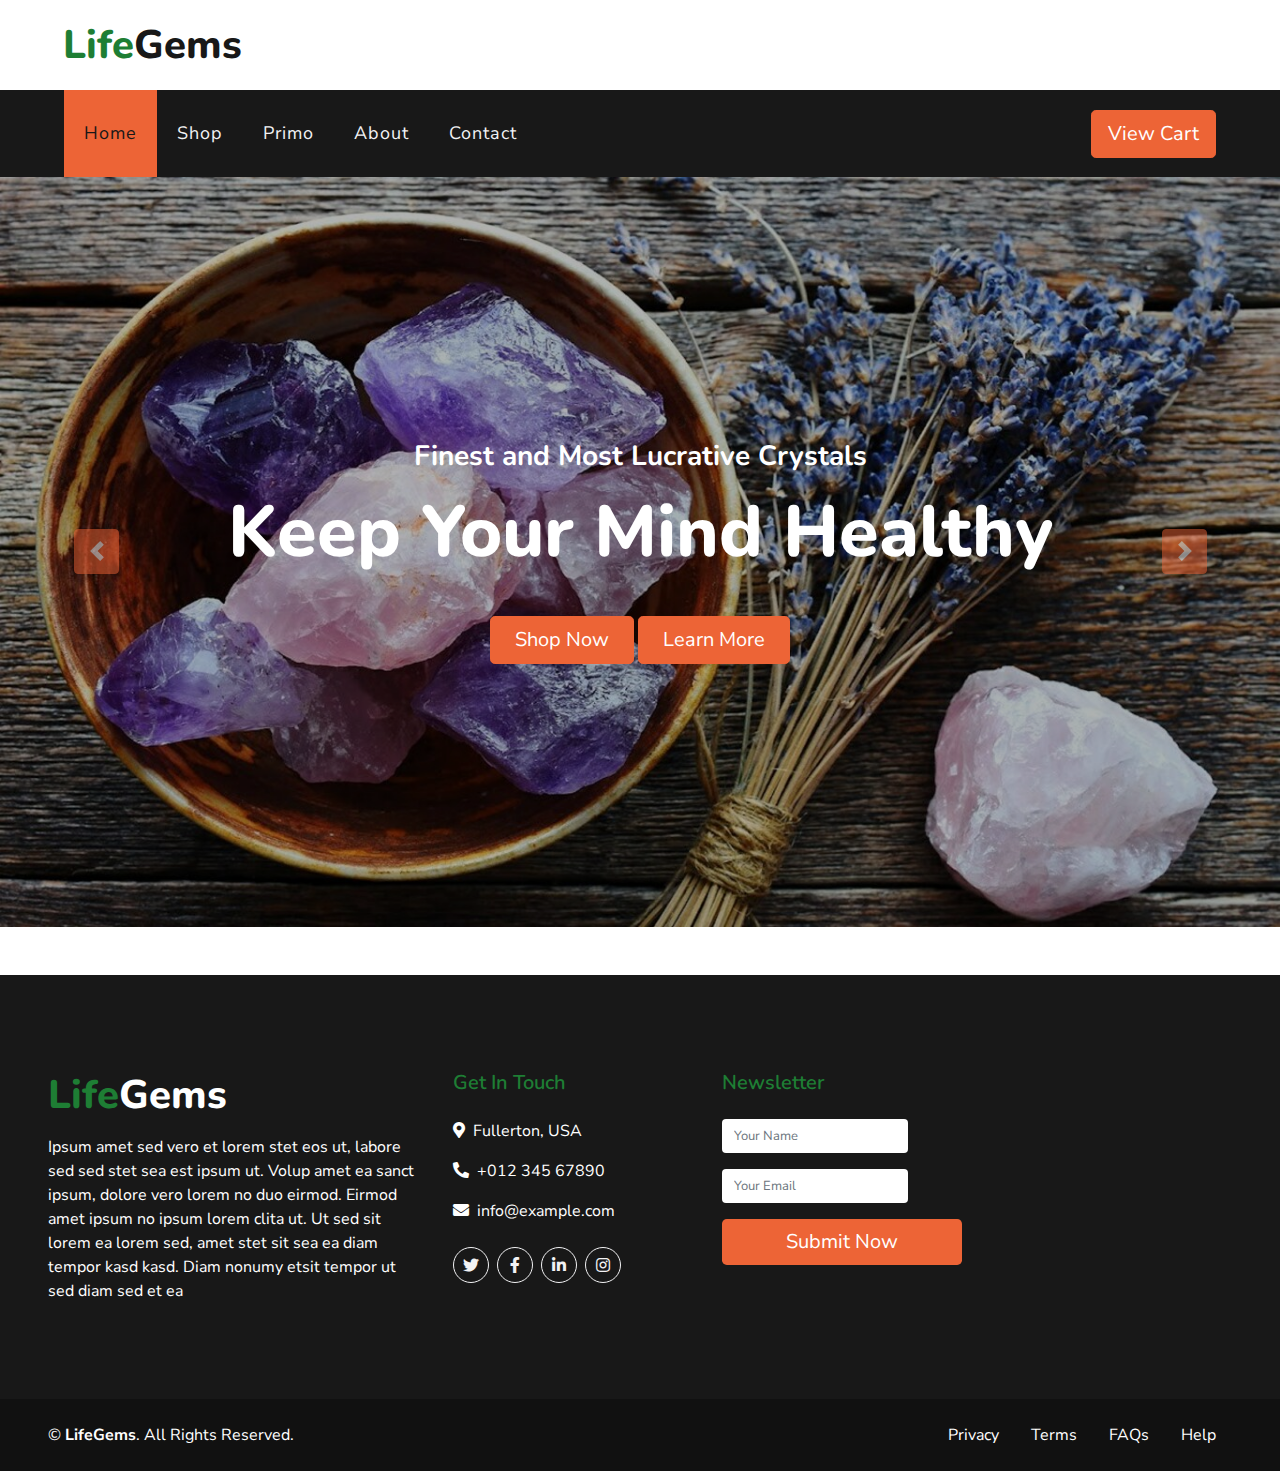
<file: Life Gems/templates/store/store/index.html>
<!DOCTYPE html>
<html lang="en">

<head>
    <meta charset="utf-8">
    <title>LifeGems - Live for Life</title>
    <meta content="width=device-width, initial-scale=1.0" name="viewport">

    <!-- Favicon -->
    <link href="img/favicon.ico" rel="icon">


    <!-- Google Web Fonts -->
    <link href="https://fonts.googleapis.com/css2?family=Nunito+Sans&family=Nunito:wght@600;700;800&display=swap" rel="stylesheet"> 

    <!-- Font Awesome -->
    <link href="https://cdnjs.cloudflare.com/ajax/libs/font-awesome/5.10.0/css/all.min.css" rel="stylesheet">

    <!-- Flaticon Font -->
    <link href="lib/flaticon/font/flaticon.css" rel="stylesheet">

    <!-- Libraries Stylesheet -->
    <link href="lib/owlcarousel/assets/owl.carousel.min.css" rel="stylesheet">
    <link href="lib/tempusdominus/css/tempusdominus-bootstrap-4.min.css" rel="stylesheet" />

    <!-- Customized Bootstrap Stylesheet -->
    <link href="css/style.css" rel="stylesheet">
</head>

<body>
    <!-- Topbar Start -->
    <div class="container-fluid">
        <div class="row py-3 px-lg-5">
            <div class="col-lg-4">
                <a href="" class="navbar-brand d-none d-lg-block">
                    <h1 class="m-0 display-5 text-capitalize"><span class="text-primary">Life</span>Gems</h1>
                </a>
            </div>
        </div>
    </div>
    <!-- Topbar End -->


    <!-- Navbar Start -->
    <div class="container-fluid p-0">
        <nav class="navbar navbar-expand-lg bg-dark navbar-dark py-3 py-lg-0 px-lg-5">
            <a href="" class="navbar-brand d-block d-lg-none">
                <h1 class="m-0 display-5 text-capitalize font-italic text-white"><span class="text-primary">Life</span>Gems</h1>
            </a>
            <button type="button" class="navbar-toggler" data-toggle="collapse" data-target="#navbarCollapse">
                <span class="navbar-toggler-icon"></span>
            </button>
            <div class="collapse navbar-collapse justify-content-between px-3" id="navbarCollapse">
                <div class="navbar-nav mr-auto py-0">
                    <a href="index.html" class="nav-item nav-link active">Home</a>
                    <a href="shop.html" class="nav-item nav-link">Shop</a>
                    <a href="primo.html" class="nav-item nav-link">Primo</a>
                    <a href="about.html" class="nav-item nav-link">About</a>
                    <a href="contact.html" class="nav-item nav-link">Contact</a>
                </div>
                <a href="cart.html" class="btn btn-lg btn-primary px-3 d-none d-lg-block">View Cart</a>
            </div>
        </nav>
    </div>
    <!-- Navbar End -->


    <!-- Carousel Start -->
    <div class="container-fluid p-0">
        <div id="header-carousel" class="carousel slide" data-ride="carousel">
            <div class="carousel-inner">
                <div class="carousel-item active">
                    <img class="w-100" src="img/carousel-1.jpg" alt="Image">
                    <div class="carousel-caption d-flex flex-column align-items-center justify-content-center">
                        <div class="p-3" style="max-width: 900px;">
                            <h3 class="text-white mb-3 d-none d-sm-block">Finest and Most Lucrative Crystals</h3>
                            <h1 class="display-3 text-white mb-3">Keep Your Mind Healthy</h1>
                            <a href="shop.html" class="btn btn-lg btn-primary mt-3 mt-md-4 px-4">Shop Now</a>
                            <a href="about.html" class="btn btn-lg btn-secondary mt-3 mt-md-4 px-4">Learn More</a>
                        </div>
                    </div>
                </div>
                <div class="carousel-item">
                    <img class="w-100" src="img/carousel-2.jpg" alt="Image">
                    <div class="carousel-caption d-flex flex-column align-items-center justify-content-center">
                        <div class="p-3" style="max-width: 900px;">
                            <h3 class="text-white mb-3 d-none d-sm-block">Best Naturally Sourced Supplements</h3>
                            <h1 class="display-3 text-white mb-3">Keep Your Body In Form</h1>
                            <a href="shop.html" class="btn btn-lg btn-primary mt-3 mt-md-4 px-4">Shop Now</a>
                            <a href="about.html" class="btn btn-lg btn-secondary mt-3 mt-md-4 px-4">Learn More</a>
                        </div>
                    </div>
                </div>
            </div>
            <a class="carousel-control-prev" href="#header-carousel" data-slide="prev">
                <div class="btn btn-primary rounded" style="width: 45px; height: 45px;">
                    <span class="carousel-control-prev-icon mb-n2"></span>
                </div>
            </a>
            <a class="carousel-control-next" href="#header-carousel" data-slide="next">
                <div class="btn btn-primary rounded" style="width: 45px; height: 45px;">
                    <span class="carousel-control-next-icon mb-n2"></span>
                </div>
            </a>
        </div>
    </div>
    <!-- Carousel End -->

    <!-- Footer Start -->
    <div class="container-fluid bg-dark text-white mt-5 py-5 px-sm-3 px-md-5">
        <div class="row pt-5">
            <div class="col-lg-4 col-md-12 mb-5">
                <h1 class="mb-3 display-5 text-capitalize text-white"><span class="text-primary">Life</span>Gems</h1>
                <p class="m-0">Ipsum amet sed vero et lorem stet eos ut, labore sed sed stet sea est ipsum ut. Volup amet ea sanct ipsum, dolore vero lorem no duo eirmod. Eirmod amet ipsum no ipsum lorem clita ut. Ut sed sit lorem ea lorem sed, amet stet sit sea ea diam tempor kasd kasd. Diam nonumy etsit tempor ut sed diam sed et ea</p>
            </div>
            <div class="col-lg-8 col-md-12">
                <div class="row">
                    <div class="col-md-4 mb-5">
                        <h5 class="text-primary mb-4">Get In Touch</h5>
                        <p><i class="fa fa-map-marker-alt mr-2"></i>Fullerton, USA</p>
                        <p><i class="fa fa-phone-alt mr-2"></i>+012 345 67890</p>
                        <p><i class="fa fa-envelope mr-2"></i>info@example.com</p>
                        <div class="d-flex justify-content-start mt-4">
                            <a class="btn btn-outline-light rounded-circle text-center mr-2 px-0" style="width: 36px; height: 36px;" href="#"><i class="fab fa-twitter"></i></a>
                            <a class="btn btn-outline-light rounded-circle text-center mr-2 px-0" style="width: 36px; height: 36px;" href="#"><i class="fab fa-facebook-f"></i></a>
                            <a class="btn btn-outline-light rounded-circle text-center mr-2 px-0" style="width: 36px; height: 36px;" href="#"><i class="fab fa-linkedin-in"></i></a>
                            <a class="btn btn-outline-light rounded-circle text-center mr-2 px-0" style="width: 36px; height: 36px;" href="#"><i class="fab fa-instagram"></i></a>
                        </div>
                    </div>
                    <div class="col-md-4 mb-5">
                        <h5 class="text-primary mb-4">Newsletter</h5>
                        <form action="">
                            <div class="form-group">
                                <input type="text" class="form-control border-0" placeholder="Your Name" required="required" />
                            </div>
                            <div class="form-group">
                                <input type="email" class="form-control border-0" placeholder="Your Email" required="required" />
                            </div>
                            <div>
                                <button class="btn btn-lg btn-primary btn-block border-0" type="submit">Submit Now</button>
                            </div>
                        </form>
                    </div>
                </div>
            </div>
        </div>
    </div>
    <div class="container-fluid text-white py-4 px-sm-3 px-md-5" style="background: #111111;">
        <div class="row">
            <div class="col-md-6 text-center text-md-left mb-3 mb-md-0">
                <p class="m-0 text-white">
                    &copy; <a class="text-white font-weight-bold" href="#">LifeGems</a>. All Rights Reserved.
                </p>
            </div>
            <div class="col-md-6 text-center text-md-right">
                <ul class="nav d-inline-flex">
                    <li class="nav-item">
                        <a class="nav-link text-white py-0" href="#">Privacy</a>
                    </li>
                    <li class="nav-item">
                        <a class="nav-link text-white py-0" href="#">Terms</a>
                    </li>
                    <li class="nav-item">
                        <a class="nav-link text-white py-0" href="#">FAQs</a>
                    </li>
                    <li class="nav-item">
                        <a class="nav-link text-white py-0" href="#">Help</a>
                    </li>
                </ul>
            </div>
        </div>
    </div>
    <!-- Footer End -->


    <!-- Back to Top -->
    <a href="#" class="btn btn-lg btn-primary back-to-top"><i class="fa fa-angle-double-up"></i></a>


    <!-- JavaScript Libraries -->
    <script src="https://code.jquery.com/jquery-3.4.1.min.js"></script>
    <script src="https://stackpath.bootstrapcdn.com/bootstrap/4.4.1/js/bootstrap.bundle.min.js"></script>
    <script src="lib/easing/easing.min.js"></script>
    <script src="lib/owlcarousel/owl.carousel.min.js"></script>
    <script src="lib/tempusdominus/js/moment.min.js"></script>
    <script src="lib/tempusdominus/js/moment-timezone.min.js"></script>
    <script src="lib/tempusdominus/js/tempusdominus-bootstrap-4.min.js"></script>

    <!-- Contact Javascript File -->
    <script src="mail/jqBootstrapValidation.min.js"></script>
    <script src="mail/contact.js"></script>

    <!-- Template Javascript -->
    <script src="js/main.js"></script>
</body>

</html>
</file>
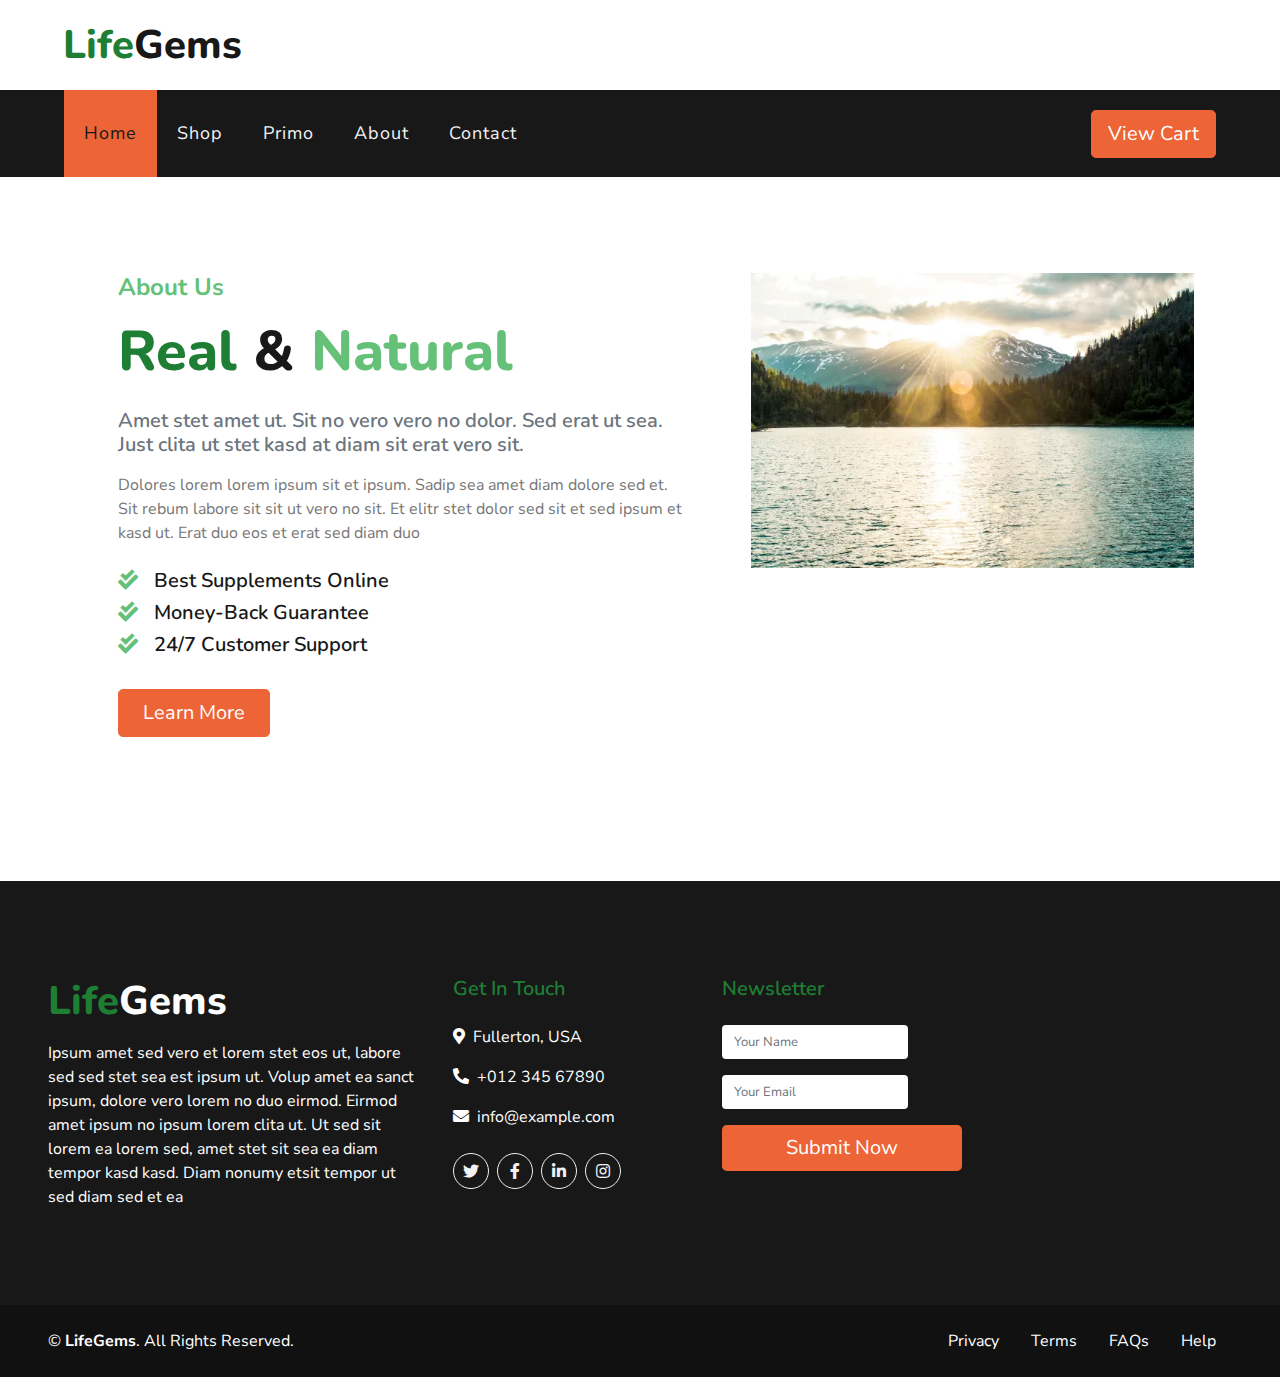
<file: Life Gems/templates/store/store/about.html>
<!DOCTYPE html>
<html lang="en">

<head>
    <meta charset="utf-8">
    <title>LifeGems - Live for Life</title>
    <meta content="width=device-width, initial-scale=1.0" name="viewport">

    <!-- Favicon -->
    <link href="img/favicon.ico" rel="icon">

    <!-- Google Web Fonts -->
    <link href="https://fonts.googleapis.com/css2?family=Nunito+Sans&family=Nunito:wght@600;700;800&display=swap" rel="stylesheet"> 

    <!-- Font Awesome -->
    <link href="https://cdnjs.cloudflare.com/ajax/libs/font-awesome/5.10.0/css/all.min.css" rel="stylesheet">

    <!-- Flaticon Font -->
    <link href="lib/flaticon/font/flaticon.css" rel="stylesheet">

    <!-- Libraries Stylesheet -->
    <link href="lib/owlcarousel/assets/owl.carousel.min.css" rel="stylesheet">
    <link href="lib/tempusdominus/css/tempusdominus-bootstrap-4.min.css" rel="stylesheet" />

    <!-- Customized Bootstrap Stylesheet -->
    <link href="css/style.css" rel="stylesheet">
</head>

<body>
    <!-- Topbar Start -->
    <div class="container-fluid">
        <div class="row py-3 px-lg-5">
            <div class="col-lg-4">
                <a href="" class="navbar-brand d-none d-lg-block">
                    <h1 class="m-0 display-5 text-capitalize"><span class="text-primary">Life</span>Gems</h1>
                </a>
            </div>
        </div>
    </div>
    <!-- Topbar End -->


    <!-- Navbar Start -->
    <div class="container-fluid p-0">
        <nav class="navbar navbar-expand-lg bg-dark navbar-dark py-3 py-lg-0 px-lg-5">
            <a href="" class="navbar-brand d-block d-lg-none">
                <h1 class="m-0 display-5 text-capitalize font-italic text-white"><span class="text-primary">Life</span>Gems</h1>
            </a>
            <button type="button" class="navbar-toggler" data-toggle="collapse" data-target="#navbarCollapse">
                <span class="navbar-toggler-icon"></span>
            </button>
            <div class="collapse navbar-collapse justify-content-between px-3" id="navbarCollapse">
                <div class="navbar-nav mr-auto py-0">
                    <a href="index.html" class="nav-item nav-link active">Home</a>
                    <a href="shop.html" class="nav-item nav-link">Shop</a>
                    <a href="primo.html" class="nav-item nav-link">Primo</a>
                    <a href="about.html" class="nav-item nav-link">About</a>
                    <a href="contact.html" class="nav-item nav-link">Contact</a>
                </div>
                <a href="cart.html" class="btn btn-lg btn-primary px-3 d-none d-lg-block">View Cart</a>
            </div>
        </nav>
    </div>
    <!-- Navbar End -->


    <!-- About Start -->
    <div class="container py-5">
        <div class="row py-5">
            <div class="col-lg-7 pb-5 pb-lg-0 px-3 px-lg-5">
                <h4 class="text-secondary mb-3">About Us</h4>
                <h1 class="display-4 mb-4"><span class="text-primary">Real</span> & <span class="text-secondary">Natural</span></h1>
                <h5 class="text-muted mb-3">Amet stet amet ut. Sit no vero vero no dolor. Sed erat ut sea. Just clita ut stet kasd at diam sit erat vero sit.</h5>
                <p class="mb-4">Dolores lorem lorem ipsum sit et ipsum. Sadip sea amet diam dolore sed et. Sit rebum labore sit sit ut vero no sit. Et elitr stet dolor sed sit et sed ipsum et kasd ut. Erat duo eos et erat sed diam duo</p>
                <ul class="list-inline">
                    <li><h5><i class="fa fa-check-double text-secondary mr-3"></i>Best Supplements Online</h5></li>
                    <li><h5><i class="fa fa-check-double text-secondary mr-3"></i>Money-Back Guarantee</h5></li>
                    <li><h5><i class="fa fa-check-double text-secondary mr-3"></i>24/7 Customer Support</h5></li>
                </ul>
                <a href="" class="btn btn-lg btn-primary mt-3 px-4">Learn More</a>
            </div>
            <div class="col-lg-5">
                <div class="row px-3">
                    <div class="col-12 p-0">
                        <img class="img-fluid w-100" src="img/about-1.png" alt="">
                    </div>
                    </div>
                </div>
            </div>
        </div>
    </div>
    <!-- About End -->


  
    <!-- Footer Start -->
    <div class="container-fluid bg-dark text-white mt-5 py-5 px-sm-3 px-md-5">
        <div class="row pt-5">
            <div class="col-lg-4 col-md-12 mb-5">
                <h1 class="mb-3 display-5 text-capitalize text-white"><span class="text-primary">Life</span>Gems</h1>
                <p class="m-0">Ipsum amet sed vero et lorem stet eos ut, labore sed sed stet sea est ipsum ut. Volup amet ea sanct ipsum, dolore vero lorem no duo eirmod. Eirmod amet ipsum no ipsum lorem clita ut. Ut sed sit lorem ea lorem sed, amet stet sit sea ea diam tempor kasd kasd. Diam nonumy etsit tempor ut sed diam sed et ea</p>
            </div>
            <div class="col-lg-8 col-md-12">
                <div class="row">
                    <div class="col-md-4 mb-5">
                        <h5 class="text-primary mb-4">Get In Touch</h5>
                        <p><i class="fa fa-map-marker-alt mr-2"></i>Fullerton, USA</p>
                        <p><i class="fa fa-phone-alt mr-2"></i>+012 345 67890</p>
                        <p><i class="fa fa-envelope mr-2"></i>info@example.com</p>
                        <div class="d-flex justify-content-start mt-4">
                            <a class="btn btn-outline-light rounded-circle text-center mr-2 px-0" style="width: 36px; height: 36px;" href="#"><i class="fab fa-twitter"></i></a>
                            <a class="btn btn-outline-light rounded-circle text-center mr-2 px-0" style="width: 36px; height: 36px;" href="#"><i class="fab fa-facebook-f"></i></a>
                            <a class="btn btn-outline-light rounded-circle text-center mr-2 px-0" style="width: 36px; height: 36px;" href="#"><i class="fab fa-linkedin-in"></i></a>
                            <a class="btn btn-outline-light rounded-circle text-center mr-2 px-0" style="width: 36px; height: 36px;" href="#"><i class="fab fa-instagram"></i></a>
                        </div>
                    </div>
                    <div class="col-md-4 mb-5">
                        <h5 class="text-primary mb-4">Newsletter</h5>
                        <form action="">
                            <div class="form-group">
                                <input type="text" class="form-control border-0" placeholder="Your Name" required="required" />
                            </div>
                            <div class="form-group">
                                <input type="email" class="form-control border-0" placeholder="Your Email" required="required" />
                            </div>
                            <div>
                                <button class="btn btn-lg btn-primary btn-block border-0" type="submit">Submit Now</button>
                            </div>
                        </form>
                    </div>
                </div>
            </div>
        </div>
    </div>
    <div class="container-fluid text-white py-4 px-sm-3 px-md-5" style="background: #111111;">
        <div class="row">
            <div class="col-md-6 text-center text-md-left mb-3 mb-md-0">
                <p class="m-0 text-white">
                    &copy; <a class="text-white font-weight-bold" href="#">LifeGems</a>. All Rights Reserved.
                </p>
            </div>
            <div class="col-md-6 text-center text-md-right">
                <ul class="nav d-inline-flex">
                    <li class="nav-item">
                        <a class="nav-link text-white py-0" href="#">Privacy</a>
                    </li>
                    <li class="nav-item">
                        <a class="nav-link text-white py-0" href="#">Terms</a>
                    </li>
                    <li class="nav-item">
                        <a class="nav-link text-white py-0" href="#">FAQs</a>
                    </li>
                    <li class="nav-item">
                        <a class="nav-link text-white py-0" href="#">Help</a>
                    </li>
                </ul>
            </div>
        </div>
    </div>
    <!-- Footer End -->


    <!-- Back to Top -->
    <a href="#" class="btn btn-lg btn-primary back-to-top"><i class="fa fa-angle-double-up"></i></a>


    <!-- JavaScript Libraries -->
    <script src="https://code.jquery.com/jquery-3.4.1.min.js"></script>
    <script src="https://stackpath.bootstrapcdn.com/bootstrap/4.4.1/js/bootstrap.bundle.min.js"></script>
    <script src="lib/easing/easing.min.js"></script>
    <script src="lib/owlcarousel/owl.carousel.min.js"></script>
    <script src="lib/tempusdominus/js/moment.min.js"></script>
    <script src="lib/tempusdominus/js/moment-timezone.min.js"></script>
    <script src="lib/tempusdominus/js/tempusdominus-bootstrap-4.min.js"></script>

    <!-- Contact Javascript File -->
    <script src="mail/jqBootstrapValidation.min.js"></script>
    <script src="mail/contact.js"></script>

    <!-- Template Javascript -->
    <script src="js/main.js"></script>
</body>

</html>
</file>
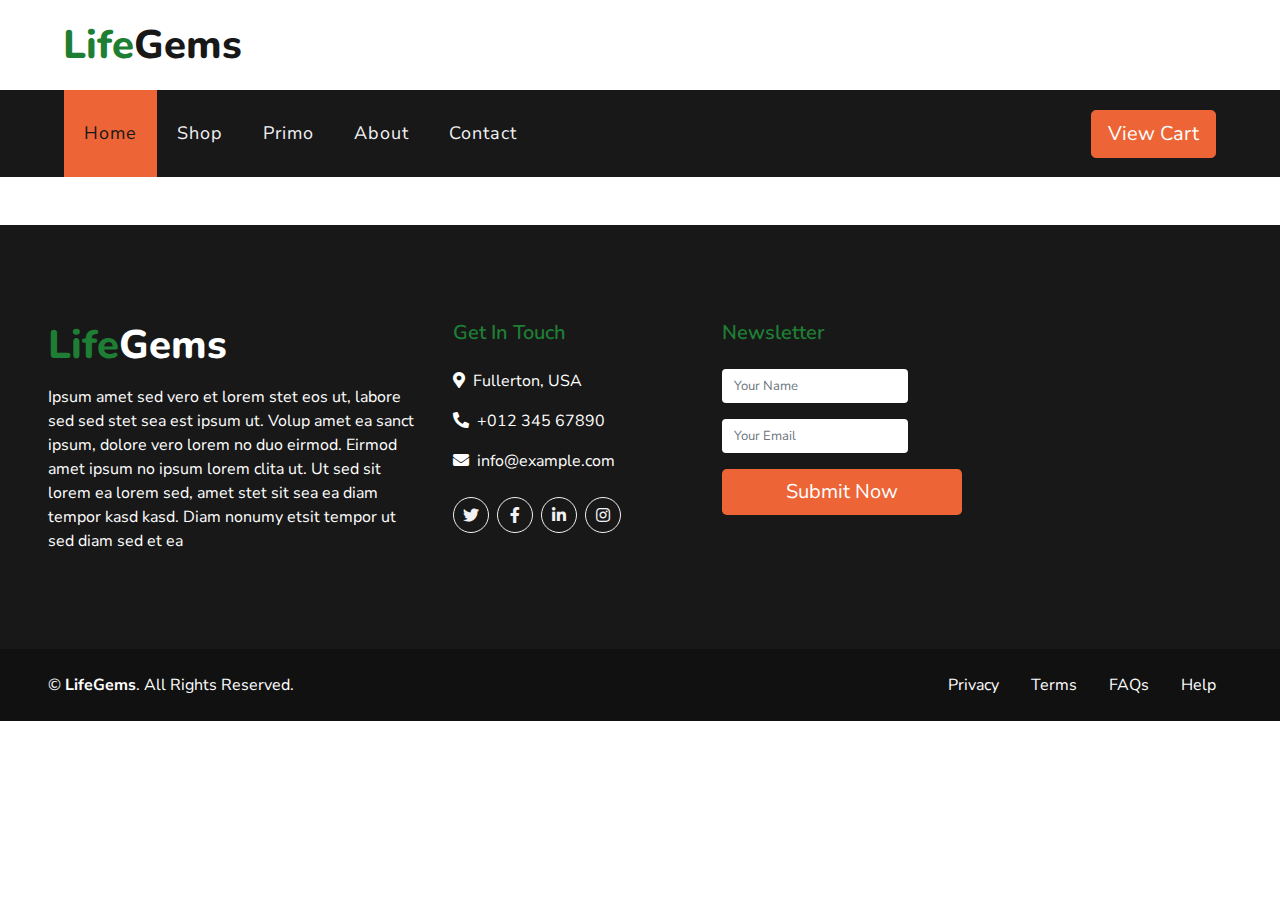
<file: Life Gems/templates/store/store/cart.html>
<!DOCTYPE html>
<html lang="en">

<head>
    <meta charset="utf-8">
    <title>LifeGems - Live for Life</title>
    <meta content="width=device-width, initial-scale=1.0" name="viewport">

    <!-- Favicon -->
    <link href="img/favicon.ico" rel="icon">

    <!-- Google Web Fonts -->
    <link href="https://fonts.googleapis.com/css2?family=Nunito+Sans&family=Nunito:wght@600;700;800&display=swap" rel="stylesheet"> 

    <!-- Font Awesome -->
    <link href="https://cdnjs.cloudflare.com/ajax/libs/font-awesome/5.10.0/css/all.min.css" rel="stylesheet">

    <!-- Flaticon Font -->
    <link href="lib/flaticon/font/flaticon.css" rel="stylesheet">

    <!-- Libraries Stylesheet -->
    <link href="lib/owlcarousel/assets/owl.carousel.min.css" rel="stylesheet">
    <link href="lib/tempusdominus/css/tempusdominus-bootstrap-4.min.css" rel="stylesheet" />

    <!-- Customized Bootstrap Stylesheet -->
    <link href="css/style.css" rel="stylesheet">
</head>

<body>
    <!-- Topbar Start -->
    <div class="container-fluid">
        <div class="row py-3 px-lg-5">
            <div class="col-lg-4">
                <a href="" class="navbar-brand d-none d-lg-block">
                    <h1 class="m-0 display-5 text-capitalize"><span class="text-primary">Life</span>Gems</h1>
                </a>
            </div>
        </div>
    </div>
    <!-- Topbar End -->

    <!-- Navbar Start -->
    <div class="container-fluid p-0">
        <nav class="navbar navbar-expand-lg bg-dark navbar-dark py-3 py-lg-0 px-lg-5">
            <a href="" class="navbar-brand d-block d-lg-none">
                <h1 class="m-0 display-5 text-capitalize font-italic text-white"><span class="text-primary">Life</span>Gems</h1>
            </a>
            <button type="button" class="navbar-toggler" data-toggle="collapse" data-target="#navbarCollapse">
                <span class="navbar-toggler-icon"></span>
            </button>
            <div class="collapse navbar-collapse justify-content-between px-3" id="navbarCollapse">
                <div class="navbar-nav mr-auto py-0">
                    <a href="index.html" class="nav-item nav-link active">Home</a>
                    <a href="shop.html" class="nav-item nav-link">Shop</a>
                    <a href="primo.html" class="nav-item nav-link">Primo</a>
                    <a href="about.html" class="nav-item nav-link">About</a>
                    <a href="contact.html" class="nav-item nav-link">Contact</a>
                </div>
                <a href="cart.html" class="btn btn-lg btn-primary px-3 d-none d-lg-block">View Cart</a>
            </div>
        </nav>
    </div>
    <!-- Navbar End -->





    



    <!-- Footer Start -->
        <div class="container-fluid bg-dark text-white mt-5 py-5 px-sm-3 px-md-5">
            <div class="row pt-5">
                <div class="col-lg-4 col-md-12 mb-5">
                    <h1 class="mb-3 display-5 text-capitalize text-white"><span class="text-primary">Life</span>Gems</h1>
                    <p class="m-0">Ipsum amet sed vero et lorem stet eos ut, labore sed sed stet sea est ipsum ut. Volup amet ea sanct ipsum, dolore vero lorem no duo eirmod. Eirmod amet ipsum no ipsum lorem clita ut. Ut sed sit lorem ea lorem sed, amet stet sit sea ea diam tempor kasd kasd. Diam nonumy etsit tempor ut sed diam sed et ea</p>
                </div>
                <div class="col-lg-8 col-md-12">
                    <div class="row">
                        <div class="col-md-4 mb-5">
                            <h5 class="text-primary mb-4">Get In Touch</h5>
                            <p><i class="fa fa-map-marker-alt mr-2"></i>Fullerton, USA</p>
                            <p><i class="fa fa-phone-alt mr-2"></i>+012 345 67890</p>
                            <p><i class="fa fa-envelope mr-2"></i>info@example.com</p>
                            <div class="d-flex justify-content-start mt-4">
                                <a class="btn btn-outline-light rounded-circle text-center mr-2 px-0" style="width: 36px; height: 36px;" href="#"><i class="fab fa-twitter"></i></a>
                                <a class="btn btn-outline-light rounded-circle text-center mr-2 px-0" style="width: 36px; height: 36px;" href="#"><i class="fab fa-facebook-f"></i></a>
                                <a class="btn btn-outline-light rounded-circle text-center mr-2 px-0" style="width: 36px; height: 36px;" href="#"><i class="fab fa-linkedin-in"></i></a>
                                <a class="btn btn-outline-light rounded-circle text-center mr-2 px-0" style="width: 36px; height: 36px;" href="#"><i class="fab fa-instagram"></i></a>
                            </div>
                        </div>
                        <div class="col-md-4 mb-5">
                            <h5 class="text-primary mb-4">Newsletter</h5>
                            <form action="">
                                <div class="form-group">
                                    <input type="text" class="form-control border-0" placeholder="Your Name" required="required" />
                                </div>
                                <div class="form-group">
                                    <input type="email" class="form-control border-0" placeholder="Your Email" required="required" />
                                </div>
                                <div>
                                    <button class="btn btn-lg btn-primary btn-block border-0" type="submit">Submit Now</button>
                                </div>
                            </form>
                        </div>
                    </div>
                </div>
            </div>
        </div>
        <div class="container-fluid text-white py-4 px-sm-3 px-md-5" style="background: #111111;">
            <div class="row">
                <div class="col-md-6 text-center text-md-left mb-3 mb-md-0">
                    <p class="m-0 text-white">
                        &copy; <a class="text-white font-weight-bold" href="#">LifeGems</a>. All Rights Reserved.
                    </p>
                </div>
                <div class="col-md-6 text-center text-md-right">
                    <ul class="nav d-inline-flex">
                        <li class="nav-item">
                            <a class="nav-link text-white py-0" href="#">Privacy</a>
                        </li>
                        <li class="nav-item">
                            <a class="nav-link text-white py-0" href="#">Terms</a>
                        </li>
                        <li class="nav-item">
                            <a class="nav-link text-white py-0" href="#">FAQs</a>
                        </li>
                        <li class="nav-item">
                            <a class="nav-link text-white py-0" href="#">Help</a>
                        </li>
                    </ul>
                </div>
            </div>
        </div>
        <!-- Footer End -->
    
    
        <!-- Back to Top -->
        <a href="#" class="btn btn-lg btn-primary back-to-top"><i class="fa fa-angle-double-up"></i></a>
    
    
        <!-- JavaScript Libraries -->
        <script src="https://code.jquery.com/jquery-3.4.1.min.js"></script>
        <script src="https://stackpath.bootstrapcdn.com/bootstrap/4.4.1/js/bootstrap.bundle.min.js"></script>
        <script src="lib/easing/easing.min.js"></script>
        <script src="lib/owlcarousel/owl.carousel.min.js"></script>
        <script src="lib/tempusdominus/js/moment.min.js"></script>
        <script src="lib/tempusdominus/js/moment-timezone.min.js"></script>
        <script src="lib/tempusdominus/js/tempusdominus-bootstrap-4.min.js"></script>
    
        <!-- Contact Javascript File -->
        <script src="mail/jqBootstrapValidation.min.js"></script>
        <script src="mail/contact.js"></script>
    
        <!-- Template Javascript -->
        <script src="js/main.js"></script>
    </body>
    
    </html>
</file>
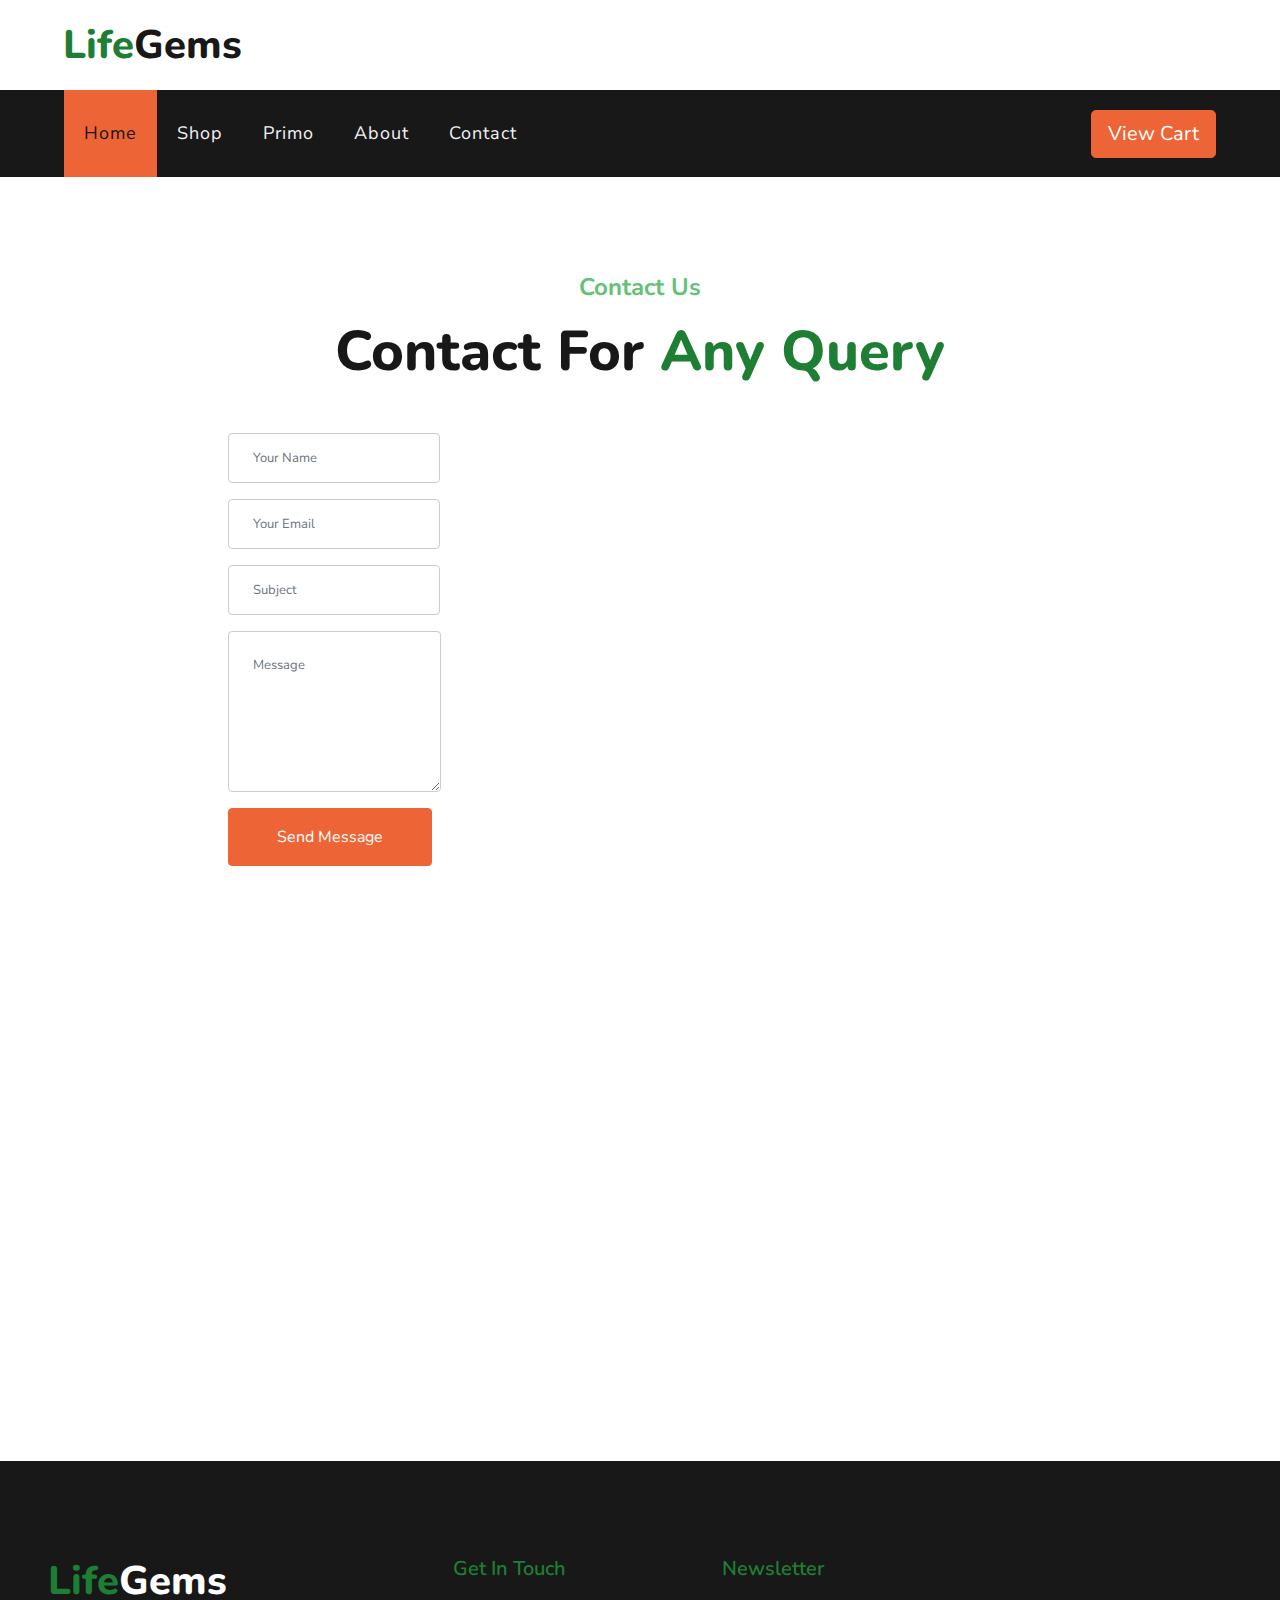
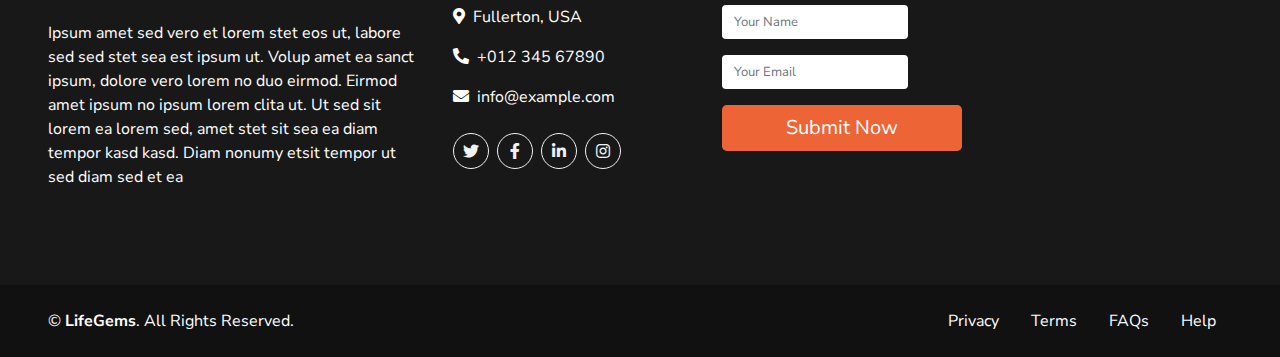
<file: Life Gems/templates/store/store/contact.html>
<!DOCTYPE html>
<html lang="en">

<head>
    <meta charset="utf-8">
    <title>LifeGems - Live for Life</title>
    <meta content="width=device-width, initial-scale=1.0" name="viewport">

    <!-- Favicon -->
    <link href="img/favicon.ico" rel="icon">

    <!-- Google Web Fonts -->
    <link href="https://fonts.googleapis.com/css2?family=Nunito+Sans&family=Nunito:wght@600;700;800&display=swap" rel="stylesheet"> 

    <!-- Font Awesome -->
    <link href="https://cdnjs.cloudflare.com/ajax/libs/font-awesome/5.10.0/css/all.min.css" rel="stylesheet">

    <!-- Flaticon Font -->
    <link href="lib/flaticon/font/flaticon.css" rel="stylesheet">

    <!-- Libraries Stylesheet -->
    <link href="lib/owlcarousel/assets/owl.carousel.min.css" rel="stylesheet">
    <link href="lib/tempusdominus/css/tempusdominus-bootstrap-4.min.css" rel="stylesheet" />

    <!-- Customized Bootstrap Stylesheet -->
    <link href="css/style.css" rel="stylesheet">
</head>

<body>
    <!-- Topbar Start -->
    <div class="container-fluid">
        <div class="row py-3 px-lg-5">
            <div class="col-lg-4">
                <a href="" class="navbar-brand d-none d-lg-block">
                    <h1 class="m-0 display-5 text-capitalize"><span class="text-primary">Life</span>Gems</h1>
                </a>
            </div>
        </div>
    </div>
    <!-- Topbar End -->


    <!-- Navbar Start -->
    <div class="container-fluid p-0">
        <nav class="navbar navbar-expand-lg bg-dark navbar-dark py-3 py-lg-0 px-lg-5">
            <a href="" class="navbar-brand d-block d-lg-none">
                <h1 class="m-0 display-5 text-capitalize font-italic text-white"><span class="text-primary">Life</span>Gems</h1>
            </a>
            <button type="button" class="navbar-toggler" data-toggle="collapse" data-target="#navbarCollapse">
                <span class="navbar-toggler-icon"></span>
            </button>
            <div class="collapse navbar-collapse justify-content-between px-3" id="navbarCollapse">
                <div class="navbar-nav mr-auto py-0">
                    <a href="index.html" class="nav-item nav-link active">Home</a>
                    <a href="shop.html" class="nav-item nav-link">Shop</a>
                    <a href="primo.html" class="nav-item nav-link">Primo</a>
                    <a href="about.html" class="nav-item nav-link">About</a>
                    <a href="contact.html" class="nav-item nav-link">Contact</a>
                </div>
                <a href="cart.html" class="btn btn-lg btn-primary px-3 d-none d-lg-block">View Cart</a>
            </div>
        </nav>
    </div>
    <!-- Navbar End -->

    
    <!-- Contact Start -->
    <div class="container-fluid pt-5">
        <div class="d-flex flex-column text-center mb-5 pt-5">
            <h4 class="text-secondary mb-3">Contact Us</h4>
            <h1 class="display-4 m-0">Contact For <span class="text-primary">Any Query</span></h1>
        </div>
        <div class="row justify-content-center">
            <div class="col-12 col-sm-8 mb-5">
                <div class="contact-form">
                    <div id="success"></div>
                    <form name="sentMessage" id="contactForm" novalidate="novalidate">
                        <div class="control-group">
                            <input type="text" class="form-control p-4" id="name" placeholder="Your Name" required="required" data-validation-required-message="Please enter your name" />
                            <p class="help-block text-danger"></p>
                        </div>
                        <div class="control-group">
                            <input type="email" class="form-control p-4" id="email" placeholder="Your Email" required="required" data-validation-required-message="Please enter your email" />
                            <p class="help-block text-danger"></p>
                        </div>
                        <div class="control-group">
                            <input type="text" class="form-control p-4" id="subject" placeholder="Subject" required="required" data-validation-required-message="Please enter a subject" />
                            <p class="help-block text-danger"></p>
                        </div>
                        <div class="control-group">
                            <textarea class="form-control p-4" rows="6" id="message" placeholder="Message" required="required" data-validation-required-message="Please enter your message"></textarea>
                            <p class="help-block text-danger"></p>
                        </div>
                        <div>
                            <button class="btn btn-primary py-3 px-5" type="submit" id="sendMessageButton">Send Message</button>
                        </div>
                    </form>
                </div>
            </div>
            <div class="col-12 mb-n2 p-0">
                <iframe style="width: 100%; height: 500px;" src="https://www.google.com/maps/embed?pb=!1m18!1m12!1m3!1d5570.63970110498!2d-117.88415336757527!3d33.88135531369947!2m3!1f0!2f0!3f0!3m2!1i1024!2i768!4f13.1!3m3!1m2!1s0x80dcd5ce8cc61391%3A0x2b9810bbb94af355!2sCalifornia%20State%20University%2C%20Fullerton!5e0!3m2!1sen!2sus!4v1651341668794!5m2!1sen!2sus" width="600" height="450" style="border:0;" allowfullscreen="" loading="lazy" referrerpolicy="no-referrer-when-downgrade" frameborder="0" style="border:0;" allowfullscreen="" aria-hidden="false" tabindex="0"></iframe> 
            </div>
        </div>
    </div>
    <!-- Contact End -->


    <!-- Footer Start -->
    <div class="container-fluid bg-dark text-white mt-5 py-5 px-sm-3 px-md-5">
        <div class="row pt-5">
            <div class="col-lg-4 col-md-12 mb-5">
                <h1 class="mb-3 display-5 text-capitalize text-white"><span class="text-primary">Life</span>Gems</h1>
                <p class="m-0">Ipsum amet sed vero et lorem stet eos ut, labore sed sed stet sea est ipsum ut. Volup amet ea sanct ipsum, dolore vero lorem no duo eirmod. Eirmod amet ipsum no ipsum lorem clita ut. Ut sed sit lorem ea lorem sed, amet stet sit sea ea diam tempor kasd kasd. Diam nonumy etsit tempor ut sed diam sed et ea</p>
            </div>
            <div class="col-lg-8 col-md-12">
                <div class="row">
                    <div class="col-md-4 mb-5">
                        <h5 class="text-primary mb-4">Get In Touch</h5>
                        <p><i class="fa fa-map-marker-alt mr-2"></i>Fullerton, USA</p>
                        <p><i class="fa fa-phone-alt mr-2"></i>+012 345 67890</p>
                        <p><i class="fa fa-envelope mr-2"></i>info@example.com</p>
                        <div class="d-flex justify-content-start mt-4">
                            <a class="btn btn-outline-light rounded-circle text-center mr-2 px-0" style="width: 36px; height: 36px;" href="#"><i class="fab fa-twitter"></i></a>
                            <a class="btn btn-outline-light rounded-circle text-center mr-2 px-0" style="width: 36px; height: 36px;" href="#"><i class="fab fa-facebook-f"></i></a>
                            <a class="btn btn-outline-light rounded-circle text-center mr-2 px-0" style="width: 36px; height: 36px;" href="#"><i class="fab fa-linkedin-in"></i></a>
                            <a class="btn btn-outline-light rounded-circle text-center mr-2 px-0" style="width: 36px; height: 36px;" href="#"><i class="fab fa-instagram"></i></a>
                        </div>
                    </div>
                    <div class="col-md-4 mb-5">
                        <h5 class="text-primary mb-4">Newsletter</h5>
                        <form action="">
                            <div class="form-group">
                                <input type="text" class="form-control border-0" placeholder="Your Name" required="required" />
                            </div>
                            <div class="form-group">
                                <input type="email" class="form-control border-0" placeholder="Your Email" required="required" />
                            </div>
                            <div>
                                <button class="btn btn-lg btn-primary btn-block border-0" type="submit">Submit Now</button>
                            </div>
                        </form>
                    </div>
                </div>
            </div>
        </div>
    </div>
    <div class="container-fluid text-white py-4 px-sm-3 px-md-5" style="background: #111111;">
        <div class="row">
            <div class="col-md-6 text-center text-md-left mb-3 mb-md-0">
                <p class="m-0 text-white">
                    &copy; <a class="text-white font-weight-bold" href="#">LifeGems</a>. All Rights Reserved.
                </p>
            </div>
            <div class="col-md-6 text-center text-md-right">
                <ul class="nav d-inline-flex">
                    <li class="nav-item">
                        <a class="nav-link text-white py-0" href="#">Privacy</a>
                    </li>
                    <li class="nav-item">
                        <a class="nav-link text-white py-0" href="#">Terms</a>
                    </li>
                    <li class="nav-item">
                        <a class="nav-link text-white py-0" href="#">FAQs</a>
                    </li>
                    <li class="nav-item">
                        <a class="nav-link text-white py-0" href="#">Help</a>
                    </li>
                </ul>
            </div>
        </div>
    </div>
    <!-- Footer End -->


    <!-- Back to Top -->
    <a href="#" class="btn btn-lg btn-primary back-to-top"><i class="fa fa-angle-double-up"></i></a>


    <!-- JavaScript Libraries -->
    <script src="https://code.jquery.com/jquery-3.4.1.min.js"></script>
    <script src="https://stackpath.bootstrapcdn.com/bootstrap/4.4.1/js/bootstrap.bundle.min.js"></script>
    <script src="lib/easing/easing.min.js"></script>
    <script src="lib/owlcarousel/owl.carousel.min.js"></script>
    <script src="lib/tempusdominus/js/moment.min.js"></script>
    <script src="lib/tempusdominus/js/moment-timezone.min.js"></script>
    <script src="lib/tempusdominus/js/tempusdominus-bootstrap-4.min.js"></script>

    <!-- Contact Javascript File -->
    <script src="mail/jqBootstrapValidation.min.js"></script>
    <script src="mail/contact.js"></script>

    <!-- Template Javascript -->
    <script src="js/main.js"></script>
</body>

</html>
</file>
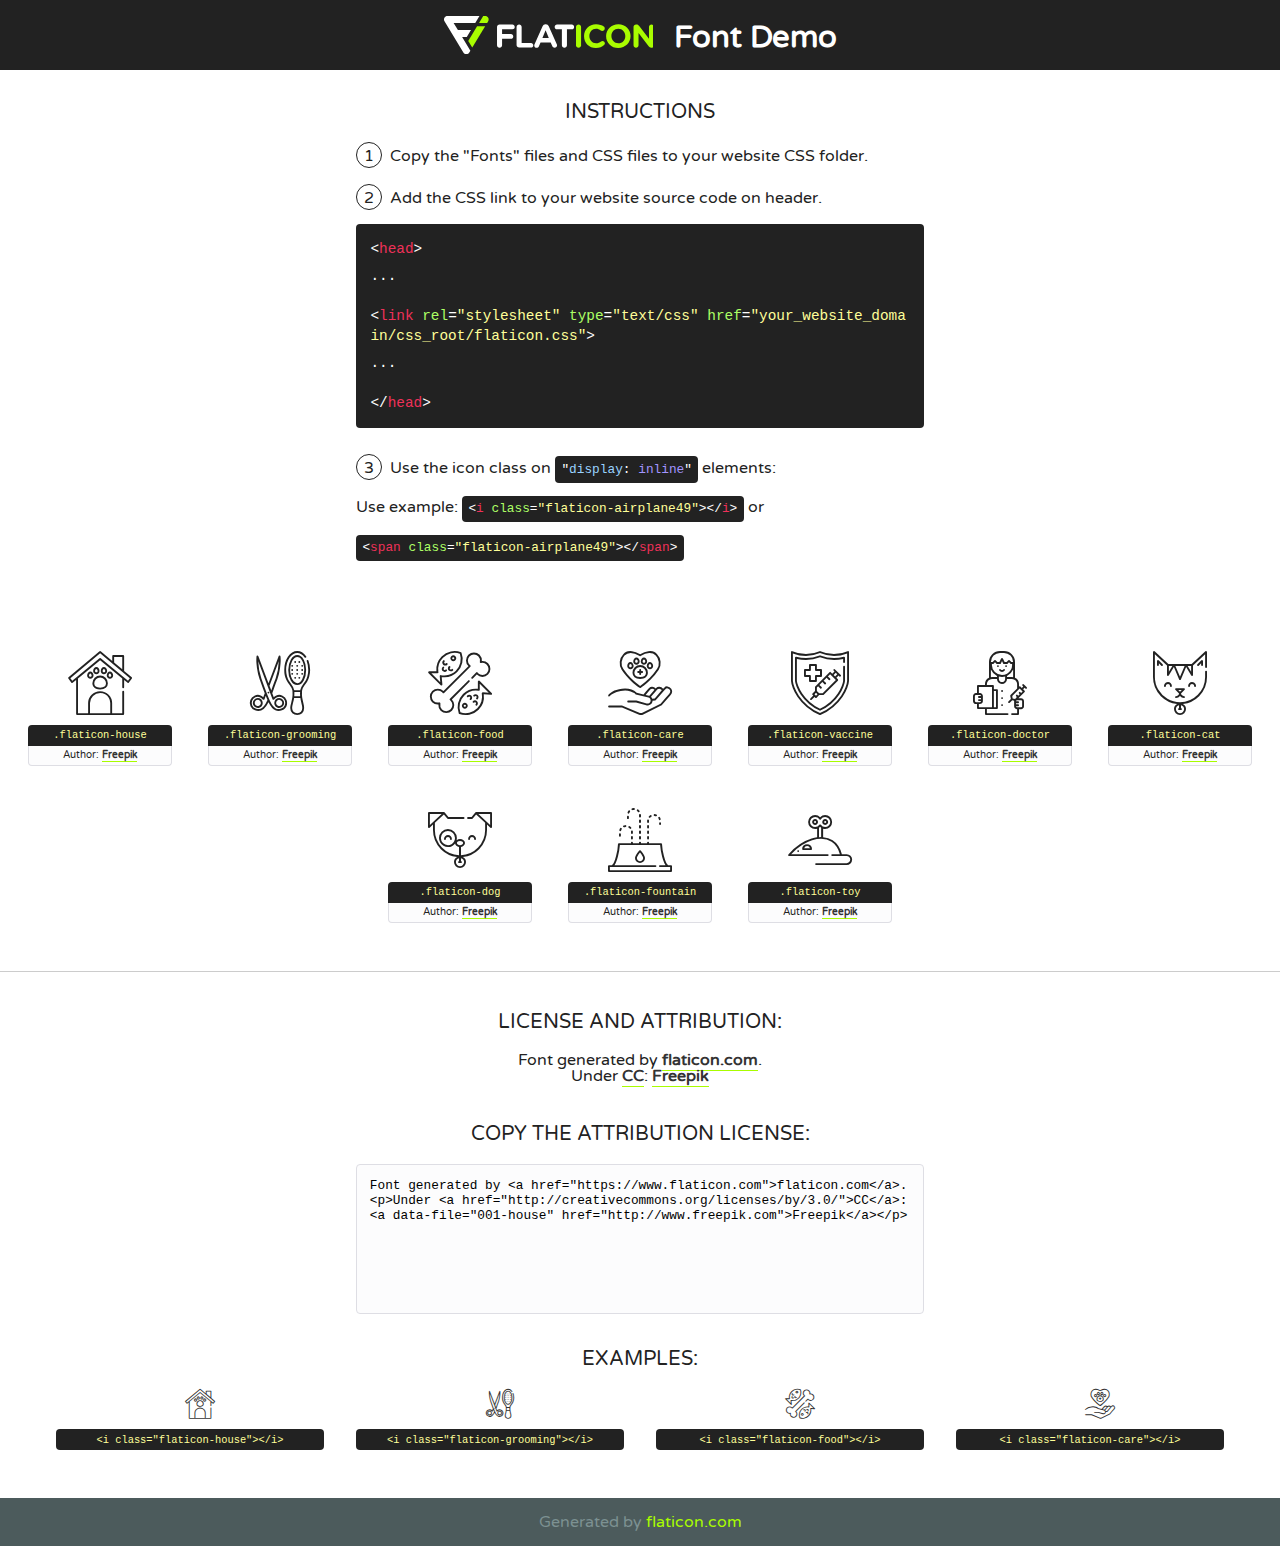
<file: Life Gems/templates/store/store/lib/flaticon/font/flaticon.html>
<!DOCTYPE html>
<!--
  Flaticon icon font: Flaticon
  Creation date: 06/11/2020 05:08
-->
<html>
<!DOCTYPE html>
<html>

<head>
    <title>Flaticon WebFont</title>
    <link href="http://fonts.googleapis.com/css?family=Varela+Round" rel="stylesheet" type="text/css" />
    <link rel="stylesheet" type="text/css" href="flaticon.css">
    <meta charset="UTF-8">
    <style>
    html, body, div, span, applet, object, iframe,
    h1, h2, h3, h4, h5, h6, p, blockquote, pre,
    a, abbr, acronym, address, big, cite, code,
    del, dfn, em, img, ins, kbd, q, s, samp,
    small, strike, strong, sub, sup, tt, var,
    b, u, i, center,
    dl, dt, dd, ol, ul, li,
    fieldset, form, label, legend,
    table, caption, tbody, tfoot, thead, tr, th, td,
    article, aside, canvas, details, embed, 
    figure, figcaption, footer, header, hgroup, 
    menu, nav, output, ruby, section, summary,
    time, mark, audio, video {
        margin: 0;
        padding: 0;
        border: 0;
        font-size: 100%;
        font: inherit;
        vertical-align: baseline;
    }
    /* HTML5 display-role reset for older browsers */
    article, aside, details, figcaption, figure, 
    footer, header, hgroup, menu, nav, section {
        display: block;
    }
    body {
        line-height: 1;
    }
    ol, ul {
        list-style: none;
    }
    blockquote, q {
        quotes: none;
    }
    blockquote:before, blockquote:after,
    q:before, q:after {
        content: '';
        content: none;
    }
    table {
        border-collapse: collapse;
        border-spacing: 0;
    }
    body {
        font-family: 'Varela Round', Helvetica, Arial, sans-serif;
        font-size: 16px;
        color: #222;
    }
    a {
        color: #333;
        border-bottom: 1px solid #a9fd00;
        font-weight: bold;
        text-decoration: none;
    }
    * {
        -moz-box-sizing: border-box;
        -webkit-box-sizing: border-box;
        box-sizing: border-box;
        margin: 0;
        padding: 0;
    }
    [class^="flaticon-"]:before, [class*=" flaticon-"]:before, [class^="flaticon-"]:after, [class*=" flaticon-"]:after {
        font-family: Flaticon;
        font-size: 30px;
        font-style: normal;
        margin-left: 20px;
        color: #333;
    }
    .wrapper {
        max-width: 600px;
        margin: auto;
        padding: 0 1em;
    }
    .title {
        font-size: 1.25em;
        text-align: center;
        margin-bottom: 1em;
        text-transform: uppercase;
    }
    header {
        text-align: center;
        background-color: #222;
        color: #fff;
        padding: 1em;
    }
    header .logo {
        width: 210px;
        height: 38px;
        display: inline-block;
        vertical-align: middle;
        margin-right: 1em;
        border: none;
    }
    header strong {
        font-size: 1.95em;
        font-weight: bold;
        vertical-align: middle;
        margin-top: 5px;
        display: inline-block;
    }
    .demo {
        margin: 2em auto;
        line-height: 1.25em;
    }
    .demo ul li {
        margin-bottom: 1em;
    }
    .demo ul li .num {
        color: #222;
        border-radius: 20px;
        display: inline-block;
        width: 26px;
        padding: 3px;
        height: 26px;
        text-align: center;
        margin-right: 0.5em;
        border: 1px solid #222;
    }
    .demo ul li code {
        background-color: #222;
        border-radius: 4px;
        padding: 0.25em 0.5em;
        display: inline-block;
        color: #fff;
        font-family: Consolas,Monaco,Lucida Console,Liberation Mono,DejaVu Sans Mono,Bitstream Vera Sans Mono,Courier New, monospace;
        font-weight: lighter;
        margin-top: 1em;
        font-size: 0.8em;
        word-break: break-all;
    }
    .demo ul li code.big {
        padding: 1em;
        font-size: 0.9em;
    }
    .demo ul li code .red {
        color: #EF3159;
    }
    .demo ul li code .green {
        color: #ACFF65;
    }
    .demo ul li code .yellow {
        color: #FFFF99;
    }
    .demo ul li code .blue {
        color: #99D3FF;
    }
    .demo ul li code .purple {
        color: #A295FF;
    }
    .demo ul li code .dots {
        margin-top: 0.5em;
        display: block;
    }
    #glyphs {
        border-bottom: 1px solid #ccc;
        padding: 2em 0;
        text-align: center;
    }
    .glyph {
        display: inline-block;
        width: 9em;
        margin: 1em;
        text-align: center;
        vertical-align: top;
        background: #FFF;
    }
    .glyph .glyph-icon {
        padding: 10px;
        display: block;
        font-family:"Flaticon";
        font-size: 64px;
        line-height: 1;
    }
    .glyph .glyph-icon:before {
        font-size: 64px;
        color: #222;
        margin-left: 0;
    }
    .class-name {
        font-size: 0.65em;
        background-color: #222;
        color: #fff;
        border-radius: 4px 4px 0 0;
        padding: 0.5em;
        color: #FFFF99;
        font-family: Consolas,Monaco,Lucida Console,Liberation Mono,DejaVu Sans Mono,Bitstream Vera Sans Mono,Courier New, monospace;
    }
    .author-name {
        font-size: 0.6em;
        background-color: #fcfcfd;
        border: 1px solid #DEDEE4;
        border-top: 0;
        border-radius: 0 0 4px 4px;
        padding: 0.5em;
    }
    .class-name:last-child {
        font-size: 10px;
        color:#888;
    }
    .class-name:last-child a {
        font-size: 10px;
        color:#555;
    }
    .class-name:last-child a:hover {
        color:#a9fd00;
    }
    .glyph > input {
        display: block;
        width: 100px;
        margin: 5px auto;
        text-align: center;
        font-size: 12px;
        cursor: text;
    }
    .glyph > input.icon-input {
        font-family:"Flaticon";
        font-size: 16px;
        margin-bottom: 10px;
    }
    .attribution .title {
        margin-top: 2em;
    }
    .attribution textarea {
        background-color: #fcfcfd;
        padding: 1em;
        border: none;
        box-shadow: none;
        border: 1px solid #DEDEE4;
        border-radius: 4px;
        resize: none;
        width: 100%;
        height: 150px;
        font-size: 0.8em;
        font-family: Consolas,Monaco,Lucida Console,Liberation Mono,DejaVu Sans Mono,Bitstream Vera Sans Mono,Courier New, monospace;
        -webkit-appearance: none;
    }
    .iconsuse {
        margin: 2em auto;
        text-align: center;
        max-width: 1200px;
    }
    .iconsuse:after {
        content: '';
        display: table;
        clear: both;
    }
    .iconsuse .image {
        float: left;
        width: 25%;
        padding: 0 1em;
    }
    .iconsuse .image p {
        margin-bottom: 1em;
    }
    .iconsuse .image span {
        display: block;
        font-size: 0.65em;
        background-color: #222;
        color: #fff;
        border-radius: 4px;
        padding: 0.5em;
        color: #FFFF99;
        margin-top: 1em;
        font-family: Consolas,Monaco,Lucida Console,Liberation Mono,DejaVu Sans Mono,Bitstream Vera Sans Mono,Courier New, monospace;
    }
    #footer {
        text-align: center;
        background-color: #4C5B5C;
        color: #7c9192;
        padding: 1em;
    }
    #footer a {
        border: none;
        color: #a9fd00;
        font-weight: normal;
    }
    @media (max-width: 960px) {
        .iconsuse .image {
            width: 50%;
        }
    }
    @media (max-width: 560px) {
        .iconsuse .image {
            width: 100%;
        }
    }
    </style>
</head>

<body class="characters-off">

    <header>
        <a href="https://www.flaticon.com" target="_blank" class="logo">
            <svg version="1.1" xmlns="http://www.w3.org/2000/svg" xmlns:xlink="http://www.w3.org/1999/xlink" xmlns:a="http://ns.adobe.com/AdobeSVGViewerExtensions/3.0/" viewBox="0 0 560.875 102.036" enable-background="new 0 0 560.875 102.036" xml:space="preserve">
                <defs>
                </defs>
                <g>
                    <g class="letters">
                        <path fill="#ffffff" d="M141.596,29.675c0-3.777,2.985-6.767,6.764-6.767h34.438c3.426,0,6.15,2.728,6.15,6.15
                        c0,3.43-2.724,6.149-6.15,6.149h-27.674v13.091h23.719c3.429,0,6.151,2.724,6.151,6.15c0,3.43-2.723,6.149-6.151,6.149h-23.719
                        v17.574c0,3.773-2.986,6.761-6.764,6.761c-3.779,0-6.764-2.989-6.764-6.761V29.675z"></path>
                        <path fill="#ffffff" d="M193.844,29.149c0-3.781,2.985-6.767,6.764-6.767c3.776,0,6.763,2.985,6.763,6.767v42.957h25.039
                        c3.426,0,6.149,2.726,6.149,6.153c0,3.425-2.723,6.15-6.149,6.15h-31.802c-3.779,0-6.764-2.986-6.764-6.768V29.149z"></path>
                        <path fill="#ffffff" d="M241.891,75.71l21.438-48.407c1.492-3.341,4.215-5.357,7.906-5.357h0.792
                        c3.686,0,6.323,2.017,7.815,5.357l21.439,48.407c0.436,0.967,0.701,1.845,0.701,2.723c0,3.602-2.809,6.501-6.414,6.501
                        c-3.161,0-5.269-1.845-6.499-4.655l-4.132-9.661h-27.059l-4.301,10.102c-1.144,2.631-3.426,4.214-6.237,4.214
                        c-3.517,0-6.24-2.81-6.24-6.325C241.1,77.64,241.451,76.677,241.891,75.71z M279.932,58.666l-8.521-20.297l-8.526,20.297H279.932
                        z"></path>
                        <path fill="#ffffff" d="M314.864,35.387H301.86c-3.429,0-6.239-2.813-6.239-6.238c0-3.429,2.811-6.24,6.239-6.24h39.533
                        c3.426,0,6.237,2.811,6.237,6.24c0,3.425-2.811,6.238-6.237,6.238h-13.001v42.785c0,3.773-2.99,6.761-6.764,6.761
                        c-3.779,0-6.764-2.989-6.764-6.761V35.387z"></path>
                        <path fill="#A9FD00" d="M352.615,29.149c0-3.781,2.985-6.767,6.767-6.767c3.774,0,6.761,2.985,6.761,6.767v49.024
                        c0,3.773-2.987,6.761-6.761,6.761c-3.781,0-6.767-2.989-6.767-6.761V29.149z"></path>
                        <path fill="#A9FD00" d="M374.132,53.836v-0.179c0-17.481,13.178-31.801,32.065-31.801c9.22,0,15.459,2.458,20.557,6.238
                        c1.402,1.054,2.637,2.985,2.637,5.357c0,3.692-2.985,6.59-6.681,6.59c-1.845,0-3.071-0.702-4.044-1.319
                        c-3.776-2.813-7.729-4.393-12.562-4.393c-10.364,0-17.831,8.611-17.831,19.154v0.173c0,10.542,7.291,19.329,17.831,19.329
                        c5.715,0,9.492-1.756,13.359-4.834c1.049-0.874,2.458-1.491,4.039-1.491c3.429,0,6.325,2.813,6.325,6.236
                        c0,2.106-1.056,3.78-2.282,4.834c-5.539,4.834-12.036,7.733-21.878,7.733C387.572,85.464,374.132,71.493,374.132,53.836z"></path>
                        <path fill="#A9FD00" d="M433.009,53.836v-0.179c0-17.481,13.79-31.801,32.766-31.801c18.981,0,32.592,14.143,32.592,31.628v0.173
                        c0,17.483-13.785,31.807-32.769,31.807C446.625,85.464,433.009,71.32,433.009,53.836z M484.224,53.836v-0.179
                        c0-10.539-7.725-19.326-18.626-19.326c-10.893,0-18.449,8.611-18.449,19.154v0.173c0,10.542,7.73,19.329,18.626,19.329
                        C476.676,72.986,484.224,64.378,484.224,53.836z"></path>
                        <path fill="#A9FD00" d="M506.233,29.321c0-3.774,2.99-6.763,6.767-6.763h1.401c3.252,0,5.183,1.583,7.029,3.953l26.093,34.265
                        V29.059c0-3.692,2.99-6.677,6.681-6.677c3.683,0,6.671,2.985,6.671,6.677v48.934c0,3.78-2.987,6.765-6.764,6.765h-0.436
                        c-3.257,0-5.188-1.581-7.034-3.953l-27.056-35.492v32.944c0,3.687-2.985,6.676-6.678,6.676c-3.683,0-6.673-2.989-6.673-6.676
                        V29.321z"></path>
                    </g>
                    <g class="insignia">
                        <path fill="#ffffff" d="M48.372,56.137h12.517l11.156-18.537H37.186L25.688,18.539h57.825L94.668,0H9.271
                        C5.925,0,2.842,1.801,1.198,4.716c-1.644,2.907-1.593,6.482,0.134,9.343l50.38,83.501c1.678,2.781,4.689,4.476,7.938,4.476
                        c3.246,0,6.257-1.695,7.935-4.476l2.898-4.804L48.372,56.137z"></path>
                        <g class="i">
                            <path fill="#A9FD00" d="M93.575,18.539h0.031v0.004l21.652,0.004l2.705-4.488c1.727-2.861,1.778-6.436,0.133-9.343
                            C116.454,1.801,113.371,0,110.026,0h-5.294L93.575,18.539z"></path>
                            <polygon fill="#A9FD00" points="88.291,27.356 64.725,66.486 75.519,84.404 109.942,27.356"></polygon>
                        </g>
                    </g>
                </g>
            </svg>
        </a>
        <strong>Font Demo</strong>
    </header>


    <section class="demo wrapper">

        <p class="title">Instructions</p>

        <ul>
            <li>
                <span class="num">1</span>Copy the "Fonts" files and CSS files to your website CSS folder.
            </li>
            <li>
                <span class="num">2</span>Add the CSS link to your website source code on header.
                <code class="big">
                    &lt;<span class="red">head</span>&gt;
                    <br/><span class="dots">...</span>
                    <br/>&lt;<span class="red">link</span> <span class="green">rel</span>=<span class="yellow">"stylesheet"</span> <span class="green">type</span>=<span class="yellow">"text/css"</span> <span class="green">href</span>=<span class="yellow">"your_website_domain/css_root/flaticon.css"</span>&gt;
                    <br/><span class="dots">...</span>
                    <br/>&lt;/<span class="red">head</span>&gt;
                </code>
            </li>

            <li>
                <p>
                    <span class="num">3</span>Use the icon class on <code>"<span class="blue">display</span>:<span class="purple"> inline</span>"</code> elements:
                    <br />
                    Use example: <code>&lt;<span class="red">i</span> <span class="green">class</span>=<span class="yellow">&quot;flaticon-airplane49&quot;</span>&gt;&lt;/<span class="red">i</span>&gt;</code> or <code>&lt;<span class="red">span</span> <span class="green">class</span>=<span class="yellow">&quot;flaticon-airplane49&quot;</span>&gt;&lt;/<span class="red">span</span>&gt;</code>
            </li>
        </ul>

    </section>




   <section id="glyphs">          
    
      
        <div class="glyph"><div class="glyph-icon flaticon-house"></div>
            <div class="class-name">.flaticon-house</div>
            <div class="author-name">Author: <a data-file="001-house" href="http://www.freepik.com">Freepik</a> </div> 
        </div>        
        
        <div class="glyph"><div class="glyph-icon flaticon-grooming"></div>
            <div class="class-name">.flaticon-grooming</div>
            <div class="author-name">Author: <a data-file="002-grooming" href="http://www.freepik.com">Freepik</a> </div> 
        </div>        
        
        <div class="glyph"><div class="glyph-icon flaticon-food"></div>
            <div class="class-name">.flaticon-food</div>
            <div class="author-name">Author: <a data-file="003-food" href="http://www.freepik.com">Freepik</a> </div> 
        </div>        
        
        <div class="glyph"><div class="glyph-icon flaticon-care"></div>
            <div class="class-name">.flaticon-care</div>
            <div class="author-name">Author: <a data-file="004-care" href="http://www.freepik.com">Freepik</a> </div> 
        </div>        
        
        <div class="glyph"><div class="glyph-icon flaticon-vaccine"></div>
            <div class="class-name">.flaticon-vaccine</div>
            <div class="author-name">Author: <a data-file="005-vaccine" href="http://www.freepik.com">Freepik</a> </div> 
        </div>        
        
        <div class="glyph"><div class="glyph-icon flaticon-doctor"></div>
            <div class="class-name">.flaticon-doctor</div>
            <div class="author-name">Author: <a data-file="006-doctor" href="http://www.freepik.com">Freepik</a> </div> 
        </div>        
        
        <div class="glyph"><div class="glyph-icon flaticon-cat"></div>
            <div class="class-name">.flaticon-cat</div>
            <div class="author-name">Author: <a data-file="007-cat" href="http://www.freepik.com">Freepik</a> </div> 
        </div>        
        
        <div class="glyph"><div class="glyph-icon flaticon-dog"></div>
            <div class="class-name">.flaticon-dog</div>
            <div class="author-name">Author: <a data-file="008-dog" href="http://www.freepik.com">Freepik</a> </div> 
        </div>        
        
        <div class="glyph"><div class="glyph-icon flaticon-fountain"></div>
            <div class="class-name">.flaticon-fountain</div>
            <div class="author-name">Author: <a data-file="009-fountain" href="http://www.freepik.com">Freepik</a> </div> 
        </div>        
        
        <div class="glyph"><div class="glyph-icon flaticon-toy"></div>
            <div class="class-name">.flaticon-toy</div>
            <div class="author-name">Author: <a data-file="010-toy" href="http://www.freepik.com">Freepik</a> </div> 
        </div>        
        

    </section>



    <section class="attribution wrapper"   style="text-align:center;">

      <div class="title">License and attribution:</div><div class="attrDiv">Font generated by <a href="https://www.flaticon.com">flaticon.com</a>. <div><p>Under <a href="http://creativecommons.org/licenses/by/3.0/">CC</a>: <a data-file="001-house" href="http://www.freepik.com">Freepik</a></p>  </div>
      </div>
      <div class="title">Copy the Attribution License:</div>

    <textarea onclick="this.focus();this.select();">Font generated by &lt;a href=&quot;https://www.flaticon.com&quot;&gt;flaticon.com&lt;/a&gt;. <p>Under <a href="http://creativecommons.org/licenses/by/3.0/">CC</a>: <a data-file="001-house" href="http://www.freepik.com">Freepik</a></p>  
     </textarea>

    </section>

    <section class="iconsuse">

          <div class="title">Examples:</div>            
             
            <div class="image">
                <p>
                    <i class="glyph-icon flaticon-house"></i> 
                    <span>&lt;i class=&quot;flaticon-house&quot;&gt;&lt;/i&gt;</span>
                </p>
            </div>
            
            <div class="image">
                <p>
                    <i class="glyph-icon flaticon-grooming"></i> 
                    <span>&lt;i class=&quot;flaticon-grooming&quot;&gt;&lt;/i&gt;</span>
                </p>
            </div>
            
            <div class="image">
                <p>
                    <i class="glyph-icon flaticon-food"></i> 
                    <span>&lt;i class=&quot;flaticon-food&quot;&gt;&lt;/i&gt;</span>
                </p>
            </div>
            
            <div class="image">
                <p>
                    <i class="glyph-icon flaticon-care"></i> 
                    <span>&lt;i class=&quot;flaticon-care&quot;&gt;&lt;/i&gt;</span>
                </p>
            </div>
                       
        </div>
                            
    </section>

<div id="footer">
    <div>Generated by <a href="https://www.flaticon.com">flaticon.com</a>
    </div>
</div>



</body>
</html>
</file>
<file: Life Gems/templates/store/store/lib/flaticon/font/flaticon.css>
/*
  	Flaticon icon font: Flaticon
  	Creation date: 06/11/2020 05:08
  	*/

@font-face {
  font-family: "Flaticon";
  src: url("./Flaticon.eot");
  src: url("./Flaticon.eot?#iefix") format("embedded-opentype"),
       url("./Flaticon.woff2") format("woff2"),
       url("./Flaticon.woff") format("woff"),
       url("./Flaticon.ttf") format("truetype"),
       url("./Flaticon.svg#Flaticon") format("svg");
  font-weight: normal;
  font-style: normal;
}

@media screen and (-webkit-min-device-pixel-ratio:0) {
  @font-face {
    font-family: "Flaticon";
    src: url("./Flaticon.svg#Flaticon") format("svg");
  }
}

[class^="flaticon-"]:before, [class*=" flaticon-"]:before,
[class^="flaticon-"]:after, [class*=" flaticon-"]:after {   
  font-family: Flaticon;
        font-size: 20px;
font-style: normal;
margin-left: 20px;
}

.flaticon-house:before { content: "\f100"; }
.flaticon-grooming:before { content: "\f101"; }
.flaticon-food:before { content: "\f102"; }
.flaticon-care:before { content: "\f103"; }
.flaticon-vaccine:before { content: "\f104"; }
.flaticon-doctor:before { content: "\f105"; }
.flaticon-cat:before { content: "\f106"; }
.flaticon-dog:before { content: "\f107"; }
.flaticon-fountain:before { content: "\f108"; }
.flaticon-toy:before { content: "\f109"; }
</file>
<file: Life Gems/templates/store/store/css/style.css>
/******* Bootstrap Theming ********/
/*!
 * Bootstrap v4.5.3 (https://getbootstrap.com/)
 * Copyright 2011-2020 The Bootstrap Authors
 * Copyright 2011-2020 Twitter, Inc.
 * Licensed under MIT (https://github.com/twbs/bootstrap/blob/main/LICENSE)
 */
:root {
  --blue: #007bff;
  --indigo: #6610f2;
  --purple: #6f42c1;
  --pink: #e83e8c;
  --red: #dc3545;
  --orange: #fd7e14;
  --yellow: #ffc107;
  --green: #28a745;
  --teal: #20c997;
  --cyan: #17a2b8;
  --white: #fff;
  --gray: #6c757d;
  --gray-dark: #343a40;
  --primary: #ED6436;
  --secondary: #65C178;
  --success: #28a745;
  --info: #17a2b8;
  --warning: #ffc107;
  --danger: #dc3545;
  --light: #F2F2F4;
  --dark: #181818;
  --breakpoint-xs: 0;
  --breakpoint-sm: 576px;
  --breakpoint-md: 768px;
  --breakpoint-lg: 992px;
  --breakpoint-xl: 1200px;
  --font-family-sans-serif: "Nunito Sans", sans-serif;
  --font-family-monospace: SFMono-Regular, Menlo, Monaco, Consolas, "Liberation Mono", "Courier New", monospace;
}

*,
*::before,
*::after {
  box-sizing: border-box;
}

html {
  font-family: sans-serif;
  line-height: 1.15;
  -webkit-text-size-adjust: 100%;
  -webkit-tap-highlight-color: rgba(0, 0, 0, 0);
}

article, aside, figcaption, figure, footer, header, hgroup, main, nav, section {
  display: block;
}

body {
  margin: 0;
  font-family: "Nunito Sans", sans-serif;
  font-size: 1rem;
  font-weight: 400;
  line-height: 1.5;
  color: #777777;
  text-align: left;
  background-color: #fff;
}

[tabindex="-1"]:focus:not(:focus-visible) {
  outline: 0 !important;
}

hr {
  box-sizing: content-box;
  height: 0;
  overflow: visible;
}

h1, h2, h3, h4, h5, h6 {
  margin-top: 0;
  margin-bottom: 0.5rem;
}

p {
  margin-top: 0;
  margin-bottom: 1rem;
}

abbr[title],
abbr[data-original-title] {
  text-decoration: underline;
  text-decoration: underline dotted;
  cursor: help;
  border-bottom: 0;
  text-decoration-skip-ink: none;
}

address {
  margin-bottom: 1rem;
  font-style: normal;
  line-height: inherit;
}

ol,
ul,
dl {
  margin-top: 0;
  margin-bottom: 1rem;
}

ol ol,
ul ul,
ol ul,
ul ol {
  margin-bottom: 0;
}

dt {
  font-weight: 700;
}

dd {
  margin-bottom: .5rem;
  margin-left: 0;
}

blockquote {
  margin: 0 0 1rem;
}

b,
strong {
  font-weight: bolder;
}

small {
  font-size: 80%;
}

sub,
sup {
  position: relative;
  font-size: 75%;
  line-height: 0;
  vertical-align: baseline;
}

sub {
  bottom: -.25em;
}

sup {
  top: -.5em;
}

a {
  color: #ED6436;
  text-decoration: none;
  background-color: transparent;
}

a:hover {
  color: #c53f12;
  text-decoration: underline;
}

a:not([href]):not([class]) {
  color: inherit;
  text-decoration: none;
}

a:not([href]):not([class]):hover {
  color: inherit;
  text-decoration: none;
}

pre,
code,
kbd,
samp {
  font-family: SFMono-Regular, Menlo, Monaco, Consolas, "Liberation Mono", "Courier New", monospace;
  font-size: 1em;
}

pre {
  margin-top: 0;
  margin-bottom: 1rem;
  overflow: auto;
  -ms-overflow-style: scrollbar;
}

figure {
  margin: 0 0 1rem;
}

img {
  vertical-align: middle;
  border-style: none;
}

svg {
  overflow: hidden;
  vertical-align: middle;
}

table {
  border-collapse: collapse;
}

caption {
  padding-top: 0.75rem;
  padding-bottom: 0.75rem;
  color: #6c757d;
  text-align: left;
  caption-side: bottom;
}

th {
  text-align: inherit;
  text-align: -webkit-match-parent;
}

label {
  display: inline-block;
  margin-bottom: 0.5rem;
}

button {
  border-radius: 0;
}

button:focus {
  outline: 1px dotted;
  outline: 5px auto -webkit-focus-ring-color;
}

input,
button,
select,
optgroup,
textarea {
  margin: 0;
  font-family: inherit;
  font-size: inherit;
  line-height: inherit;
}

button,
input {
  overflow: visible;
}

button,
select {
  text-transform: none;
}

[role="button"] {
  cursor: pointer;
}

select {
  word-wrap: normal;
}

button,
[type="button"],
[type="reset"],
[type="submit"] {
  -webkit-appearance: button;
}

button:not(:disabled),
[type="button"]:not(:disabled),
[type="reset"]:not(:disabled),
[type="submit"]:not(:disabled) {
  cursor: pointer;
}

button::-moz-focus-inner,
[type="button"]::-moz-focus-inner,
[type="reset"]::-moz-focus-inner,
[type="submit"]::-moz-focus-inner {
  padding: 0;
  border-style: none;
}

input[type="radio"],
input[type="checkbox"] {
  box-sizing: border-box;
  padding: 0;
}

textarea {
  overflow: auto;
  resize: vertical;
}

fieldset {
  min-width: 0;
  padding: 0;
  margin: 0;
  border: 0;
}

legend {
  display: block;
  width: 100%;
  max-width: 100%;
  padding: 0;
  margin-bottom: .5rem;
  font-size: 1.5rem;
  line-height: inherit;
  color: inherit;
  white-space: normal;
}

@media (max-width: 1200px) {
  legend {
    font-size: calc(1.275rem + 0.3vw) ;
  }
}

progress {
  vertical-align: baseline;
}

[type="number"]::-webkit-inner-spin-button,
[type="number"]::-webkit-outer-spin-button {
  height: auto;
}

[type="search"] {
  outline-offset: -2px;
  -webkit-appearance: none;
}

[type="search"]::-webkit-search-decoration {
  -webkit-appearance: none;
}

::-webkit-file-upload-button {
  font: inherit;
  -webkit-appearance: button;
}

output {
  display: inline-block;
}

summary {
  display: list-item;
  cursor: pointer;
}

template {
  display: none;
}

[hidden] {
  display: none !important;
}

h1, h2, h3, h4, h5, h6,
.h1, .h2, .h3, .h4, .h5, .h6 {
  margin-bottom: 0.5rem;
  font-family: "Nunito", sans-serif;
  font-weight: 500;
  line-height: 1.2;
  color: #181818;
}

h1, .h1 {
  font-size: 2.5rem;
}

@media (max-width: 1200px) {
  h1, .h1 {
    font-size: calc(1.375rem + 1.5vw) ;
  }
}

h2, .h2 {
  font-size: 2rem;
}

@media (max-width: 1200px) {
  h2, .h2 {
    font-size: calc(1.325rem + 0.9vw) ;
  }
}

h3, .h3 {
  font-size: 1.75rem;
}

@media (max-width: 1200px) {
  h3, .h3 {
    font-size: calc(1.3rem + 0.6vw) ;
  }
}

h4, .h4 {
  font-size: 1.5rem;
}

@media (max-width: 1200px) {
  h4, .h4 {
    font-size: calc(1.275rem + 0.3vw) ;
  }
}

h5, .h5 {
  font-size: 1.25rem;
}

h6, .h6 {
  font-size: 1rem;
}

.lead {
  font-size: 1.25rem;
  font-weight: 300;
}

.display-1 {
  font-size: 6rem;
  font-weight: 300;
  line-height: 1.2;
}

@media (max-width: 1200px) {
  .display-1 {
    font-size: calc(1.725rem + 5.7vw) ;
  }
}

.display-2 {
  font-size: 5.5rem;
  font-weight: 300;
  line-height: 1.2;
}

@media (max-width: 1200px) {
  .display-2 {
    font-size: calc(1.675rem + 5.1vw) ;
  }
}

.display-3 {
  font-size: 4.5rem;
  font-weight: 300;
  line-height: 1.2;
}

@media (max-width: 1200px) {
  .display-3 {
    font-size: calc(1.575rem + 3.9vw) ;
  }
}

.display-4 {
  font-size: 3.5rem;
  font-weight: 300;
  line-height: 1.2;
}

@media (max-width: 1200px) {
  .display-4 {
    font-size: calc(1.475rem + 2.7vw) ;
  }
}

hr {
  margin-top: 1rem;
  margin-bottom: 1rem;
  border: 0;
  border-top: 1px solid rgba(0, 0, 0, 0.1);
}

small,
.small {
  font-size: 80%;
  font-weight: 400;
}

mark,
.mark {
  padding: 0.2em;
  background-color: #fcf8e3;
}

.list-unstyled {
  padding-left: 0;
  list-style: none;
}

.list-inline {
  padding-left: 0;
  list-style: none;
}

.list-inline-item {
  display: inline-block;
}

.list-inline-item:not(:last-child) {
  margin-right: 0.5rem;
}

.initialism {
  font-size: 90%;
  text-transform: uppercase;
}

.blockquote {
  margin-bottom: 1rem;
  font-size: 1.25rem;
}

.blockquote-footer {
  display: block;
  font-size: 80%;
  color: #6c757d;
}

.blockquote-footer::before {
  content: "\2014\00A0";
}

.img-fluid {
  max-width: 100%;
  height: auto;
}

.img-thumbnail {
  padding: 0.25rem;
  background-color: #fff;
  border: 1px solid #dee2e6;
  border-radius: 0.25rem;
  max-width: 100%;
  height: auto;
}

.figure {
  display: inline-block;
}

.figure-img {
  margin-bottom: 0.5rem;
  line-height: 1;
}

.figure-caption {
  font-size: 90%;
  color: #6c757d;
}

code {
  font-size: 87.5%;
  color: #e83e8c;
  word-wrap: break-word;
}

a > code {
  color: inherit;
}

kbd {
  padding: 0.2rem 0.4rem;
  font-size: 87.5%;
  color: #fff;
  background-color: #212529;
  border-radius: 0.2rem;
}

kbd kbd {
  padding: 0;
  font-size: 100%;
  font-weight: 700;
}

pre {
  display: block;
  font-size: 87.5%;
  color: #212529;
}

pre code {
  font-size: inherit;
  color: inherit;
  word-break: normal;
}

.pre-scrollable {
  max-height: 340px;
  overflow-y: scroll;
}

.container,
.container-fluid,
.container-sm,
.container-md,
.container-lg,
.container-xl {
  width: 100%;
  padding-right: 15px;
  padding-left: 15px;
  margin-right: auto;
  margin-left: auto;
}

@media (min-width: 576px) {
  .container, .container-sm {
    max-width: 540px;
  }
}

@media (min-width: 768px) {
  .container, .container-sm, .container-md {
    max-width: 720px;
  }
}

@media (min-width: 992px) {
  .container, .container-sm, .container-md, .container-lg {
    max-width: 960px;
  }
}

@media (min-width: 1200px) {
  .container, .container-sm, .container-md, .container-lg, .container-xl {
    max-width: 1140px;
  }
}

.row {
  display: flex;
  flex-wrap: wrap;
  margin-right: -15px;
  margin-left: -15px;
}

.no-gutters {
  margin-right: 0;
  margin-left: 0;
}

.no-gutters > .col,
.no-gutters > [class*="col-"] {
  padding-right: 0;
  padding-left: 0;
}

.col-1, .col-2, .col-3, .col-4, .col-5, .col-6, .col-7, .col-8, .col-9, .col-10, .col-11, .col-12, .col,
.col-auto, .col-sm-1, .col-sm-2, .col-sm-3, .col-sm-4, .col-sm-5, .col-sm-6, .col-sm-7, .col-sm-8, .col-sm-9, .col-sm-10, .col-sm-11, .col-sm-12, .col-sm,
.col-sm-auto, .col-md-1, .col-md-2, .col-md-3, .col-md-4, .col-md-5, .col-md-6, .col-md-7, .col-md-8, .col-md-9, .col-md-10, .col-md-11, .col-md-12, .col-md,
.col-md-auto, .col-lg-1, .col-lg-2, .col-lg-3, .col-lg-4, .col-lg-5, .col-lg-6, .col-lg-7, .col-lg-8, .col-lg-9, .col-lg-10, .col-lg-11, .col-lg-12, .col-lg,
.col-lg-auto, .col-xl-1, .col-xl-2, .col-xl-3, .col-xl-4, .col-xl-5, .col-xl-6, .col-xl-7, .col-xl-8, .col-xl-9, .col-xl-10, .col-xl-11, .col-xl-12, .col-xl,
.col-xl-auto {
  position: relative;
  width: 100%;
  padding-right: 15px;
  padding-left: 15px;
}

.col {
  flex-basis: 0;
  flex-grow: 1;
  max-width: 100%;
}

.row-cols-1 > * {
  flex: 0 0 100%;
  max-width: 100%;
}

.row-cols-2 > * {
  flex: 0 0 50%;
  max-width: 50%;
}

.row-cols-3 > * {
  flex: 0 0 33.33333%;
  max-width: 33.33333%;
}

.row-cols-4 > * {
  flex: 0 0 25%;
  max-width: 25%;
}

.row-cols-5 > * {
  flex: 0 0 20%;
  max-width: 20%;
}

.row-cols-6 > * {
  flex: 0 0 16.66667%;
  max-width: 16.66667%;
}

.col-auto {
  flex: 0 0 auto;
  width: auto;
  max-width: 100%;
}

.col-1 {
  flex: 0 0 8.33333%;
  max-width: 8.33333%;
}

.col-2 {
  flex: 0 0 16.66667%;
  max-width: 16.66667%;
}

.col-3 {
  flex: 0 0 25%;
  max-width: 25%;
}

.col-4 {
  flex: 0 0 33.33333%;
  max-width: 33.33333%;
}

.col-5 {
  flex: 0 0 41.66667%;
  max-width: 41.66667%;
}

.col-6 {
  flex: 0 0 50%;
  max-width: 50%;
}

.col-7 {
  flex: 0 0 58.33333%;
  max-width: 58.33333%;
}

.col-8 {
  flex: 0 0 66.66667%;
  max-width: 66.66667%;
}

.col-9 {
  flex: 0 0 75%;
  max-width: 75%;
}

.col-10 {
  flex: 0 0 83.33333%;
  max-width: 83.33333%;
}

.col-11 {
  flex: 0 0 91.66667%;
  max-width: 91.66667%;
}

.col-12 {
  flex: 0 0 100%;
  max-width: 100%;
}

.order-first {
  order: -1;
}

.order-last {
  order: 13;
}

.order-0 {
  order: 0;
}

.order-1 {
  order: 1;
}

.order-2 {
  order: 2;
}

.order-3 {
  order: 3;
}

.order-4 {
  order: 4;
}

.order-5 {
  order: 5;
}

.order-6 {
  order: 6;
}

.order-7 {
  order: 7;
}

.order-8 {
  order: 8;
}

.order-9 {
  order: 9;
}

.order-10 {
  order: 10;
}

.order-11 {
  order: 11;
}

.order-12 {
  order: 12;
}

.offset-1 {
  margin-left: 8.33333%;
}

.offset-2 {
  margin-left: 16.66667%;
}

.offset-3 {
  margin-left: 25%;
}

.offset-4 {
  margin-left: 33.33333%;
}

.offset-5 {
  margin-left: 41.66667%;
}

.offset-6 {
  margin-left: 50%;
}

.offset-7 {
  margin-left: 58.33333%;
}

.offset-8 {
  margin-left: 66.66667%;
}

.offset-9 {
  margin-left: 75%;
}

.offset-10 {
  margin-left: 83.33333%;
}

.offset-11 {
  margin-left: 91.66667%;
}

@media (min-width: 576px) {
  .col-sm {
    flex-basis: 0;
    flex-grow: 1;
    max-width: 100%;
  }
  .row-cols-sm-1 > * {
    flex: 0 0 100%;
    max-width: 100%;
  }
  .row-cols-sm-2 > * {
    flex: 0 0 50%;
    max-width: 50%;
  }
  .row-cols-sm-3 > * {
    flex: 0 0 33.33333%;
    max-width: 33.33333%;
  }
  .row-cols-sm-4 > * {
    flex: 0 0 25%;
    max-width: 25%;
  }
  .row-cols-sm-5 > * {
    flex: 0 0 20%;
    max-width: 20%;
  }
  .row-cols-sm-6 > * {
    flex: 0 0 16.66667%;
    max-width: 16.66667%;
  }
  .col-sm-auto {
    flex: 0 0 auto;
    width: auto;
    max-width: 100%;
  }
  .col-sm-1 {
    flex: 0 0 8.33333%;
    max-width: 8.33333%;
  }
  .col-sm-2 {
    flex: 0 0 16.66667%;
    max-width: 16.66667%;
  }
  .col-sm-3 {
    flex: 0 0 25%;
    max-width: 25%;
  }
  .col-sm-4 {
    flex: 0 0 33.33333%;
    max-width: 33.33333%;
  }
  .col-sm-5 {
    flex: 0 0 41.66667%;
    max-width: 41.66667%;
  }
  .col-sm-6 {
    flex: 0 0 50%;
    max-width: 50%;
  }
  .col-sm-7 {
    flex: 0 0 58.33333%;
    max-width: 58.33333%;
  }
  .col-sm-8 {
    flex: 0 0 66.66667%;
    max-width: 66.66667%;
  }
  .col-sm-9 {
    flex: 0 0 75%;
    max-width: 75%;
  }
  .col-sm-10 {
    flex: 0 0 83.33333%;
    max-width: 83.33333%;
  }
  .col-sm-11 {
    flex: 0 0 91.66667%;
    max-width: 91.66667%;
  }
  .col-sm-12 {
    flex: 0 0 100%;
    max-width: 100%;
  }
  .order-sm-first {
    order: -1;
  }
  .order-sm-last {
    order: 13;
  }
  .order-sm-0 {
    order: 0;
  }
  .order-sm-1 {
    order: 1;
  }
  .order-sm-2 {
    order: 2;
  }
  .order-sm-3 {
    order: 3;
  }
  .order-sm-4 {
    order: 4;
  }
  .order-sm-5 {
    order: 5;
  }
  .order-sm-6 {
    order: 6;
  }
  .order-sm-7 {
    order: 7;
  }
  .order-sm-8 {
    order: 8;
  }
  .order-sm-9 {
    order: 9;
  }
  .order-sm-10 {
    order: 10;
  }
  .order-sm-11 {
    order: 11;
  }
  .order-sm-12 {
    order: 12;
  }
  .offset-sm-0 {
    margin-left: 0;
  }
  .offset-sm-1 {
    margin-left: 8.33333%;
  }
  .offset-sm-2 {
    margin-left: 16.66667%;
  }
  .offset-sm-3 {
    margin-left: 25%;
  }
  .offset-sm-4 {
    margin-left: 33.33333%;
  }
  .offset-sm-5 {
    margin-left: 41.66667%;
  }
  .offset-sm-6 {
    margin-left: 50%;
  }
  .offset-sm-7 {
    margin-left: 58.33333%;
  }
  .offset-sm-8 {
    margin-left: 66.66667%;
  }
  .offset-sm-9 {
    margin-left: 75%;
  }
  .offset-sm-10 {
    margin-left: 83.33333%;
  }
  .offset-sm-11 {
    margin-left: 91.66667%;
  }
}

@media (min-width: 768px) {
  .col-md {
    flex-basis: 0;
    flex-grow: 1;
    max-width: 100%;
  }
  .row-cols-md-1 > * {
    flex: 0 0 100%;
    max-width: 100%;
  }
  .row-cols-md-2 > * {
    flex: 0 0 50%;
    max-width: 50%;
  }
  .row-cols-md-3 > * {
    flex: 0 0 33.33333%;
    max-width: 33.33333%;
  }
  .row-cols-md-4 > * {
    flex: 0 0 25%;
    max-width: 25%;
  }
  .row-cols-md-5 > * {
    flex: 0 0 20%;
    max-width: 20%;
  }
  .row-cols-md-6 > * {
    flex: 0 0 16.66667%;
    max-width: 16.66667%;
  }
  .col-md-auto {
    flex: 0 0 auto;
    width: auto;
    max-width: 100%;
  }
  .col-md-1 {
    flex: 0 0 8.33333%;
    max-width: 8.33333%;
  }
  .col-md-2 {
    flex: 0 0 16.66667%;
    max-width: 16.66667%;
  }
  .col-md-3 {
    flex: 0 0 25%;
    max-width: 25%;
  }
  .col-md-4 {
    flex: 0 0 33.33333%;
    max-width: 33.33333%;
  }
  .col-md-5 {
    flex: 0 0 41.66667%;
    max-width: 41.66667%;
  }
  .col-md-6 {
    flex: 0 0 50%;
    max-width: 50%;
  }
  .col-md-7 {
    flex: 0 0 58.33333%;
    max-width: 58.33333%;
  }
  .col-md-8 {
    flex: 0 0 66.66667%;
    max-width: 66.66667%;
  }
  .col-md-9 {
    flex: 0 0 75%;
    max-width: 75%;
  }
  .col-md-10 {
    flex: 0 0 83.33333%;
    max-width: 83.33333%;
  }
  .col-md-11 {
    flex: 0 0 91.66667%;
    max-width: 91.66667%;
  }
  .col-md-12 {
    flex: 0 0 100%;
    max-width: 100%;
  }
  .order-md-first {
    order: -1;
  }
  .order-md-last {
    order: 13;
  }
  .order-md-0 {
    order: 0;
  }
  .order-md-1 {
    order: 1;
  }
  .order-md-2 {
    order: 2;
  }
  .order-md-3 {
    order: 3;
  }
  .order-md-4 {
    order: 4;
  }
  .order-md-5 {
    order: 5;
  }
  .order-md-6 {
    order: 6;
  }
  .order-md-7 {
    order: 7;
  }
  .order-md-8 {
    order: 8;
  }
  .order-md-9 {
    order: 9;
  }
  .order-md-10 {
    order: 10;
  }
  .order-md-11 {
    order: 11;
  }
  .order-md-12 {
    order: 12;
  }
  .offset-md-0 {
    margin-left: 0;
  }
  .offset-md-1 {
    margin-left: 8.33333%;
  }
  .offset-md-2 {
    margin-left: 16.66667%;
  }
  .offset-md-3 {
    margin-left: 25%;
  }
  .offset-md-4 {
    margin-left: 33.33333%;
  }
  .offset-md-5 {
    margin-left: 41.66667%;
  }
  .offset-md-6 {
    margin-left: 50%;
  }
  .offset-md-7 {
    margin-left: 58.33333%;
  }
  .offset-md-8 {
    margin-left: 66.66667%;
  }
  .offset-md-9 {
    margin-left: 75%;
  }
  .offset-md-10 {
    margin-left: 83.33333%;
  }
  .offset-md-11 {
    margin-left: 91.66667%;
  }
}

@media (min-width: 992px) {
  .col-lg {
    flex-basis: 0;
    flex-grow: 1;
    max-width: 100%;
  }
  .row-cols-lg-1 > * {
    flex: 0 0 100%;
    max-width: 100%;
  }
  .row-cols-lg-2 > * {
    flex: 0 0 50%;
    max-width: 50%;
  }
  .row-cols-lg-3 > * {
    flex: 0 0 33.33333%;
    max-width: 33.33333%;
  }
  .row-cols-lg-4 > * {
    flex: 0 0 25%;
    max-width: 25%;
  }
  .row-cols-lg-5 > * {
    flex: 0 0 20%;
    max-width: 20%;
  }
  .row-cols-lg-6 > * {
    flex: 0 0 16.66667%;
    max-width: 16.66667%;
  }
  .col-lg-auto {
    flex: 0 0 auto;
    width: auto;
    max-width: 100%;
  }
  .col-lg-1 {
    flex: 0 0 8.33333%;
    max-width: 8.33333%;
  }
  .col-lg-2 {
    flex: 0 0 16.66667%;
    max-width: 16.66667%;
  }
  .col-lg-3 {
    flex: 0 0 25%;
    max-width: 25%;
  }
  .col-lg-4 {
    flex: 0 0 33.33333%;
    max-width: 33.33333%;
  }
  .col-lg-5 {
    flex: 0 0 41.66667%;
    max-width: 41.66667%;
  }
  .col-lg-6 {
    flex: 0 0 50%;
    max-width: 50%;
  }
  .col-lg-7 {
    flex: 0 0 58.33333%;
    max-width: 58.33333%;
  }
  .col-lg-8 {
    flex: 0 0 66.66667%;
    max-width: 66.66667%;
  }
  .col-lg-9 {
    flex: 0 0 75%;
    max-width: 75%;
  }
  .col-lg-10 {
    flex: 0 0 83.33333%;
    max-width: 83.33333%;
  }
  .col-lg-11 {
    flex: 0 0 91.66667%;
    max-width: 91.66667%;
  }
  .col-lg-12 {
    flex: 0 0 100%;
    max-width: 100%;
  }
  .order-lg-first {
    order: -1;
  }
  .order-lg-last {
    order: 13;
  }
  .order-lg-0 {
    order: 0;
  }
  .order-lg-1 {
    order: 1;
  }
  .order-lg-2 {
    order: 2;
  }
  .order-lg-3 {
    order: 3;
  }
  .order-lg-4 {
    order: 4;
  }
  .order-lg-5 {
    order: 5;
  }
  .order-lg-6 {
    order: 6;
  }
  .order-lg-7 {
    order: 7;
  }
  .order-lg-8 {
    order: 8;
  }
  .order-lg-9 {
    order: 9;
  }
  .order-lg-10 {
    order: 10;
  }
  .order-lg-11 {
    order: 11;
  }
  .order-lg-12 {
    order: 12;
  }
  .offset-lg-0 {
    margin-left: 0;
  }
  .offset-lg-1 {
    margin-left: 8.33333%;
  }
  .offset-lg-2 {
    margin-left: 16.66667%;
  }
  .offset-lg-3 {
    margin-left: 25%;
  }
  .offset-lg-4 {
    margin-left: 33.33333%;
  }
  .offset-lg-5 {
    margin-left: 41.66667%;
  }
  .offset-lg-6 {
    margin-left: 50%;
  }
  .offset-lg-7 {
    margin-left: 58.33333%;
  }
  .offset-lg-8 {
    margin-left: 66.66667%;
  }
  .offset-lg-9 {
    margin-left: 75%;
  }
  .offset-lg-10 {
    margin-left: 83.33333%;
  }
  .offset-lg-11 {
    margin-left: 91.66667%;
  }
}

@media (min-width: 1200px) {
  .col-xl {
    flex-basis: 0;
    flex-grow: 1;
    max-width: 100%;
  }
  .row-cols-xl-1 > * {
    flex: 0 0 100%;
    max-width: 100%;
  }
  .row-cols-xl-2 > * {
    flex: 0 0 50%;
    max-width: 50%;
  }
  .row-cols-xl-3 > * {
    flex: 0 0 33.33333%;
    max-width: 33.33333%;
  }
  .row-cols-xl-4 > * {
    flex: 0 0 25%;
    max-width: 25%;
  }
  .row-cols-xl-5 > * {
    flex: 0 0 20%;
    max-width: 20%;
  }
  .row-cols-xl-6 > * {
    flex: 0 0 16.66667%;
    max-width: 16.66667%;
  }
  .col-xl-auto {
    flex: 0 0 auto;
    width: auto;
    max-width: 100%;
  }
  .col-xl-1 {
    flex: 0 0 8.33333%;
    max-width: 8.33333%;
  }
  .col-xl-2 {
    flex: 0 0 16.66667%;
    max-width: 16.66667%;
  }
  .col-xl-3 {
    flex: 0 0 25%;
    max-width: 25%;
  }
  .col-xl-4 {
    flex: 0 0 33.33333%;
    max-width: 33.33333%;
  }
  .col-xl-5 {
    flex: 0 0 41.66667%;
    max-width: 41.66667%;
  }
  .col-xl-6 {
    flex: 0 0 50%;
    max-width: 50%;
  }
  .col-xl-7 {
    flex: 0 0 58.33333%;
    max-width: 58.33333%;
  }
  .col-xl-8 {
    flex: 0 0 66.66667%;
    max-width: 66.66667%;
  }
  .col-xl-9 {
    flex: 0 0 75%;
    max-width: 75%;
  }
  .col-xl-10 {
    flex: 0 0 83.33333%;
    max-width: 83.33333%;
  }
  .col-xl-11 {
    flex: 0 0 91.66667%;
    max-width: 91.66667%;
  }
  .col-xl-12 {
    flex: 0 0 100%;
    max-width: 100%;
  }
  .order-xl-first {
    order: -1;
  }
  .order-xl-last {
    order: 13;
  }
  .order-xl-0 {
    order: 0;
  }
  .order-xl-1 {
    order: 1;
  }
  .order-xl-2 {
    order: 2;
  }
  .order-xl-3 {
    order: 3;
  }
  .order-xl-4 {
    order: 4;
  }
  .order-xl-5 {
    order: 5;
  }
  .order-xl-6 {
    order: 6;
  }
  .order-xl-7 {
    order: 7;
  }
  .order-xl-8 {
    order: 8;
  }
  .order-xl-9 {
    order: 9;
  }
  .order-xl-10 {
    order: 10;
  }
  .order-xl-11 {
    order: 11;
  }
  .order-xl-12 {
    order: 12;
  }
  .offset-xl-0 {
    margin-left: 0;
  }
  .offset-xl-1 {
    margin-left: 8.33333%;
  }
  .offset-xl-2 {
    margin-left: 16.66667%;
  }
  .offset-xl-3 {
    margin-left: 25%;
  }
  .offset-xl-4 {
    margin-left: 33.33333%;
  }
  .offset-xl-5 {
    margin-left: 41.66667%;
  }
  .offset-xl-6 {
    margin-left: 50%;
  }
  .offset-xl-7 {
    margin-left: 58.33333%;
  }
  .offset-xl-8 {
    margin-left: 66.66667%;
  }
  .offset-xl-9 {
    margin-left: 75%;
  }
  .offset-xl-10 {
    margin-left: 83.33333%;
  }
  .offset-xl-11 {
    margin-left: 91.66667%;
  }
}

.table {
  width: 100%;
  margin-bottom: 1rem;
  color: #777777;
}

.table th,
.table td {
  padding: 0.75rem;
  vertical-align: top;
  border-top: 1px solid #dee2e6;
}

.table thead th {
  vertical-align: bottom;
  border-bottom: 2px solid #dee2e6;
}

.table tbody + tbody {
  border-top: 2px solid #dee2e6;
}

.table-sm th,
.table-sm td {
  padding: 0.3rem;
}

.table-bordered {
  border: 1px solid #dee2e6;
}

.table-bordered th,
.table-bordered td {
  border: 1px solid #dee2e6;
}

.table-bordered thead th,
.table-bordered thead td {
  border-bottom-width: 2px;
}

.table-borderless th,
.table-borderless td,
.table-borderless thead th,
.table-borderless tbody + tbody {
  border: 0;
}

.table-striped tbody tr:nth-of-type(odd) {
  background-color: rgba(0, 0, 0, 0.05);
}

.table-hover tbody tr:hover {
  color: #777777;
  background-color: rgba(0, 0, 0, 0.075);
}

.table-primary,
.table-primary > th,
.table-primary > td {
  background-color: #fad4c7;
}

.table-primary th,
.table-primary td,
.table-primary thead th,
.table-primary tbody + tbody {
  border-color: #f6ae96;
}

.table-hover .table-primary:hover {
  background-color: #f8c2b0;
}

.table-hover .table-primary:hover > td,
.table-hover .table-primary:hover > th {
  background-color: #f8c2b0;
}

.table-secondary,
.table-secondary > th,
.table-secondary > td {
  background-color: #d4eed9;
}

.table-secondary th,
.table-secondary td,
.table-secondary thead th,
.table-secondary tbody + tbody {
  border-color: #afdfb9;
}

.table-hover .table-secondary:hover {
  background-color: #c2e7c9;
}

.table-hover .table-secondary:hover > td,
.table-hover .table-secondary:hover > th {
  background-color: #c2e7c9;
}

.table-success,
.table-success > th,
.table-success > td {
  background-color: #c3e6cb;
}

.table-success th,
.table-success td,
.table-success thead th,
.table-success tbody + tbody {
  border-color: #8fd19e;
}

.table-hover .table-success:hover {
  background-color: #b1dfbb;
}

.table-hover .table-success:hover > td,
.table-hover .table-success:hover > th {
  background-color: #b1dfbb;
}

.table-info,
.table-info > th,
.table-info > td {
  background-color: #bee5eb;
}

.table-info th,
.table-info td,
.table-info thead th,
.table-info tbody + tbody {
  border-color: #86cfda;
}

.table-hover .table-info:hover {
  background-color: #abdde5;
}

.table-hover .table-info:hover > td,
.table-hover .table-info:hover > th {
  background-color: #abdde5;
}

.table-warning,
.table-warning > th,
.table-warning > td {
  background-color: #ffeeba;
}

.table-warning th,
.table-warning td,
.table-warning thead th,
.table-warning tbody + tbody {
  border-color: #ffdf7e;
}

.table-hover .table-warning:hover {
  background-color: #ffe8a1;
}

.table-hover .table-warning:hover > td,
.table-hover .table-warning:hover > th {
  background-color: #ffe8a1;
}

.table-danger,
.table-danger > th,
.table-danger > td {
  background-color: #f5c6cb;
}

.table-danger th,
.table-danger td,
.table-danger thead th,
.table-danger tbody + tbody {
  border-color: #ed969e;
}

.table-hover .table-danger:hover {
  background-color: #f1b0b7;
}

.table-hover .table-danger:hover > td,
.table-hover .table-danger:hover > th {
  background-color: #f1b0b7;
}

.table-light,
.table-light > th,
.table-light > td {
  background-color: #fbfbfc;
}

.table-light th,
.table-light td,
.table-light thead th,
.table-light tbody + tbody {
  border-color: #f8f8f9;
}

.table-hover .table-light:hover {
  background-color: #ececf1;
}

.table-hover .table-light:hover > td,
.table-hover .table-light:hover > th {
  background-color: #ececf1;
}

.table-dark,
.table-dark > th,
.table-dark > td {
  background-color: #bebebe;
}

.table-dark th,
.table-dark td,
.table-dark thead th,
.table-dark tbody + tbody {
  border-color: #878787;
}

.table-hover .table-dark:hover {
  background-color: #b1b1b1;
}

.table-hover .table-dark:hover > td,
.table-hover .table-dark:hover > th {
  background-color: #b1b1b1;
}

.table-active,
.table-active > th,
.table-active > td {
  background-color: rgba(0, 0, 0, 0.075);
}

.table-hover .table-active:hover {
  background-color: rgba(0, 0, 0, 0.075);
}

.table-hover .table-active:hover > td,
.table-hover .table-active:hover > th {
  background-color: rgba(0, 0, 0, 0.075);
}

.table .thead-dark th {
  color: #fff;
  background-color: #343a40;
  border-color: #454d55;
}

.table .thead-light th {
  color: #495057;
  background-color: #e9ecef;
  border-color: #dee2e6;
}

.table-dark {
  color: #fff;
  background-color: #343a40;
}

.table-dark th,
.table-dark td,
.table-dark thead th {
  border-color: #454d55;
}

.table-dark.table-bordered {
  border: 0;
}

.table-dark.table-striped tbody tr:nth-of-type(odd) {
  background-color: rgba(255, 255, 255, 0.05);
}

.table-dark.table-hover tbody tr:hover {
  color: #fff;
  background-color: rgba(255, 255, 255, 0.075);
}

@media (max-width: 575.98px) {
  .table-responsive-sm {
    display: block;
    width: 100%;
    overflow-x: auto;
    -webkit-overflow-scrolling: touch;
  }
  .table-responsive-sm > .table-bordered {
    border: 0;
  }
}

@media (max-width: 767.98px) {
  .table-responsive-md {
    display: block;
    width: 100%;
    overflow-x: auto;
    -webkit-overflow-scrolling: touch;
  }
  .table-responsive-md > .table-bordered {
    border: 0;
  }
}

@media (max-width: 991.98px) {
  .table-responsive-lg {
    display: block;
    width: 100%;
    overflow-x: auto;
    -webkit-overflow-scrolling: touch;
  }
  .table-responsive-lg > .table-bordered {
    border: 0;
  }
}

@media (max-width: 1199.98px) {
  .table-responsive-xl {
    display: block;
    width: 100%;
    overflow-x: auto;
    -webkit-overflow-scrolling: touch;
  }
  .table-responsive-xl > .table-bordered {
    border: 0;
  }
}

.table-responsive {
  display: block;
  width: 100%;
  overflow-x: auto;
  -webkit-overflow-scrolling: touch;
}

.table-responsive > .table-bordered {
  border: 0;
}

.form-control {
  display: block;
  width: 100%;
  height: calc(1.5em + 0.75rem + 2px);
  padding: 0.375rem 0.75rem;
  font-size: 1rem;
  font-weight: 400;
  line-height: 1.5;
  color: #495057;
  background-color: #fff;
  background-clip: padding-box;
  border: 1px solid #ced4da;
  border-radius: 0.25rem;
  transition: border-color 0.15s ease-in-out, box-shadow 0.15s ease-in-out;
}

@media (prefers-reduced-motion: reduce) {
  .form-control {
    transition: none;
  }
}

.form-control::-ms-expand {
  background-color: transparent;
  border: 0;
}

.form-control:-moz-focusring {
  color: transparent;
  text-shadow: 0 0 0 #495057;
}

.form-control:focus {
  color: #495057;
  background-color: #fff;
  border-color: #f7beab;
  outline: 0;
  box-shadow: 0 0 0 0.2rem rgba(237, 100, 54, 0.25);
}

.form-control::placeholder {
  color: #6c757d;
  opacity: 1;
}

.form-control:disabled, .form-control[readonly] {
  background-color: #e9ecef;
  opacity: 1;
}

input[type="date"].form-control,
input[type="time"].form-control,
input[type="datetime-local"].form-control,
input[type="month"].form-control {
  appearance: none;
}

select.form-control:focus::-ms-value {
  color: #495057;
  background-color: #fff;
}

.form-control-file,
.form-control-range {
  display: block;
  width: 100%;
}

.col-form-label {
  padding-top: calc(0.375rem + 1px);
  padding-bottom: calc(0.375rem + 1px);
  margin-bottom: 0;
  font-size: inherit;
  line-height: 1.5;
}

.col-form-label-lg {
  padding-top: calc(0.5rem + 1px);
  padding-bottom: calc(0.5rem + 1px);
  font-size: 1.25rem;
  line-height: 1.5;
}

.col-form-label-sm {
  padding-top: calc(0.25rem + 1px);
  padding-bottom: calc(0.25rem + 1px);
  font-size: 0.875rem;
  line-height: 1.5;
}

.form-control-plaintext {
  display: block;
  width: 100%;
  padding: 0.375rem 0;
  margin-bottom: 0;
  font-size: 1rem;
  line-height: 1.5;
  color: #777777;
  background-color: transparent;
  border: solid transparent;
  border-width: 1px 0;
}

.form-control-plaintext.form-control-sm, .form-control-plaintext.form-control-lg {
  padding-right: 0;
  padding-left: 0;
}

.form-control-sm {
  height: calc(1.5em + 0.5rem + 2px);
  padding: 0.25rem 0.5rem;
  font-size: 0.875rem;
  line-height: 1.5;
  border-radius: 0.2rem;
}

.form-control-lg {
  height: calc(1.5em + 1rem + 2px);
  padding: 0.5rem 1rem;
  font-size: 1.25rem;
  line-height: 1.5;
  border-radius: 0.3rem;
}

select.form-control[size], select.form-control[multiple] {
  height: auto;
}

textarea.form-control {
  height: auto;
}

.form-group {
  margin-bottom: 1rem;
}

.form-text {
  display: block;
  margin-top: 0.25rem;
}

.form-row {
  display: flex;
  flex-wrap: wrap;
  margin-right: -5px;
  margin-left: -5px;
}

.form-row > .col,
.form-row > [class*="col-"] {
  padding-right: 5px;
  padding-left: 5px;
}

.form-check {
  position: relative;
  display: block;
  padding-left: 1.25rem;
}

.form-check-input {
  position: absolute;
  margin-top: 0.3rem;
  margin-left: -1.25rem;
}

.form-check-input[disabled] ~ .form-check-label,
.form-check-input:disabled ~ .form-check-label {
  color: #6c757d;
}

.form-check-label {
  margin-bottom: 0;
}

.form-check-inline {
  display: inline-flex;
  align-items: center;
  padding-left: 0;
  margin-right: 0.75rem;
}

.form-check-inline .form-check-input {
  position: static;
  margin-top: 0;
  margin-right: 0.3125rem;
  margin-left: 0;
}

.valid-feedback {
  display: none;
  width: 100%;
  margin-top: 0.25rem;
  font-size: 80%;
  color: #28a745;
}

.valid-tooltip {
  position: absolute;
  top: 100%;
  left: 0;
  z-index: 5;
  display: none;
  max-width: 100%;
  padding: 0.25rem 0.5rem;
  margin-top: .1rem;
  font-size: 0.875rem;
  line-height: 1.5;
  color: #fff;
  background-color: rgba(40, 167, 69, 0.9);
  border-radius: 0.25rem;
}

.was-validated :valid ~ .valid-feedback,
.was-validated :valid ~ .valid-tooltip,
.is-valid ~ .valid-feedback,
.is-valid ~ .valid-tooltip {
  display: block;
}

.was-validated .form-control:valid, .form-control.is-valid {
  border-color: #28a745;
  padding-right: calc(1.5em + 0.75rem);
  background-image: url("data:image/svg+xml,%3csvg xmlns='http://www.w3.org/2000/svg' width='8' height='8' viewBox='0 0 8 8'%3e%3cpath fill='%2328a745' d='M2.3 6.73L.6 4.53c-.4-1.04.46-1.4 1.1-.8l1.1 1.4 3.4-3.8c.6-.63 1.6-.27 1.2.7l-4 4.6c-.43.5-.8.4-1.1.1z'/%3e%3c/svg%3e");
  background-repeat: no-repeat;
  background-position: right calc(0.375em + 0.1875rem) center;
  background-size: calc(0.75em + 0.375rem) calc(0.75em + 0.375rem);
}

.was-validated .form-control:valid:focus, .form-control.is-valid:focus {
  border-color: #28a745;
  box-shadow: 0 0 0 0.2rem rgba(40, 167, 69, 0.25);
}

.was-validated textarea.form-control:valid, textarea.form-control.is-valid {
  padding-right: calc(1.5em + 0.75rem);
  background-position: top calc(0.375em + 0.1875rem) right calc(0.375em + 0.1875rem);
}

.was-validated .custom-select:valid, .custom-select.is-valid {
  border-color: #28a745;
  padding-right: calc(0.75em + 2.3125rem);
  background: url("data:image/svg+xml,%3csvg xmlns='http://www.w3.org/2000/svg' width='4' height='5' viewBox='0 0 4 5'%3e%3cpath fill='%23343a40' d='M2 0L0 2h4zm0 5L0 3h4z'/%3e%3c/svg%3e") no-repeat right 0.75rem center/8px 10px, url("data:image/svg+xml,%3csvg xmlns='http://www.w3.org/2000/svg' width='8' height='8' viewBox='0 0 8 8'%3e%3cpath fill='%2328a745' d='M2.3 6.73L.6 4.53c-.4-1.04.46-1.4 1.1-.8l1.1 1.4 3.4-3.8c.6-.63 1.6-.27 1.2.7l-4 4.6c-.43.5-.8.4-1.1.1z'/%3e%3c/svg%3e") #fff no-repeat center right 1.75rem/calc(0.75em + 0.375rem) calc(0.75em + 0.375rem);
}

.was-validated .custom-select:valid:focus, .custom-select.is-valid:focus {
  border-color: #28a745;
  box-shadow: 0 0 0 0.2rem rgba(40, 167, 69, 0.25);
}

.was-validated .form-check-input:valid ~ .form-check-label, .form-check-input.is-valid ~ .form-check-label {
  color: #28a745;
}

.was-validated .form-check-input:valid ~ .valid-feedback,
.was-validated .form-check-input:valid ~ .valid-tooltip, .form-check-input.is-valid ~ .valid-feedback,
.form-check-input.is-valid ~ .valid-tooltip {
  display: block;
}

.was-validated .custom-control-input:valid ~ .custom-control-label, .custom-control-input.is-valid ~ .custom-control-label {
  color: #28a745;
}

.was-validated .custom-control-input:valid ~ .custom-control-label::before, .custom-control-input.is-valid ~ .custom-control-label::before {
  border-color: #28a745;
}

.was-validated .custom-control-input:valid:checked ~ .custom-control-label::before, .custom-control-input.is-valid:checked ~ .custom-control-label::before {
  border-color: #34ce57;
  background-color: #34ce57;
}

.was-validated .custom-control-input:valid:focus ~ .custom-control-label::before, .custom-control-input.is-valid:focus ~ .custom-control-label::before {
  box-shadow: 0 0 0 0.2rem rgba(40, 167, 69, 0.25);
}

.was-validated .custom-control-input:valid:focus:not(:checked) ~ .custom-control-label::before, .custom-control-input.is-valid:focus:not(:checked) ~ .custom-control-label::before {
  border-color: #28a745;
}

.was-validated .custom-file-input:valid ~ .custom-file-label, .custom-file-input.is-valid ~ .custom-file-label {
  border-color: #28a745;
}

.was-validated .custom-file-input:valid:focus ~ .custom-file-label, .custom-file-input.is-valid:focus ~ .custom-file-label {
  border-color: #28a745;
  box-shadow: 0 0 0 0.2rem rgba(40, 167, 69, 0.25);
}

.invalid-feedback {
  display: none;
  width: 100%;
  margin-top: 0.25rem;
  font-size: 80%;
  color: #dc3545;
}

.invalid-tooltip {
  position: absolute;
  top: 100%;
  left: 0;
  z-index: 5;
  display: none;
  max-width: 100%;
  padding: 0.25rem 0.5rem;
  margin-top: .1rem;
  font-size: 0.875rem;
  line-height: 1.5;
  color: #fff;
  background-color: rgba(220, 53, 69, 0.9);
  border-radius: 0.25rem;
}

.was-validated :invalid ~ .invalid-feedback,
.was-validated :invalid ~ .invalid-tooltip,
.is-invalid ~ .invalid-feedback,
.is-invalid ~ .invalid-tooltip {
  display: block;
}

.was-validated .form-control:invalid, .form-control.is-invalid {
  border-color: #dc3545;
  padding-right: calc(1.5em + 0.75rem);
  background-image: url("data:image/svg+xml,%3csvg xmlns='http://www.w3.org/2000/svg' width='12' height='12' fill='none' stroke='%23dc3545' viewBox='0 0 12 12'%3e%3ccircle cx='6' cy='6' r='4.5'/%3e%3cpath stroke-linejoin='round' d='M5.8 3.6h.4L6 6.5z'/%3e%3ccircle cx='6' cy='8.2' r='.6' fill='%23dc3545' stroke='none'/%3e%3c/svg%3e");
  background-repeat: no-repeat;
  background-position: right calc(0.375em + 0.1875rem) center;
  background-size: calc(0.75em + 0.375rem) calc(0.75em + 0.375rem);
}

.was-validated .form-control:invalid:focus, .form-control.is-invalid:focus {
  border-color: #dc3545;
  box-shadow: 0 0 0 0.2rem rgba(220, 53, 69, 0.25);
}

.was-validated textarea.form-control:invalid, textarea.form-control.is-invalid {
  padding-right: calc(1.5em + 0.75rem);
  background-position: top calc(0.375em + 0.1875rem) right calc(0.375em + 0.1875rem);
}

.was-validated .custom-select:invalid, .custom-select.is-invalid {
  border-color: #dc3545;
  padding-right: calc(0.75em + 2.3125rem);
  background: url("data:image/svg+xml,%3csvg xmlns='http://www.w3.org/2000/svg' width='4' height='5' viewBox='0 0 4 5'%3e%3cpath fill='%23343a40' d='M2 0L0 2h4zm0 5L0 3h4z'/%3e%3c/svg%3e") no-repeat right 0.75rem center/8px 10px, url("data:image/svg+xml,%3csvg xmlns='http://www.w3.org/2000/svg' width='12' height='12' fill='none' stroke='%23dc3545' viewBox='0 0 12 12'%3e%3ccircle cx='6' cy='6' r='4.5'/%3e%3cpath stroke-linejoin='round' d='M5.8 3.6h.4L6 6.5z'/%3e%3ccircle cx='6' cy='8.2' r='.6' fill='%23dc3545' stroke='none'/%3e%3c/svg%3e") #fff no-repeat center right 1.75rem/calc(0.75em + 0.375rem) calc(0.75em + 0.375rem);
}

.was-validated .custom-select:invalid:focus, .custom-select.is-invalid:focus {
  border-color: #dc3545;
  box-shadow: 0 0 0 0.2rem rgba(220, 53, 69, 0.25);
}

.was-validated .form-check-input:invalid ~ .form-check-label, .form-check-input.is-invalid ~ .form-check-label {
  color: #dc3545;
}

.was-validated .form-check-input:invalid ~ .invalid-feedback,
.was-validated .form-check-input:invalid ~ .invalid-tooltip, .form-check-input.is-invalid ~ .invalid-feedback,
.form-check-input.is-invalid ~ .invalid-tooltip {
  display: block;
}

.was-validated .custom-control-input:invalid ~ .custom-control-label, .custom-control-input.is-invalid ~ .custom-control-label {
  color: #dc3545;
}

.was-validated .custom-control-input:invalid ~ .custom-control-label::before, .custom-control-input.is-invalid ~ .custom-control-label::before {
  border-color: #dc3545;
}

.was-validated .custom-control-input:invalid:checked ~ .custom-control-label::before, .custom-control-input.is-invalid:checked ~ .custom-control-label::before {
  border-color: #e4606d;
  background-color: #e4606d;
}

.was-validated .custom-control-input:invalid:focus ~ .custom-control-label::before, .custom-control-input.is-invalid:focus ~ .custom-control-label::before {
  box-shadow: 0 0 0 0.2rem rgba(220, 53, 69, 0.25);
}

.was-validated .custom-control-input:invalid:focus:not(:checked) ~ .custom-control-label::before, .custom-control-input.is-invalid:focus:not(:checked) ~ .custom-control-label::before {
  border-color: #dc3545;
}

.was-validated .custom-file-input:invalid ~ .custom-file-label, .custom-file-input.is-invalid ~ .custom-file-label {
  border-color: #dc3545;
}

.was-validated .custom-file-input:invalid:focus ~ .custom-file-label, .custom-file-input.is-invalid:focus ~ .custom-file-label {
  border-color: #dc3545;
  box-shadow: 0 0 0 0.2rem rgba(220, 53, 69, 0.25);
}

.form-inline {
  display: flex;
  flex-flow: row wrap;
  align-items: center;
}

.form-inline .form-check {
  width: 100%;
}

@media (min-width: 576px) {
  .form-inline label {
    display: flex;
    align-items: center;
    justify-content: center;
    margin-bottom: 0;
  }
  .form-inline .form-group {
    display: flex;
    flex: 0 0 auto;
    flex-flow: row wrap;
    align-items: center;
    margin-bottom: 0;
  }
  .form-inline .form-control {
    display: inline-block;
    width: auto;
    vertical-align: middle;
  }
  .form-inline .form-control-plaintext {
    display: inline-block;
  }
  .form-inline .input-group,
  .form-inline .custom-select {
    width: auto;
  }
  .form-inline .form-check {
    display: flex;
    align-items: center;
    justify-content: center;
    width: auto;
    padding-left: 0;
  }
  .form-inline .form-check-input {
    position: relative;
    flex-shrink: 0;
    margin-top: 0;
    margin-right: 0.25rem;
    margin-left: 0;
  }
  .form-inline .custom-control {
    align-items: center;
    justify-content: center;
  }
  .form-inline .custom-control-label {
    margin-bottom: 0;
  }
}

.btn {
  display: inline-block;
  font-weight: 400;
  color: #777777;
  text-align: center;
  vertical-align: middle;
  user-select: none;
  background-color: transparent;
  border: 1px solid transparent;
  padding: 0.375rem 0.75rem;
  font-size: 1rem;
  line-height: 1.5;
  border-radius: 0.25rem;
  transition: color 0.15s ease-in-out, background-color 0.15s ease-in-out, border-color 0.15s ease-in-out, box-shadow 0.15s ease-in-out;
}

@media (prefers-reduced-motion: reduce) {
  .btn {
    transition: none;
  }
}

.btn:hover {
  color: #777777;
  text-decoration: none;
}

.btn:focus, .btn.focus {
  outline: 0;
  box-shadow: 0 0 0 0.2rem rgba(237, 100, 54, 0.25);
}

.btn.disabled, .btn:disabled {
  opacity: 0.65;
}

.btn:not(:disabled):not(.disabled) {
  cursor: pointer;
}

a.btn.disabled,
fieldset:disabled a.btn {
  pointer-events: none;
}

.btn-primary {
  color: #fff;
  background-color: #ED6436;
  border-color: #ED6436;
}

.btn-primary1 {
  color: #fff;
  background-color: #ED6436;
}
.btn-primary:hover {
  color: #fff;
  background-color: #e84a15;
  border-color: #dc4614;
}

.btn-primary:focus, .btn-primary.focus {
  color: #fff;
  background-color: #e84a15;
  border-color: #dc4614;
  box-shadow: 0 0 0 0.2rem rgba(240, 123, 84, 0.5);
}

.btn-primary.disabled, .btn-primary:disabled {
  color: #fff;
  background-color: #ED6436;
  border-color: #ED6436;
}

.btn-primary:not(:disabled):not(.disabled):active, .btn-primary:not(:disabled):not(.disabled).active,
.show > .btn-primary.dropdown-toggle {
  color: #fff;
  background-color: #dc4614;
  border-color: #d14213;
}

.btn-primary:not(:disabled):not(.disabled):active:focus, .btn-primary:not(:disabled):not(.disabled).active:focus,
.show > .btn-primary.dropdown-toggle:focus {
  box-shadow: 0 0 0 0.2rem rgba(240, 123, 84, 0.5);
}

.btn-secondary {
  color: #fff;
  background-color: #ED6436;
  border-color: #ED6436;
}

.btn-secondary:hover {
  color: #fff;
  background-color: #4ab660;
  border-color: #46ad5b;
}

.btn-secondary:focus, .btn-secondary.focus {
  color: #fff;
  background-color: #4ab660;
  border-color: #46ad5b;
  box-shadow: 0 0 0 0.2rem rgba(91, 170, 108, 0.5);
}

.btn-secondary.disabled, .btn-secondary:disabled {
  color: #212529;
  background-color: #ED6436;
  border-color: #ED6436;
}

.btn-secondary:not(:disabled):not(.disabled):active, .btn-secondary:not(:disabled):not(.disabled).active,
.show > .btn-secondary.dropdown-toggle {
  color: #fff;
  background-color: #46ad5b;
  border-color: #42a456;
}

.btn-secondary:not(:disabled):not(.disabled):active:focus, .btn-secondary:not(:disabled):not(.disabled).active:focus,
.show > .btn-secondary.dropdown-toggle:focus {
  box-shadow: 0 0 0 0.2rem rgba(91, 170, 108, 0.5);
}

.btn-success {
  color: #fff;
  background-color: #28a745;
  border-color: #28a745;
}

.btn-success:hover {
  color: #fff;
  background-color: #218838;
  border-color: #1e7e34;
}

.btn-success:focus, .btn-success.focus {
  color: #fff;
  background-color: #218838;
  border-color: #1e7e34;
  box-shadow: 0 0 0 0.2rem rgba(72, 180, 97, 0.5);
}

.btn-success.disabled, .btn-success:disabled {
  color: #fff;
  background-color: #28a745;
  border-color: #28a745;
}

.btn-success:not(:disabled):not(.disabled):active, .btn-success:not(:disabled):not(.disabled).active,
.show > .btn-success.dropdown-toggle {
  color: #fff;
  background-color: #1e7e34;
  border-color: #1c7430;
}

.btn-success:not(:disabled):not(.disabled):active:focus, .btn-success:not(:disabled):not(.disabled).active:focus,
.show > .btn-success.dropdown-toggle:focus {
  box-shadow: 0 0 0 0.2rem rgba(72, 180, 97, 0.5);
}

.btn-info {
  color: #fff;
  background-color: #17a2b8;
  border-color: #17a2b8;
}

.btn-info:hover {
  color: #fff;
  background-color: #138496;
  border-color: #117a8b;
}

.btn-info:focus, .btn-info.focus {
  color: #fff;
  background-color: #138496;
  border-color: #117a8b;
  box-shadow: 0 0 0 0.2rem rgba(58, 176, 195, 0.5);
}

.btn-info.disabled, .btn-info:disabled {
  color: #fff;
  background-color: #17a2b8;
  border-color: #17a2b8;
}

.btn-info:not(:disabled):not(.disabled):active, .btn-info:not(:disabled):not(.disabled).active,
.show > .btn-info.dropdown-toggle {
  color: #fff;
  background-color: #117a8b;
  border-color: #10707f;
}

.btn-info:not(:disabled):not(.disabled):active:focus, .btn-info:not(:disabled):not(.disabled).active:focus,
.show > .btn-info.dropdown-toggle:focus {
  box-shadow: 0 0 0 0.2rem rgba(58, 176, 195, 0.5);
}

.btn-warning {
  color: #212529;
  background-color: #ffc107;
  border-color: #ffc107;
}

.btn-warning:hover {
  color: #212529;
  background-color: #e0a800;
  border-color: #d39e00;
}

.btn-warning:focus, .btn-warning.focus {
  color: #212529;
  background-color: #e0a800;
  border-color: #d39e00;
  box-shadow: 0 0 0 0.2rem rgba(222, 170, 12, 0.5);
}

.btn-warning.disabled, .btn-warning:disabled {
  color: #212529;
  background-color: #ffc107;
  border-color: #ffc107;
}

.btn-warning:not(:disabled):not(.disabled):active, .btn-warning:not(:disabled):not(.disabled).active,
.show > .btn-warning.dropdown-toggle {
  color: #212529;
  background-color: #d39e00;
  border-color: #c69500;
}

.btn-warning:not(:disabled):not(.disabled):active:focus, .btn-warning:not(:disabled):not(.disabled).active:focus,
.show > .btn-warning.dropdown-toggle:focus {
  box-shadow: 0 0 0 0.2rem rgba(222, 170, 12, 0.5);
}

.btn-danger {
  color: #fff;
  background-color: #dc3545;
  border-color: #dc3545;
}

.btn-danger:hover {
  color: #fff;
  background-color: #c82333;
  border-color: #bd2130;
}

.btn-danger:focus, .btn-danger.focus {
  color: #fff;
  background-color: #c82333;
  border-color: #bd2130;
  box-shadow: 0 0 0 0.2rem rgba(225, 83, 97, 0.5);
}

.btn-danger.disabled, .btn-danger:disabled {
  color: #fff;
  background-color: #dc3545;
  border-color: #dc3545;
}

.btn-danger:not(:disabled):not(.disabled):active, .btn-danger:not(:disabled):not(.disabled).active,
.show > .btn-danger.dropdown-toggle {
  color: #fff;
  background-color: #bd2130;
  border-color: #b21f2d;
}

.btn-danger:not(:disabled):not(.disabled):active:focus, .btn-danger:not(:disabled):not(.disabled).active:focus,
.show > .btn-danger.dropdown-toggle:focus {
  box-shadow: 0 0 0 0.2rem rgba(225, 83, 97, 0.5);
}

.btn-light {
  color: #212529;
  background-color: #F2F2F4;
  border-color: #F2F2F4;
}

.btn-light:hover {
  color: #212529;
  background-color: #dddde2;
  border-color: #d6d6dd;
}

.btn-light:focus, .btn-light.focus {
  color: #212529;
  background-color: #dddde2;
  border-color: #d6d6dd;
  box-shadow: 0 0 0 0.2rem rgba(211, 211, 214, 0.5);
}

.btn-light.disabled, .btn-light:disabled {
  color: #212529;
  background-color: #F2F2F4;
  border-color: #F2F2F4;
}

.btn-light:not(:disabled):not(.disabled):active, .btn-light:not(:disabled):not(.disabled).active,
.show > .btn-light.dropdown-toggle {
  color: #212529;
  background-color: #d6d6dd;
  border-color: #cfcfd7;
}

.btn-light:not(:disabled):not(.disabled):active:focus, .btn-light:not(:disabled):not(.disabled).active:focus,
.show > .btn-light.dropdown-toggle:focus {
  box-shadow: 0 0 0 0.2rem rgba(211, 211, 214, 0.5);
}

.btn-dark {
  color: #fff;
  background-color: #181818;
  border-color: #181818;
}

.btn-dark:hover {
  color: #fff;
  background-color: #050505;
  border-color: black;
}

.btn-dark:focus, .btn-dark.focus {
  color: #fff;
  background-color: #050505;
  border-color: black;
  box-shadow: 0 0 0 0.2rem rgba(59, 59, 59, 0.5);
}

.btn-dark.disabled, .btn-dark:disabled {
  color: #fff;
  background-color: #181818;
  border-color: #181818;
}

.btn-dark:not(:disabled):not(.disabled):active, .btn-dark:not(:disabled):not(.disabled).active,
.show > .btn-dark.dropdown-toggle {
  color: #fff;
  background-color: black;
  border-color: black;
}

.btn-dark:not(:disabled):not(.disabled):active:focus, .btn-dark:not(:disabled):not(.disabled).active:focus,
.show > .btn-dark.dropdown-toggle:focus {
  box-shadow: 0 0 0 0.2rem rgba(59, 59, 59, 0.5);
}

.btn-outline-primary {
  color: #ED6436;
  border-color: #ED6436;
}

.btn-outline-primary:hover {
  color: #fff;
  background-color: #ED6436;
  border-color: #ED6436;
}

.btn-outline-primary:focus, .btn-outline-primary.focus {
  box-shadow: 0 0 0 0.2rem rgba(237, 100, 54, 0.5);
}

.btn-outline-primary.disabled, .btn-outline-primary:disabled {
  color: #ED6436;
  background-color: transparent;
}

.btn-outline-primary:not(:disabled):not(.disabled):active, .btn-outline-primary:not(:disabled):not(.disabled).active,
.show > .btn-outline-primary.dropdown-toggle {
  color: #fff;
  background-color: #ED6436;
  border-color: #ED6436;
}

.btn-outline-primary:not(:disabled):not(.disabled):active:focus, .btn-outline-primary:not(:disabled):not(.disabled).active:focus,
.show > .btn-outline-primary.dropdown-toggle:focus {
  box-shadow: 0 0 0 0.2rem rgba(237, 100, 54, 0.5);
}

.btn-outline-secondary {
  color: #65C178;
  border-color: #65C178;
}

.btn-outline-secondary:hover {
  color: #212529;
  background-color: #65C178;
  border-color: #65C178;
}

.btn-outline-secondary:focus, .btn-outline-secondary.focus {
  box-shadow: 0 0 0 0.2rem rgba(101, 193, 120, 0.5);
}

.btn-outline-secondary.disabled, .btn-outline-secondary:disabled {
  color: #65C178;
  background-color: transparent;
}

.btn-outline-secondary:not(:disabled):not(.disabled):active, .btn-outline-secondary:not(:disabled):not(.disabled).active,
.show > .btn-outline-secondary.dropdown-toggle {
  color: #212529;
  background-color: #65C178;
  border-color: #65C178;
}

.btn-outline-secondary:not(:disabled):not(.disabled):active:focus, .btn-outline-secondary:not(:disabled):not(.disabled).active:focus,
.show > .btn-outline-secondary.dropdown-toggle:focus {
  box-shadow: 0 0 0 0.2rem rgba(101, 193, 120, 0.5);
}

.btn-outline-success {
  color: #28a745;
  border-color: #28a745;
}

.btn-outline-success:hover {
  color: #fff;
  background-color: #28a745;
  border-color: #28a745;
}

.btn-outline-success:focus, .btn-outline-success.focus {
  box-shadow: 0 0 0 0.2rem rgba(40, 167, 69, 0.5);
}

.btn-outline-success.disabled, .btn-outline-success:disabled {
  color: #28a745;
  background-color: transparent;
}

.btn-outline-success:not(:disabled):not(.disabled):active, .btn-outline-success:not(:disabled):not(.disabled).active,
.show > .btn-outline-success.dropdown-toggle {
  color: #fff;
  background-color: #28a745;
  border-color: #28a745;
}

.btn-outline-success:not(:disabled):not(.disabled):active:focus, .btn-outline-success:not(:disabled):not(.disabled).active:focus,
.show > .btn-outline-success.dropdown-toggle:focus {
  box-shadow: 0 0 0 0.2rem rgba(40, 167, 69, 0.5);
}

.btn-outline-info {
  color: #17a2b8;
  border-color: #17a2b8;
}

.btn-outline-info:hover {
  color: #fff;
  background-color: #17a2b8;
  border-color: #17a2b8;
}

.btn-outline-info:focus, .btn-outline-info.focus {
  box-shadow: 0 0 0 0.2rem rgba(23, 162, 184, 0.5);
}

.btn-outline-info.disabled, .btn-outline-info:disabled {
  color: #17a2b8;
  background-color: transparent;
}

.btn-outline-info:not(:disabled):not(.disabled):active, .btn-outline-info:not(:disabled):not(.disabled).active,
.show > .btn-outline-info.dropdown-toggle {
  color: #fff;
  background-color: #17a2b8;
  border-color: #17a2b8;
}

.btn-outline-info:not(:disabled):not(.disabled):active:focus, .btn-outline-info:not(:disabled):not(.disabled).active:focus,
.show > .btn-outline-info.dropdown-toggle:focus {
  box-shadow: 0 0 0 0.2rem rgba(23, 162, 184, 0.5);
}

.btn-outline-warning {
  color: #ffc107;
  border-color: #ffc107;
}

.btn-outline-warning:hover {
  color: #212529;
  background-color: #ffc107;
  border-color: #ffc107;
}

.btn-outline-warning:focus, .btn-outline-warning.focus {
  box-shadow: 0 0 0 0.2rem rgba(255, 193, 7, 0.5);
}

.btn-outline-warning.disabled, .btn-outline-warning:disabled {
  color: #ffc107;
  background-color: transparent;
}

.btn-outline-warning:not(:disabled):not(.disabled):active, .btn-outline-warning:not(:disabled):not(.disabled).active,
.show > .btn-outline-warning.dropdown-toggle {
  color: #212529;
  background-color: #ffc107;
  border-color: #ffc107;
}

.btn-outline-warning:not(:disabled):not(.disabled):active:focus, .btn-outline-warning:not(:disabled):not(.disabled).active:focus,
.show > .btn-outline-warning.dropdown-toggle:focus {
  box-shadow: 0 0 0 0.2rem rgba(255, 193, 7, 0.5);
}

.btn-outline-danger {
  color: #dc3545;
  border-color: #dc3545;
}

.btn-outline-danger:hover {
  color: #fff;
  background-color: #dc3545;
  border-color: #dc3545;
}

.btn-outline-danger:focus, .btn-outline-danger.focus {
  box-shadow: 0 0 0 0.2rem rgba(220, 53, 69, 0.5);
}

.btn-outline-danger.disabled, .btn-outline-danger:disabled {
  color: #dc3545;
  background-color: transparent;
}

.btn-outline-danger:not(:disabled):not(.disabled):active, .btn-outline-danger:not(:disabled):not(.disabled).active,
.show > .btn-outline-danger.dropdown-toggle {
  color: #fff;
  background-color: #dc3545;
  border-color: #dc3545;
}

.btn-outline-danger:not(:disabled):not(.disabled):active:focus, .btn-outline-danger:not(:disabled):not(.disabled).active:focus,
.show > .btn-outline-danger.dropdown-toggle:focus {
  box-shadow: 0 0 0 0.2rem rgba(220, 53, 69, 0.5);
}

.btn-outline-light {
  color: #F2F2F4;
  border-color: #F2F2F4;
}

.btn-outline-light:hover {
  color: #212529;
  background-color: #F2F2F4;
  border-color: #F2F2F4;
}

.btn-outline-light:focus, .btn-outline-light.focus {
  box-shadow: 0 0 0 0.2rem rgba(242, 242, 244, 0.5);
}

.btn-outline-light.disabled, .btn-outline-light:disabled {
  color: #F2F2F4;
  background-color: transparent;
}

.btn-outline-light:not(:disabled):not(.disabled):active, .btn-outline-light:not(:disabled):not(.disabled).active,
.show > .btn-outline-light.dropdown-toggle {
  color: #212529;
  background-color: #F2F2F4;
  border-color: #F2F2F4;
}

.btn-outline-light:not(:disabled):not(.disabled):active:focus, .btn-outline-light:not(:disabled):not(.disabled).active:focus,
.show > .btn-outline-light.dropdown-toggle:focus {
  box-shadow: 0 0 0 0.2rem rgba(242, 242, 244, 0.5);
}

.btn-outline-dark {
  color: #181818;
  border-color: #181818;
}

.btn-outline-dark:hover {
  color: #fff;
  background-color: #181818;
  border-color: #181818;
}

.btn-outline-dark:focus, .btn-outline-dark.focus {
  box-shadow: 0 0 0 0.2rem rgba(24, 24, 24, 0.5);
}

.btn-outline-dark.disabled, .btn-outline-dark:disabled {
  color: #181818;
  background-color: transparent;
}

.btn-outline-dark:not(:disabled):not(.disabled):active, .btn-outline-dark:not(:disabled):not(.disabled).active,
.show > .btn-outline-dark.dropdown-toggle {
  color: #fff;
  background-color: #181818;
  border-color: #181818;
}

.btn-outline-dark:not(:disabled):not(.disabled):active:focus, .btn-outline-dark:not(:disabled):not(.disabled).active:focus,
.show > .btn-outline-dark.dropdown-toggle:focus {
  box-shadow: 0 0 0 0.2rem rgba(24, 24, 24, 0.5);
}

.btn-link {
  font-weight: 400;
  color: #ED6436;
  text-decoration: none;
}

.btn-link:hover {
  color: #c53f12;
  text-decoration: underline;
}

.btn-link:focus, .btn-link.focus {
  text-decoration: underline;
}

.btn-link:disabled, .btn-link.disabled {
  color: #6c757d;
  pointer-events: none;
}

.btn-lg, .btn-group-lg > .btn {
  padding: 0.5rem 1rem;
  font-size: 1.25rem;
  line-height: 1.5;
  border-radius: 0.3rem;
}

.btn-sm, .btn-group-sm > .btn {
  padding: 0.25rem 0.5rem;
  font-size: 0.875rem;
  line-height: 1.5;
  border-radius: 0.2rem;
}

.btn-block {
  display: block;
  width: 100%;
}

.btn-block + .btn-block {
  margin-top: 0.5rem;
}

input[type="submit"].btn-block,
input[type="reset"].btn-block,
input[type="button"].btn-block {
  width: 100%;
}

.fade {
  transition: opacity 0.15s linear;
}

@media (prefers-reduced-motion: reduce) {
  .fade {
    transition: none;
  }
}

.fade:not(.show) {
  opacity: 0;
}

.collapse:not(.show) {
  display: none;
}

.collapsing {
  position: relative;
  height: 0;
  overflow: hidden;
  transition: height 0.35s ease;
}

@media (prefers-reduced-motion: reduce) {
  .collapsing {
    transition: none;
  }
}

.dropup,
.dropright,
.dropdown,
.dropleft {
  position: relative;
}

.dropdown-toggle {
  white-space: nowrap;
}

.dropdown-toggle::after {
  display: inline-block;
  margin-left: 0.255em;
  vertical-align: 0.255em;
  content: "";
  border-top: 0.3em solid;
  border-right: 0.3em solid transparent;
  border-bottom: 0;
  border-left: 0.3em solid transparent;
}

.dropdown-toggle:empty::after {
  margin-left: 0;
}

.dropdown-menu {
  position: absolute;
  top: 100%;
  left: 0;
  z-index: 1000;
  display: none;
  float: left;
  min-width: 10rem;
  padding: 0.5rem 0;
  margin: 0.125rem 0 0;
  font-size: 1rem;
  color: #777777;
  text-align: left;
  list-style: none;
  background-color: #fff;
  background-clip: padding-box;
  border: 1px solid rgba(0, 0, 0, 0.15);
  border-radius: 0.25rem;
}

.dropdown-menu-left {
  right: auto;
  left: 0;
}

.dropdown-menu-right {
  right: 0;
  left: auto;
}

@media (min-width: 576px) {
  .dropdown-menu-sm-left {
    right: auto;
    left: 0;
  }
  .dropdown-menu-sm-right {
    right: 0;
    left: auto;
  }
}

@media (min-width: 768px) {
  .dropdown-menu-md-left {
    right: auto;
    left: 0;
  }
  .dropdown-menu-md-right {
    right: 0;
    left: auto;
  }
}

@media (min-width: 992px) {
  .dropdown-menu-lg-left {
    right: auto;
    left: 0;
  }
  .dropdown-menu-lg-right {
    right: 0;
    left: auto;
  }
}

@media (min-width: 1200px) {
  .dropdown-menu-xl-left {
    right: auto;
    left: 0;
  }
  .dropdown-menu-xl-right {
    right: 0;
    left: auto;
  }
}

.dropup .dropdown-menu {
  top: auto;
  bottom: 100%;
  margin-top: 0;
  margin-bottom: 0.125rem;
}

.dropup .dropdown-toggle::after {
  display: inline-block;
  margin-left: 0.255em;
  vertical-align: 0.255em;
  content: "";
  border-top: 0;
  border-right: 0.3em solid transparent;
  border-bottom: 0.3em solid;
  border-left: 0.3em solid transparent;
}

.dropup .dropdown-toggle:empty::after {
  margin-left: 0;
}

.dropright .dropdown-menu {
  top: 0;
  right: auto;
  left: 100%;
  margin-top: 0;
  margin-left: 0.125rem;
}

.dropright .dropdown-toggle::after {
  display: inline-block;
  margin-left: 0.255em;
  vertical-align: 0.255em;
  content: "";
  border-top: 0.3em solid transparent;
  border-right: 0;
  border-bottom: 0.3em solid transparent;
  border-left: 0.3em solid;
}

.dropright .dropdown-toggle:empty::after {
  margin-left: 0;
}

.dropright .dropdown-toggle::after {
  vertical-align: 0;
}

.dropleft .dropdown-menu {
  top: 0;
  right: 100%;
  left: auto;
  margin-top: 0;
  margin-right: 0.125rem;
}

.dropleft .dropdown-toggle::after {
  display: inline-block;
  margin-left: 0.255em;
  vertical-align: 0.255em;
  content: "";
}

.dropleft .dropdown-toggle::after {
  display: none;
}

.dropleft .dropdown-toggle::before {
  display: inline-block;
  margin-right: 0.255em;
  vertical-align: 0.255em;
  content: "";
  border-top: 0.3em solid transparent;
  border-right: 0.3em solid;
  border-bottom: 0.3em solid transparent;
}

.dropleft .dropdown-toggle:empty::after {
  margin-left: 0;
}

.dropleft .dropdown-toggle::before {
  vertical-align: 0;
}

.dropdown-menu[x-placement^="top"], .dropdown-menu[x-placement^="right"], .dropdown-menu[x-placement^="bottom"], .dropdown-menu[x-placement^="left"] {
  right: auto;
  bottom: auto;
}

.dropdown-divider {
  height: 0;
  margin: 0.5rem 0;
  overflow: hidden;
  border-top: 1px solid #e9ecef;
}

.dropdown-item {
  display: block;
  width: 100%;
  padding: 0.25rem 1.5rem;
  clear: both;
  font-weight: 400;
  color: #212529;
  text-align: inherit;
  white-space: nowrap;
  background-color: transparent;
  border: 0;
}

.dropdown-item:hover, .dropdown-item:focus {
  color: #16181b;
  text-decoration: none;
  background-color: #f8f9fa;
}

.dropdown-item.active, .dropdown-item:active {
  color: #fff;
  text-decoration: none;
  background-color: #ED6436;
}

.dropdown-item.disabled, .dropdown-item:disabled {
  color: #6c757d;
  pointer-events: none;
  background-color: transparent;
}

.dropdown-menu.show {
  display: block;
}

.dropdown-header {
  display: block;
  padding: 0.5rem 1.5rem;
  margin-bottom: 0;
  font-size: 0.875rem;
  color: #6c757d;
  white-space: nowrap;
}

.dropdown-item-text {
  display: block;
  padding: 0.25rem 1.5rem;
  color: #212529;
}

.btn-group,
.btn-group-vertical {
  position: relative;
  display: inline-flex;
  vertical-align: middle;
}

.btn-group > .btn,
.btn-group-vertical > .btn {
  position: relative;
  flex: 1 1 auto;
}

.btn-group > .btn:hover,
.btn-group-vertical > .btn:hover {
  z-index: 1;
}

.btn-group > .btn:focus, .btn-group > .btn:active, .btn-group > .btn.active,
.btn-group-vertical > .btn:focus,
.btn-group-vertical > .btn:active,
.btn-group-vertical > .btn.active {
  z-index: 1;
}

.btn-toolbar {
  display: flex;
  flex-wrap: wrap;
  justify-content: flex-start;
}

.btn-toolbar .input-group {
  width: auto;
}

.btn-group > .btn:not(:first-child),
.btn-group > .btn-group:not(:first-child) {
  margin-left: -1px;
}

.btn-group > .btn:not(:last-child):not(.dropdown-toggle),
.btn-group > .btn-group:not(:last-child) > .btn {
  border-top-right-radius: 0;
  border-bottom-right-radius: 0;
}

.btn-group > .btn:not(:first-child),
.btn-group > .btn-group:not(:first-child) > .btn {
  border-top-left-radius: 0;
  border-bottom-left-radius: 0;
}

.dropdown-toggle-split {
  padding-right: 0.5625rem;
  padding-left: 0.5625rem;
}

.dropdown-toggle-split::after,
.dropup .dropdown-toggle-split::after,
.dropright .dropdown-toggle-split::after {
  margin-left: 0;
}

.dropleft .dropdown-toggle-split::before {
  margin-right: 0;
}

.btn-sm + .dropdown-toggle-split, .btn-group-sm > .btn + .dropdown-toggle-split {
  padding-right: 0.375rem;
  padding-left: 0.375rem;
}

.btn-lg + .dropdown-toggle-split, .btn-group-lg > .btn + .dropdown-toggle-split {
  padding-right: 0.75rem;
  padding-left: 0.75rem;
}

.btn-group-vertical {
  flex-direction: column;
  align-items: flex-start;
  justify-content: center;
}

.btn-group-vertical > .btn,
.btn-group-vertical > .btn-group {
  width: 100%;
}

.btn-group-vertical > .btn:not(:first-child),
.btn-group-vertical > .btn-group:not(:first-child) {
  margin-top: -1px;
}

.btn-group-vertical > .btn:not(:last-child):not(.dropdown-toggle),
.btn-group-vertical > .btn-group:not(:last-child) > .btn {
  border-bottom-right-radius: 0;
  border-bottom-left-radius: 0;
}

.btn-group-vertical > .btn:not(:first-child),
.btn-group-vertical > .btn-group:not(:first-child) > .btn {
  border-top-left-radius: 0;
  border-top-right-radius: 0;
}

.btn-group-toggle > .btn,
.btn-group-toggle > .btn-group > .btn {
  margin-bottom: 0;
}

.btn-group-toggle > .btn input[type="radio"],
.btn-group-toggle > .btn input[type="checkbox"],
.btn-group-toggle > .btn-group > .btn input[type="radio"],
.btn-group-toggle > .btn-group > .btn input[type="checkbox"] {
  position: absolute;
  clip: rect(0, 0, 0, 0);
  pointer-events: none;
}

.input-group {
  position: relative;
  display: flex;
  flex-wrap: wrap;
  align-items: stretch;
  width: 100%;
}

.input-group > .form-control,
.input-group > .form-control-plaintext,
.input-group > .custom-select,
.input-group > .custom-file {
  position: relative;
  flex: 1 1 auto;
  width: 1%;
  min-width: 0;
  margin-bottom: 0;
}

.input-group > .form-control + .form-control,
.input-group > .form-control + .custom-select,
.input-group > .form-control + .custom-file,
.input-group > .form-control-plaintext + .form-control,
.input-group > .form-control-plaintext + .custom-select,
.input-group > .form-control-plaintext + .custom-file,
.input-group > .custom-select + .form-control,
.input-group > .custom-select + .custom-select,
.input-group > .custom-select + .custom-file,
.input-group > .custom-file + .form-control,
.input-group > .custom-file + .custom-select,
.input-group > .custom-file + .custom-file {
  margin-left: -1px;
}

.input-group > .form-control:focus,
.input-group > .custom-select:focus,
.input-group > .custom-file .custom-file-input:focus ~ .custom-file-label {
  z-index: 3;
}

.input-group > .custom-file .custom-file-input:focus {
  z-index: 4;
}

.input-group > .form-control:not(:last-child),
.input-group > .custom-select:not(:last-child) {
  border-top-right-radius: 0;
  border-bottom-right-radius: 0;
}

.input-group > .form-control:not(:first-child),
.input-group > .custom-select:not(:first-child) {
  border-top-left-radius: 0;
  border-bottom-left-radius: 0;
}

.input-group > .custom-file {
  display: flex;
  align-items: center;
}

.input-group > .custom-file:not(:last-child) .custom-file-label,
.input-group > .custom-file:not(:last-child) .custom-file-label::after {
  border-top-right-radius: 0;
  border-bottom-right-radius: 0;
}

.input-group > .custom-file:not(:first-child) .custom-file-label {
  border-top-left-radius: 0;
  border-bottom-left-radius: 0;
}

.input-group-prepend,
.input-group-append {
  display: flex;
}

.input-group-prepend .btn,
.input-group-append .btn {
  position: relative;
  z-index: 2;
}

.input-group-prepend .btn:focus,
.input-group-append .btn:focus {
  z-index: 3;
}

.input-group-prepend .btn + .btn,
.input-group-prepend .btn + .input-group-text,
.input-group-prepend .input-group-text + .input-group-text,
.input-group-prepend .input-group-text + .btn,
.input-group-append .btn + .btn,
.input-group-append .btn + .input-group-text,
.input-group-append .input-group-text + .input-group-text,
.input-group-append .input-group-text + .btn {
  margin-left: -1px;
}

.input-group-prepend {
  margin-right: -1px;
}

.input-group-append {
  margin-left: -1px;
}

.input-group-text {
  display: flex;
  align-items: center;
  padding: 0.375rem 0.75rem;
  margin-bottom: 0;
  font-size: 1rem;
  font-weight: 400;
  line-height: 1.5;
  color: #495057;
  text-align: center;
  white-space: nowrap;
  background-color: #e9ecef;
  border: 1px solid #ced4da;
  border-radius: 0.25rem;
}

.input-group-text input[type="radio"],
.input-group-text input[type="checkbox"] {
  margin-top: 0;
}

.input-group-lg > .form-control:not(textarea),
.input-group-lg > .custom-select {
  height: calc(1.5em + 1rem + 2px);
}

.input-group-lg > .form-control,
.input-group-lg > .custom-select,
.input-group-lg > .input-group-prepend > .input-group-text,
.input-group-lg > .input-group-append > .input-group-text,
.input-group-lg > .input-group-prepend > .btn,
.input-group-lg > .input-group-append > .btn {
  padding: 0.5rem 1rem;
  font-size: 1.25rem;
  line-height: 1.5;
  border-radius: 0.3rem;
}

.input-group-sm > .form-control:not(textarea),
.input-group-sm > .custom-select {
  height: calc(1.5em + 0.5rem + 2px);
}

.input-group-sm > .form-control,
.input-group-sm > .custom-select,
.input-group-sm > .input-group-prepend > .input-group-text,
.input-group-sm > .input-group-append > .input-group-text,
.input-group-sm > .input-group-prepend > .btn,
.input-group-sm > .input-group-append > .btn {
  padding: 0.25rem 0.5rem;
  font-size: 0.875rem;
  line-height: 1.5;
  border-radius: 0.2rem;
}

.input-group-lg > .custom-select,
.input-group-sm > .custom-select {
  padding-right: 1.75rem;
}

.input-group > .input-group-prepend > .btn,
.input-group > .input-group-prepend > .input-group-text,
.input-group > .input-group-append:not(:last-child) > .btn,
.input-group > .input-group-append:not(:last-child) > .input-group-text,
.input-group > .input-group-append:last-child > .btn:not(:last-child):not(.dropdown-toggle),
.input-group > .input-group-append:last-child > .input-group-text:not(:last-child) {
  border-top-right-radius: 0;
  border-bottom-right-radius: 0;
}

.input-group > .input-group-append > .btn,
.input-group > .input-group-append > .input-group-text,
.input-group > .input-group-prepend:not(:first-child) > .btn,
.input-group > .input-group-prepend:not(:first-child) > .input-group-text,
.input-group > .input-group-prepend:first-child > .btn:not(:first-child),
.input-group > .input-group-prepend:first-child > .input-group-text:not(:first-child) {
  border-top-left-radius: 0;
  border-bottom-left-radius: 0;
}

.custom-control {
  position: relative;
  z-index: 1;
  display: block;
  min-height: 1.5rem;
  padding-left: 1.5rem;
  color-adjust: exact;
}

.custom-control-inline {
  display: inline-flex;
  margin-right: 1rem;
}

.custom-control-input {
  position: absolute;
  left: 0;
  z-index: -1;
  width: 1rem;
  height: 1.25rem;
  opacity: 0;
}

.custom-control-input:checked ~ .custom-control-label::before {
  color: #fff;
  border-color: #ED6436;
  background-color: #ED6436;
}

.custom-control-input:focus ~ .custom-control-label::before {
  box-shadow: 0 0 0 0.2rem rgba(237, 100, 54, 0.25);
}

.custom-control-input:focus:not(:checked) ~ .custom-control-label::before {
  border-color: #f7beab;
}

.custom-control-input:not(:disabled):active ~ .custom-control-label::before {
  color: #fff;
  background-color: #fce2da;
  border-color: #fce2da;
}

.custom-control-input[disabled] ~ .custom-control-label, .custom-control-input:disabled ~ .custom-control-label {
  color: #6c757d;
}

.custom-control-input[disabled] ~ .custom-control-label::before, .custom-control-input:disabled ~ .custom-control-label::before {
  background-color: #e9ecef;
}

.custom-control-label {
  position: relative;
  margin-bottom: 0;
  vertical-align: top;
}

.custom-control-label::before {
  position: absolute;
  top: 0.25rem;
  left: -1.5rem;
  display: block;
  width: 1rem;
  height: 1rem;
  pointer-events: none;
  content: "";
  background-color: #fff;
  border: #adb5bd solid 1px;
}

.custom-control-label::after {
  position: absolute;
  top: 0.25rem;
  left: -1.5rem;
  display: block;
  width: 1rem;
  height: 1rem;
  content: "";
  background: no-repeat 50% / 50% 50%;
}

.custom-checkbox .custom-control-label::before {
  border-radius: 0.25rem;
}

.custom-checkbox .custom-control-input:checked ~ .custom-control-label::after {
  background-image: url("data:image/svg+xml,%3csvg xmlns='http://www.w3.org/2000/svg' width='8' height='8' viewBox='0 0 8 8'%3e%3cpath fill='%23fff' d='M6.564.75l-3.59 3.612-1.538-1.55L0 4.26l2.974 2.99L8 2.193z'/%3e%3c/svg%3e");
}

.custom-checkbox .custom-control-input:indeterminate ~ .custom-control-label::before {
  border-color: #ED6436;
  background-color: #ED6436;
}

.custom-checkbox .custom-control-input:indeterminate ~ .custom-control-label::after {
  background-image: url("data:image/svg+xml,%3csvg xmlns='http://www.w3.org/2000/svg' width='4' height='4' viewBox='0 0 4 4'%3e%3cpath stroke='%23fff' d='M0 2h4'/%3e%3c/svg%3e");
}

.custom-checkbox .custom-control-input:disabled:checked ~ .custom-control-label::before {
  background-color: rgba(237, 100, 54, 0.5);
}

.custom-checkbox .custom-control-input:disabled:indeterminate ~ .custom-control-label::before {
  background-color: rgba(237, 100, 54, 0.5);
}

.custom-radio .custom-control-label::before {
  border-radius: 50%;
}

.custom-radio .custom-control-input:checked ~ .custom-control-label::after {
  background-image: url("data:image/svg+xml,%3csvg xmlns='http://www.w3.org/2000/svg' width='12' height='12' viewBox='-4 -4 8 8'%3e%3ccircle r='3' fill='%23fff'/%3e%3c/svg%3e");
}

.custom-radio .custom-control-input:disabled:checked ~ .custom-control-label::before {
  background-color: rgba(237, 100, 54, 0.5);
}

.custom-switch {
  padding-left: 2.25rem;
}

.custom-switch .custom-control-label::before {
  left: -2.25rem;
  width: 1.75rem;
  pointer-events: all;
  border-radius: 0.5rem;
}

.custom-switch .custom-control-label::after {
  top: calc(0.25rem + 2px);
  left: calc(-2.25rem + 2px);
  width: calc(1rem - 4px);
  height: calc(1rem - 4px);
  background-color: #adb5bd;
  border-radius: 0.5rem;
  transition: transform 0.15s ease-in-out, background-color 0.15s ease-in-out, border-color 0.15s ease-in-out, box-shadow 0.15s ease-in-out;
}

@media (prefers-reduced-motion: reduce) {
  .custom-switch .custom-control-label::after {
    transition: none;
  }
}

.custom-switch .custom-control-input:checked ~ .custom-control-label::after {
  background-color: #fff;
  transform: translateX(0.75rem);
}

.custom-switch .custom-control-input:disabled:checked ~ .custom-control-label::before {
  background-color: rgba(237, 100, 54, 0.5);
}

.custom-select {
  display: inline-block;
  width: 100%;
  height: calc(1.5em + 0.75rem + 2px);
  padding: 0.375rem 1.75rem 0.375rem 0.75rem;
  font-size: 1rem;
  font-weight: 400;
  line-height: 1.5;
  color: #495057;
  vertical-align: middle;
  background: #fff url("data:image/svg+xml,%3csvg xmlns='http://www.w3.org/2000/svg' width='4' height='5' viewBox='0 0 4 5'%3e%3cpath fill='%23343a40' d='M2 0L0 2h4zm0 5L0 3h4z'/%3e%3c/svg%3e") no-repeat right 0.75rem center/8px 10px;
  border: 1px solid #ced4da;
  border-radius: 0.25rem;
  appearance: none;
}

.custom-select:focus {
  border-color: #f7beab;
  outline: 0;
  box-shadow: 0 0 0 0.2rem rgba(237, 100, 54, 0.25);
}

.custom-select:focus::-ms-value {
  color: #495057;
  background-color: #fff;
}

.custom-select[multiple], .custom-select[size]:not([size="1"]) {
  height: auto;
  padding-right: 0.75rem;
  background-image: none;
}

.custom-select:disabled {
  color: #6c757d;
  background-color: #e9ecef;
}

.custom-select::-ms-expand {
  display: none;
}

.custom-select:-moz-focusring {
  color: transparent;
  text-shadow: 0 0 0 #495057;
}

.custom-select-sm {
  height: calc(1.5em + 0.5rem + 2px);
  padding-top: 0.25rem;
  padding-bottom: 0.25rem;
  padding-left: 0.5rem;
  font-size: 0.875rem;
}

.custom-select-lg {
  height: calc(1.5em + 1rem + 2px);
  padding-top: 0.5rem;
  padding-bottom: 0.5rem;
  padding-left: 1rem;
  font-size: 1.25rem;
}

.custom-file {
  position: relative;
  display: inline-block;
  width: 100%;
  height: calc(1.5em + 0.75rem + 2px);
  margin-bottom: 0;
}

.custom-file-input {
  position: relative;
  z-index: 2;
  width: 100%;
  height: calc(1.5em + 0.75rem + 2px);
  margin: 0;
  opacity: 0;
}

.custom-file-input:focus ~ .custom-file-label {
  border-color: #f7beab;
  box-shadow: 0 0 0 0.2rem rgba(237, 100, 54, 0.25);
}

.custom-file-input[disabled] ~ .custom-file-label,
.custom-file-input:disabled ~ .custom-file-label {
  background-color: #e9ecef;
}

.custom-file-input:lang(en) ~ .custom-file-label::after {
  content: "Browse";
}

.custom-file-input ~ .custom-file-label[data-browse]::after {
  content: attr(data-browse);
}

.custom-file-label {
  position: absolute;
  top: 0;
  right: 0;
  left: 0;
  z-index: 1;
  height: calc(1.5em + 0.75rem + 2px);
  padding: 0.375rem 0.75rem;
  font-weight: 400;
  line-height: 1.5;
  color: #495057;
  background-color: #fff;
  border: 1px solid #ced4da;
  border-radius: 0.25rem;
}

.custom-file-label::after {
  position: absolute;
  top: 0;
  right: 0;
  bottom: 0;
  z-index: 3;
  display: block;
  height: calc(1.5em + 0.75rem);
  padding: 0.375rem 0.75rem;
  line-height: 1.5;
  color: #495057;
  content: "Browse";
  background-color: #e9ecef;
  border-left: inherit;
  border-radius: 0 0.25rem 0.25rem 0;
}

.custom-range {
  width: 100%;
  height: 1.4rem;
  padding: 0;
  background-color: transparent;
  appearance: none;
}

.custom-range:focus {
  outline: none;
}

.custom-range:focus::-webkit-slider-thumb {
  box-shadow: 0 0 0 1px #fff, 0 0 0 0.2rem rgba(237, 100, 54, 0.25);
}

.custom-range:focus::-moz-range-thumb {
  box-shadow: 0 0 0 1px #fff, 0 0 0 0.2rem rgba(237, 100, 54, 0.25);
}

.custom-range:focus::-ms-thumb {
  box-shadow: 0 0 0 1px #fff, 0 0 0 0.2rem rgba(237, 100, 54, 0.25);
}

.custom-range::-moz-focus-outer {
  border: 0;
}

.custom-range::-webkit-slider-thumb {
  width: 1rem;
  height: 1rem;
  margin-top: -0.25rem;
  background-color: #ED6436;
  border: 0;
  border-radius: 1rem;
  transition: background-color 0.15s ease-in-out, border-color 0.15s ease-in-out, box-shadow 0.15s ease-in-out;
  appearance: none;
}

@media (prefers-reduced-motion: reduce) {
  .custom-range::-webkit-slider-thumb {
    transition: none;
  }
}

.custom-range::-webkit-slider-thumb:active {
  background-color: #fce2da;
}

.custom-range::-webkit-slider-runnable-track {
  width: 100%;
  height: 0.5rem;
  color: transparent;
  cursor: pointer;
  background-color: #dee2e6;
  border-color: transparent;
  border-radius: 1rem;
}

.custom-range::-moz-range-thumb {
  width: 1rem;
  height: 1rem;
  background-color: #ED6436;
  border: 0;
  border-radius: 1rem;
  transition: background-color 0.15s ease-in-out, border-color 0.15s ease-in-out, box-shadow 0.15s ease-in-out;
  appearance: none;
}

@media (prefers-reduced-motion: reduce) {
  .custom-range::-moz-range-thumb {
    transition: none;
  }
}

.custom-range::-moz-range-thumb:active {
  background-color: #fce2da;
}

.custom-range::-moz-range-track {
  width: 100%;
  height: 0.5rem;
  color: transparent;
  cursor: pointer;
  background-color: #dee2e6;
  border-color: transparent;
  border-radius: 1rem;
}

.custom-range::-ms-thumb {
  width: 1rem;
  height: 1rem;
  margin-top: 0;
  margin-right: 0.2rem;
  margin-left: 0.2rem;
  background-color: #ED6436;
  border: 0;
  border-radius: 1rem;
  transition: background-color 0.15s ease-in-out, border-color 0.15s ease-in-out, box-shadow 0.15s ease-in-out;
  appearance: none;
}

@media (prefers-reduced-motion: reduce) {
  .custom-range::-ms-thumb {
    transition: none;
  }
}

.custom-range::-ms-thumb:active {
  background-color: #fce2da;
}

.custom-range::-ms-track {
  width: 100%;
  height: 0.5rem;
  color: transparent;
  cursor: pointer;
  background-color: transparent;
  border-color: transparent;
  border-width: 0.5rem;
}

.custom-range::-ms-fill-lower {
  background-color: #dee2e6;
  border-radius: 1rem;
}

.custom-range::-ms-fill-upper {
  margin-right: 15px;
  background-color: #dee2e6;
  border-radius: 1rem;
}

.custom-range:disabled::-webkit-slider-thumb {
  background-color: #adb5bd;
}

.custom-range:disabled::-webkit-slider-runnable-track {
  cursor: default;
}

.custom-range:disabled::-moz-range-thumb {
  background-color: #adb5bd;
}

.custom-range:disabled::-moz-range-track {
  cursor: default;
}

.custom-range:disabled::-ms-thumb {
  background-color: #adb5bd;
}

.custom-control-label::before,
.custom-file-label,
.custom-select {
  transition: background-color 0.15s ease-in-out, border-color 0.15s ease-in-out, box-shadow 0.15s ease-in-out;
}

@media (prefers-reduced-motion: reduce) {
  .custom-control-label::before,
  .custom-file-label,
  .custom-select {
    transition: none;
  }
}

.nav {
  display: flex;
  flex-wrap: wrap;
  padding-left: 0;
  margin-bottom: 0;
  list-style: none;
}

.nav-link {
  display: block;
  padding: 0.5rem 1rem;
}

.nav-link:hover, .nav-link:focus {
  text-decoration: none;
}

.nav-link.disabled {
  color: #6c757d;
  pointer-events: none;
  cursor: default;
}

.nav-tabs {
  border-bottom: 1px solid #dee2e6;
}

.nav-tabs .nav-item {
  margin-bottom: -1px;
}

.nav-tabs .nav-link {
  border: 1px solid transparent;
  border-top-left-radius: 0.25rem;
  border-top-right-radius: 0.25rem;
}

.nav-tabs .nav-link:hover, .nav-tabs .nav-link:focus {
  border-color: #e9ecef #e9ecef #dee2e6;
}

.nav-tabs .nav-link.disabled {
  color: #6c757d;
  background-color: transparent;
  border-color: transparent;
}

.nav-tabs .nav-link.active,
.nav-tabs .nav-item.show .nav-link {
  color: #495057;
  background-color: #fff;
  border-color: #dee2e6 #dee2e6 #fff;
}

.nav-tabs .dropdown-menu {
  margin-top: -1px;
  border-top-left-radius: 0;
  border-top-right-radius: 0;
}

.nav-pills .nav-link {
  border-radius: 0.25rem;
}

.nav-pills .nav-link.active,
.nav-pills .show > .nav-link {
  color: #fff;
  background-color: #ED6436;
}

.nav-fill > .nav-link,
.nav-fill .nav-item {
  flex: 1 1 auto;
  text-align: center;
}

.nav-justified > .nav-link,
.nav-justified .nav-item {
  flex-basis: 0;
  flex-grow: 1;
  text-align: center;
}

.tab-content > .tab-pane {
  display: none;
}

.tab-content > .active {
  display: block;
}

.navbar {
  position: relative;
  display: flex;
  flex-wrap: wrap;
  align-items: center;
  justify-content: space-between;
  padding: 0.5rem 1rem;
}

.navbar .container,
.navbar .container-fluid, .navbar .container-sm, .navbar .container-md, .navbar .container-lg, .navbar .container-xl {
  display: flex;
  flex-wrap: wrap;
  align-items: center;
  justify-content: space-between;
}

.navbar-brand {
  display: inline-block;
  padding-top: 0.3125rem;
  padding-bottom: 0.3125rem;
  margin-right: 1rem;
  font-size: 1.25rem;
  line-height: inherit;
  white-space: nowrap;
}

.navbar-brand:hover, .navbar-brand:focus {
  text-decoration: none;
}

.navbar-nav {
  display: flex;
  flex-direction: column;
  padding-left: 0;
  margin-bottom: 0;
  list-style: none;
}

.navbar-nav .nav-link {
  padding-right: 0;
  padding-left: 0;
}

.navbar-nav .dropdown-menu {
  position: static;
  float: none;
}

.navbar-text {
  display: inline-block;
  padding-top: 0.5rem;
  padding-bottom: 0.5rem;
}

.navbar-collapse {
  flex-basis: 100%;
  flex-grow: 1;
  align-items: center;
}

.navbar-toggler {
  padding: 0.25rem 0.75rem;
  font-size: 1.25rem;
  line-height: 1;
  background-color: transparent;
  border: 1px solid transparent;
  border-radius: 0.25rem;
}

.navbar-toggler:hover, .navbar-toggler:focus {
  text-decoration: none;
}

.navbar-toggler-icon {
  display: inline-block;
  width: 1.5em;
  height: 1.5em;
  vertical-align: middle;
  content: "";
  background: no-repeat center center;
  background-size: 100% 100%;
}

@media (max-width: 575.98px) {
  .navbar-expand-sm > .container,
  .navbar-expand-sm > .container-fluid, .navbar-expand-sm > .container-sm, .navbar-expand-sm > .container-md, .navbar-expand-sm > .container-lg, .navbar-expand-sm > .container-xl {
    padding-right: 0;
    padding-left: 0;
  }
}

@media (min-width: 576px) {
  .navbar-expand-sm {
    flex-flow: row nowrap;
    justify-content: flex-start;
  }
  .navbar-expand-sm .navbar-nav {
    flex-direction: row;
  }
  .navbar-expand-sm .navbar-nav .dropdown-menu {
    position: absolute;
  }
  .navbar-expand-sm .navbar-nav .nav-link {
    padding-right: 0.5rem;
    padding-left: 0.5rem;
  }
  .navbar-expand-sm > .container,
  .navbar-expand-sm > .container-fluid, .navbar-expand-sm > .container-sm, .navbar-expand-sm > .container-md, .navbar-expand-sm > .container-lg, .navbar-expand-sm > .container-xl {
    flex-wrap: nowrap;
  }
  .navbar-expand-sm .navbar-collapse {
    display: flex !important;
    flex-basis: auto;
  }
  .navbar-expand-sm .navbar-toggler {
    display: none;
  }
}

@media (max-width: 767.98px) {
  .navbar-expand-md > .container,
  .navbar-expand-md > .container-fluid, .navbar-expand-md > .container-sm, .navbar-expand-md > .container-md, .navbar-expand-md > .container-lg, .navbar-expand-md > .container-xl {
    padding-right: 0;
    padding-left: 0;
  }
}

@media (min-width: 768px) {
  .navbar-expand-md {
    flex-flow: row nowrap;
    justify-content: flex-start;
  }
  .navbar-expand-md .navbar-nav {
    flex-direction: row;
  }
  .navbar-expand-md .navbar-nav .dropdown-menu {
    position: absolute;
  }
  .navbar-expand-md .navbar-nav .nav-link {
    padding-right: 0.5rem;
    padding-left: 0.5rem;
  }
  .navbar-expand-md > .container,
  .navbar-expand-md > .container-fluid, .navbar-expand-md > .container-sm, .navbar-expand-md > .container-md, .navbar-expand-md > .container-lg, .navbar-expand-md > .container-xl {
    flex-wrap: nowrap;
  }
  .navbar-expand-md .navbar-collapse {
    display: flex !important;
    flex-basis: auto;
  }
  .navbar-expand-md .navbar-toggler {
    display: none;
  }
}

@media (max-width: 991.98px) {
  .navbar-expand-lg > .container,
  .navbar-expand-lg > .container-fluid, .navbar-expand-lg > .container-sm, .navbar-expand-lg > .container-md, .navbar-expand-lg > .container-lg, .navbar-expand-lg > .container-xl {
    padding-right: 0;
    padding-left: 0;
  }
}

@media (min-width: 992px) {
  .navbar-expand-lg {
    flex-flow: row nowrap;
    justify-content: flex-start;
  }
  .navbar-expand-lg .navbar-nav {
    flex-direction: row;
  }
  .navbar-expand-lg .navbar-nav .dropdown-menu {
    position: absolute;
  }
  .navbar-expand-lg .navbar-nav .nav-link {
    padding-right: 0.5rem;
    padding-left: 0.5rem;
  }
  .navbar-expand-lg > .container,
  .navbar-expand-lg > .container-fluid, .navbar-expand-lg > .container-sm, .navbar-expand-lg > .container-md, .navbar-expand-lg > .container-lg, .navbar-expand-lg > .container-xl {
    flex-wrap: nowrap;
  }
  .navbar-expand-lg .navbar-collapse {
    display: flex !important;
    flex-basis: auto;
  }
  .navbar-expand-lg .navbar-toggler {
    display: none;
  }
}

@media (max-width: 1199.98px) {
  .navbar-expand-xl > .container,
  .navbar-expand-xl > .container-fluid, .navbar-expand-xl > .container-sm, .navbar-expand-xl > .container-md, .navbar-expand-xl > .container-lg, .navbar-expand-xl > .container-xl {
    padding-right: 0;
    padding-left: 0;
  }
}

@media (min-width: 1200px) {
  .navbar-expand-xl {
    flex-flow: row nowrap;
    justify-content: flex-start;
  }
  .navbar-expand-xl .navbar-nav {
    flex-direction: row;
  }
  .navbar-expand-xl .navbar-nav .dropdown-menu {
    position: absolute;
  }
  .navbar-expand-xl .navbar-nav .nav-link {
    padding-right: 0.5rem;
    padding-left: 0.5rem;
  }
  .navbar-expand-xl > .container,
  .navbar-expand-xl > .container-fluid, .navbar-expand-xl > .container-sm, .navbar-expand-xl > .container-md, .navbar-expand-xl > .container-lg, .navbar-expand-xl > .container-xl {
    flex-wrap: nowrap;
  }
  .navbar-expand-xl .navbar-collapse {
    display: flex !important;
    flex-basis: auto;
  }
  .navbar-expand-xl .navbar-toggler {
    display: none;
  }
}

.navbar-expand {
  flex-flow: row nowrap;
  justify-content: flex-start;
}

.navbar-expand > .container,
.navbar-expand > .container-fluid, .navbar-expand > .container-sm, .navbar-expand > .container-md, .navbar-expand > .container-lg, .navbar-expand > .container-xl {
  padding-right: 0;
  padding-left: 0;
}

.navbar-expand .navbar-nav {
  flex-direction: row;
}

.navbar-expand .navbar-nav .dropdown-menu {
  position: absolute;
}

.navbar-expand .navbar-nav .nav-link {
  padding-right: 0.5rem;
  padding-left: 0.5rem;
}

.navbar-expand > .container,
.navbar-expand > .container-fluid, .navbar-expand > .container-sm, .navbar-expand > .container-md, .navbar-expand > .container-lg, .navbar-expand > .container-xl {
  flex-wrap: nowrap;
}

.navbar-expand .navbar-collapse {
  display: flex !important;
  flex-basis: auto;
}

.navbar-expand .navbar-toggler {
  display: none;
}

.navbar-light .navbar-brand {
  color: rgba(0, 0, 0, 0.9);
}

.navbar-light .navbar-brand:hover, .navbar-light .navbar-brand:focus {
  color: rgba(0, 0, 0, 0.9);
}

.navbar-light .navbar-nav .nav-link {
  color: rgba(0, 0, 0, 0.5);
}

.navbar-light .navbar-nav .nav-link:hover, .navbar-light .navbar-nav .nav-link:focus {
  color: rgba(0, 0, 0, 0.7);
}

.navbar-light .navbar-nav .nav-link.disabled {
  color: rgba(0, 0, 0, 0.3);
}

.navbar-light .navbar-nav .show > .nav-link,
.navbar-light .navbar-nav .active > .nav-link,
.navbar-light .navbar-nav .nav-link.show,
.navbar-light .navbar-nav .nav-link.active {
  color: rgba(0, 0, 0, 0.9);
}

.navbar-light .navbar-toggler {
  color: rgba(0, 0, 0, 0.5);
  border-color: rgba(0, 0, 0, 0.1);
}

.navbar-light .navbar-toggler-icon {
  background-image: url("data:image/svg+xml,%3csvg xmlns='http://www.w3.org/2000/svg' width='30' height='30' viewBox='0 0 30 30'%3e%3cpath stroke='rgba%280, 0, 0, 0.5%29' stroke-linecap='round' stroke-miterlimit='10' stroke-width='2' d='M4 7h22M4 15h22M4 23h22'/%3e%3c/svg%3e");
}

.navbar-light .navbar-text {
  color: rgba(0, 0, 0, 0.5);
}

.navbar-light .navbar-text a {
  color: rgba(0, 0, 0, 0.9);
}

.navbar-light .navbar-text a:hover, .navbar-light .navbar-text a:focus {
  color: rgba(0, 0, 0, 0.9);
}

.navbar-dark .navbar-brand {
  color: #fff;
}

.navbar-dark .navbar-brand:hover, .navbar-dark .navbar-brand:focus {
  color: #fff;
}

.navbar-dark .navbar-nav .nav-link {
  color: rgba(255, 255, 255, 0.5);
}

.navbar-dark .navbar-nav .nav-link:hover, .navbar-dark .navbar-nav .nav-link:focus {
  color: rgba(255, 255, 255, 0.75);
}

.navbar-dark .navbar-nav .nav-link.disabled {
  color: rgba(255, 255, 255, 0.25);
}

.navbar-dark .navbar-nav .show > .nav-link,
.navbar-dark .navbar-nav .active > .nav-link,
.navbar-dark .navbar-nav .nav-link.show,
.navbar-dark .navbar-nav .nav-link.active {
  color: #fff;
}

.navbar-dark .navbar-toggler {
  color: rgba(255, 255, 255, 0.5);
  border-color: rgba(255, 255, 255, 0.1);
}

.navbar-dark .navbar-toggler-icon {
  background-image: url("data:image/svg+xml,%3csvg xmlns='http://www.w3.org/2000/svg' width='30' height='30' viewBox='0 0 30 30'%3e%3cpath stroke='rgba%28255, 255, 255, 0.5%29' stroke-linecap='round' stroke-miterlimit='10' stroke-width='2' d='M4 7h22M4 15h22M4 23h22'/%3e%3c/svg%3e");
}

.navbar-dark .navbar-text {
  color: rgba(255, 255, 255, 0.5);
}

.navbar-dark .navbar-text a {
  color: #fff;
}

.navbar-dark .navbar-text a:hover, .navbar-dark .navbar-text a:focus {
  color: #fff;
}

.card {
  position: relative;
  display: flex;
  flex-direction: column;
  min-width: 0;
  word-wrap: break-word;
  background-color: #fff;
  background-clip: border-box;
  border: 1px solid rgba(0, 0, 0, 0.125);
  border-radius: 0.25rem;
}

.card > hr {
  margin-right: 0;
  margin-left: 0;
}

.card > .list-group {
  border-top: inherit;
  border-bottom: inherit;
}

.card > .list-group:first-child {
  border-top-width: 0;
  border-top-left-radius: calc(0.25rem - 1px);
  border-top-right-radius: calc(0.25rem - 1px);
}

.card > .list-group:last-child {
  border-bottom-width: 0;
  border-bottom-right-radius: calc(0.25rem - 1px);
  border-bottom-left-radius: calc(0.25rem - 1px);
}

.card > .card-header + .list-group,
.card > .list-group + .card-footer {
  border-top: 0;
}

.card-body {
  flex: 1 1 auto;
  min-height: 1px;
  padding: 1.25rem;
}

.card-title {
  margin-bottom: 0.75rem;
}

.card-subtitle {
  margin-top: -0.375rem;
  margin-bottom: 0;
}

.card-text:last-child {
  margin-bottom: 0;
}

.card-link:hover {
  text-decoration: none;
}

.card-link + .card-link {
  margin-left: 1.25rem;
}

.card-header {
  padding: 0.75rem 1.25rem;
  margin-bottom: 0;
  background-color: rgba(0, 0, 0, 0.03);
  border-bottom: 1px solid rgba(0, 0, 0, 0.125);
}

.card-header:first-child {
  border-radius: calc(0.25rem - 1px) calc(0.25rem - 1px) 0 0;
}

.card-footer {
  padding: 0.75rem 1.25rem;
  background-color: rgba(0, 0, 0, 0.03);
  border-top: 1px solid rgba(0, 0, 0, 0.125);
}

.card-footer:last-child {
  border-radius: 0 0 calc(0.25rem - 1px) calc(0.25rem - 1px);
}

.card-header-tabs {
  margin-right: -0.625rem;
  margin-bottom: -0.75rem;
  margin-left: -0.625rem;
  border-bottom: 0;
}

.card-header-pills {
  margin-right: -0.625rem;
  margin-left: -0.625rem;
}

.card-img-overlay {
  position: absolute;
  top: 0;
  right: 0;
  bottom: 0;
  left: 0;
  padding: 1.25rem;
  border-radius: calc(0.25rem - 1px);
}

.card-img,
.card-img-top,
.card-img-bottom {
  flex-shrink: 0;
  width: 100%;
}

.card-img,
.card-img-top {
  border-top-left-radius: calc(0.25rem - 1px);
  border-top-right-radius: calc(0.25rem - 1px);
}

.card-img,
.card-img-bottom {
  border-bottom-right-radius: calc(0.25rem - 1px);
  border-bottom-left-radius: calc(0.25rem - 1px);
}

.card-deck .card {
  margin-bottom: 15px;
}

@media (min-width: 576px) {
  .card-deck {
    display: flex;
    flex-flow: row wrap;
    margin-right: -15px;
    margin-left: -15px;
  }
  .card-deck .card {
    flex: 1 0 0%;
    margin-right: 15px;
    margin-bottom: 0;
    margin-left: 15px;
  }
}

.card-group > .card {
  margin-bottom: 15px;
}

@media (min-width: 576px) {
  .card-group {
    display: flex;
    flex-flow: row wrap;
  }
  .card-group > .card {
    flex: 1 0 0%;
    margin-bottom: 0;
  }
  .card-group > .card + .card {
    margin-left: 0;
    border-left: 0;
  }
  .card-group > .card:not(:last-child) {
    border-top-right-radius: 0;
    border-bottom-right-radius: 0;
  }
  .card-group > .card:not(:last-child) .card-img-top,
  .card-group > .card:not(:last-child) .card-header {
    border-top-right-radius: 0;
  }
  .card-group > .card:not(:last-child) .card-img-bottom,
  .card-group > .card:not(:last-child) .card-footer {
    border-bottom-right-radius: 0;
  }
  .card-group > .card:not(:first-child) {
    border-top-left-radius: 0;
    border-bottom-left-radius: 0;
  }
  .card-group > .card:not(:first-child) .card-img-top,
  .card-group > .card:not(:first-child) .card-header {
    border-top-left-radius: 0;
  }
  .card-group > .card:not(:first-child) .card-img-bottom,
  .card-group > .card:not(:first-child) .card-footer {
    border-bottom-left-radius: 0;
  }
}

.card-columns .card {
  margin-bottom: 0.75rem;
}

@media (min-width: 576px) {
  .card-columns {
    column-count: 3;
    column-gap: 1.25rem;
    orphans: 1;
    widows: 1;
  }
  .card-columns .card {
    display: inline-block;
    width: 100%;
  }
}

.accordion {
  overflow-anchor: none;
}

.accordion > .card {
  overflow: hidden;
}

.accordion > .card:not(:last-of-type) {
  border-bottom: 0;
  border-bottom-right-radius: 0;
  border-bottom-left-radius: 0;
}

.accordion > .card:not(:first-of-type) {
  border-top-left-radius: 0;
  border-top-right-radius: 0;
}

.accordion > .card > .card-header {
  border-radius: 0;
  margin-bottom: -1px;
}

.breadcrumb {
  display: flex;
  flex-wrap: wrap;
  padding: 0.75rem 1rem;
  margin-bottom: 1rem;
  list-style: none;
  background-color: #e9ecef;
  border-radius: 0.25rem;
}

.breadcrumb-item {
  display: flex;
}

.breadcrumb-item + .breadcrumb-item {
  padding-left: 0.5rem;
}

.breadcrumb-item + .breadcrumb-item::before {
  display: inline-block;
  padding-right: 0.5rem;
  color: #6c757d;
  content: "/";
}

.breadcrumb-item + .breadcrumb-item:hover::before {
  text-decoration: underline;
}

.breadcrumb-item + .breadcrumb-item:hover::before {
  text-decoration: none;
}

.breadcrumb-item.active {
  color: #6c757d;
}

.pagination {
  display: flex;
  padding-left: 0;
  list-style: none;
  border-radius: 0.25rem;
}

.page-link {
  position: relative;
  display: block;
  padding: 0.5rem 0.75rem;
  margin-left: -1px;
  line-height: 1.25;
  color: #ED6436;
  background-color: #fff;
  border: 1px solid #dee2e6;
}

.page-link:hover {
  z-index: 2;
  color: #c53f12;
  text-decoration: none;
  background-color: #e9ecef;
  border-color: #dee2e6;
}

.page-link:focus {
  z-index: 3;
  outline: 0;
  box-shadow: 0 0 0 0.2rem rgba(237, 100, 54, 0.25);
}

.page-item:first-child .page-link {
  margin-left: 0;
  border-top-left-radius: 0.25rem;
  border-bottom-left-radius: 0.25rem;
}

.page-item:last-child .page-link {
  border-top-right-radius: 0.25rem;
  border-bottom-right-radius: 0.25rem;
}

.page-item.active .page-link {
  z-index: 3;
  color: #fff;
  background-color: #ED6436;
  border-color: #ED6436;
}

.page-item.disabled .page-link {
  color: #6c757d;
  pointer-events: none;
  cursor: auto;
  background-color: #fff;
  border-color: #dee2e6;
}

.pagination-lg .page-link {
  padding: 0.75rem 1.5rem;
  font-size: 1.25rem;
  line-height: 1.5;
}

.pagination-lg .page-item:first-child .page-link {
  border-top-left-radius: 0.3rem;
  border-bottom-left-radius: 0.3rem;
}

.pagination-lg .page-item:last-child .page-link {
  border-top-right-radius: 0.3rem;
  border-bottom-right-radius: 0.3rem;
}

.pagination-sm .page-link {
  padding: 0.25rem 0.5rem;
  font-size: 0.875rem;
  line-height: 1.5;
}

.pagination-sm .page-item:first-child .page-link {
  border-top-left-radius: 0.2rem;
  border-bottom-left-radius: 0.2rem;
}

.pagination-sm .page-item:last-child .page-link {
  border-top-right-radius: 0.2rem;
  border-bottom-right-radius: 0.2rem;
}

.badge {
  display: inline-block;
  padding: 0.25em 0.4em;
  font-size: 75%;
  font-weight: 700;
  line-height: 1;
  text-align: center;
  white-space: nowrap;
  vertical-align: baseline;
  border-radius: 0.25rem;
  transition: color 0.15s ease-in-out, background-color 0.15s ease-in-out, border-color 0.15s ease-in-out, box-shadow 0.15s ease-in-out;
}

@media (prefers-reduced-motion: reduce) {
  .badge {
    transition: none;
  }
}

a.badge:hover, a.badge:focus {
  text-decoration: none;
}

.badge:empty {
  display: none;
}

.btn .badge {
  position: relative;
  top: -1px;
}

.badge-pill {
  padding-right: 0.6em;
  padding-left: 0.6em;
  border-radius: 10rem;
}

.badge-primary {
  color: #fff;
  background-color: #ED6436;
}

a.badge-primary:hover, a.badge-primary:focus {
  color: #fff;
  background-color: #dc4614;
}

a.badge-primary:focus, a.badge-primary.focus {
  outline: 0;
  box-shadow: 0 0 0 0.2rem rgba(237, 100, 54, 0.5);
}

.badge-secondary {
  color: #212529;
  background-color: #65C178;
}

a.badge-secondary:hover, a.badge-secondary:focus {
  color: #212529;
  background-color: #46ad5b;
}

a.badge-secondary:focus, a.badge-secondary.focus {
  outline: 0;
  box-shadow: 0 0 0 0.2rem rgba(101, 193, 120, 0.5);
}

.badge-success {
  color: #fff;
  background-color: #28a745;
}

a.badge-success:hover, a.badge-success:focus {
  color: #fff;
  background-color: #1e7e34;
}

a.badge-success:focus, a.badge-success.focus {
  outline: 0;
  box-shadow: 0 0 0 0.2rem rgba(40, 167, 69, 0.5);
}

.badge-info {
  color: #fff;
  background-color: #17a2b8;
}

a.badge-info:hover, a.badge-info:focus {
  color: #fff;
  background-color: #117a8b;
}

a.badge-info:focus, a.badge-info.focus {
  outline: 0;
  box-shadow: 0 0 0 0.2rem rgba(23, 162, 184, 0.5);
}

.badge-warning {
  color: #212529;
  background-color: #ffc107;
}

a.badge-warning:hover, a.badge-warning:focus {
  color: #212529;
  background-color: #d39e00;
}

a.badge-warning:focus, a.badge-warning.focus {
  outline: 0;
  box-shadow: 0 0 0 0.2rem rgba(255, 193, 7, 0.5);
}

.badge-danger {
  color: #fff;
  background-color: #dc3545;
}

a.badge-danger:hover, a.badge-danger:focus {
  color: #fff;
  background-color: #bd2130;
}

a.badge-danger:focus, a.badge-danger.focus {
  outline: 0;
  box-shadow: 0 0 0 0.2rem rgba(220, 53, 69, 0.5);
}

.badge-light {
  color: #212529;
  background-color: #F2F2F4;
}

a.badge-light:hover, a.badge-light:focus {
  color: #212529;
  background-color: #d6d6dd;
}

a.badge-light:focus, a.badge-light.focus {
  outline: 0;
  box-shadow: 0 0 0 0.2rem rgba(242, 242, 244, 0.5);
}

.badge-dark {
  color: #fff;
  background-color: #181818;
}

a.badge-dark:hover, a.badge-dark:focus {
  color: #fff;
  background-color: black;
}

a.badge-dark:focus, a.badge-dark.focus {
  outline: 0;
  box-shadow: 0 0 0 0.2rem rgba(24, 24, 24, 0.5);
}

.jumbotron {
  padding: 2rem 1rem;
  margin-bottom: 2rem;
  background-color: #e9ecef;
  border-radius: 0.3rem;
}

@media (min-width: 576px) {
  .jumbotron {
    padding: 4rem 2rem;
  }
}

.jumbotron-fluid {
  padding-right: 0;
  padding-left: 0;
  border-radius: 0;
}

.alert {
  position: relative;
  padding: 0.75rem 1.25rem;
  margin-bottom: 1rem;
  border: 1px solid transparent;
  border-radius: 0.25rem;
}

.alert-heading {
  color: inherit;
}

.alert-link {
  font-weight: 700;
}

.alert-dismissible {
  padding-right: 4rem;
}

.alert-dismissible .close {
  position: absolute;
  top: 0;
  right: 0;
  z-index: 2;
  padding: 0.75rem 1.25rem;
  color: inherit;
}

.alert-primary {
  color: #7b341c;
  background-color: #fbe0d7;
  border-color: #fad4c7;
}

.alert-primary hr {
  border-top-color: #f8c2b0;
}

.alert-primary .alert-link {
  color: #512213;
}

.alert-secondary {
  color: #35643e;
  background-color: #e0f3e4;
  border-color: #d4eed9;
}

.alert-secondary hr {
  border-top-color: #c2e7c9;
}

.alert-secondary .alert-link {
  color: #234329;
}

.alert-success {
  color: #155724;
  background-color: #d4edda;
  border-color: #c3e6cb;
}

.alert-success hr {
  border-top-color: #b1dfbb;
}

.alert-success .alert-link {
  color: #0b2e13;
}

.alert-info {
  color: #0c5460;
  background-color: #d1ecf1;
  border-color: #bee5eb;
}

.alert-info hr {
  border-top-color: #abdde5;
}

.alert-info .alert-link {
  color: #062c33;
}

.alert-warning {
  color: #856404;
  background-color: #fff3cd;
  border-color: #ffeeba;
}

.alert-warning hr {
  border-top-color: #ffe8a1;
}

.alert-warning .alert-link {
  color: #533f03;
}

.alert-danger {
  color: #721c24;
  background-color: #f8d7da;
  border-color: #f5c6cb;
}

.alert-danger hr {
  border-top-color: #f1b0b7;
}

.alert-danger .alert-link {
  color: #491217;
}

.alert-light {
  color: #7e7e7f;
  background-color: #fcfcfd;
  border-color: #fbfbfc;
}

.alert-light hr {
  border-top-color: #ececf1;
}

.alert-light .alert-link {
  color: #656565;
}

.alert-dark {
  color: #0c0c0c;
  background-color: #d1d1d1;
  border-color: #bebebe;
}

.alert-dark hr {
  border-top-color: #b1b1b1;
}

.alert-dark .alert-link {
  color: black;
}

@keyframes progress-bar-stripes {
  from {
    background-position: 1rem 0;
  }
  to {
    background-position: 0 0;
  }
}

.progress {
  display: flex;
  height: 1rem;
  overflow: hidden;
  line-height: 0;
  font-size: 0.75rem;
  background-color: #e9ecef;
  border-radius: 0.25rem;
}

.progress-bar {
  display: flex;
  flex-direction: column;
  justify-content: center;
  overflow: hidden;
  color: #fff;
  text-align: center;
  white-space: nowrap;
  background-color: #ED6436;
  transition: width 0.6s ease;
}

@media (prefers-reduced-motion: reduce) {
  .progress-bar {
    transition: none;
  }
}

.progress-bar-striped {
  background-image: linear-gradient(45deg, rgba(255, 255, 255, 0.15) 25%, transparent 25%, transparent 50%, rgba(255, 255, 255, 0.15) 50%, rgba(255, 255, 255, 0.15) 75%, transparent 75%, transparent);
  background-size: 1rem 1rem;
}

.progress-bar-animated {
  animation: progress-bar-stripes 1s linear infinite;
}

@media (prefers-reduced-motion: reduce) {
  .progress-bar-animated {
    animation: none;
  }
}

.media {
  display: flex;
  align-items: flex-start;
}

.media-body {
  flex: 1;
}

.list-group {
  display: flex;
  flex-direction: column;
  padding-left: 0;
  margin-bottom: 0;
  border-radius: 0.25rem;
}

.list-group-item-action {
  width: 100%;
  color: #495057;
  text-align: inherit;
}

.list-group-item-action:hover, .list-group-item-action:focus {
  z-index: 1;
  color: #495057;
  text-decoration: none;
  background-color: #f8f9fa;
}

.list-group-item-action:active {
  color: #777777;
  background-color: #e9ecef;
}

.list-group-item {
  position: relative;
  display: block;
  padding: 0.75rem 1.25rem;
  background-color: #fff;
  border: 1px solid rgba(0, 0, 0, 0.125);
}

.list-group-item:first-child {
  border-top-left-radius: inherit;
  border-top-right-radius: inherit;
}

.list-group-item:last-child {
  border-bottom-right-radius: inherit;
  border-bottom-left-radius: inherit;
}

.list-group-item.disabled, .list-group-item:disabled {
  color: #6c757d;
  pointer-events: none;
  background-color: #fff;
}

.list-group-item.active {
  z-index: 2;
  color: #fff;
  background-color: #ED6436;
  border-color: #ED6436;
}

.list-group-item + .list-group-item {
  border-top-width: 0;
}

.list-group-item + .list-group-item.active {
  margin-top: -1px;
  border-top-width: 1px;
}

.list-group-horizontal {
  flex-direction: row;
}

.list-group-horizontal > .list-group-item:first-child {
  border-bottom-left-radius: 0.25rem;
  border-top-right-radius: 0;
}

.list-group-horizontal > .list-group-item:last-child {
  border-top-right-radius: 0.25rem;
  border-bottom-left-radius: 0;
}

.list-group-horizontal > .list-group-item.active {
  margin-top: 0;
}

.list-group-horizontal > .list-group-item + .list-group-item {
  border-top-width: 1px;
  border-left-width: 0;
}

.list-group-horizontal > .list-group-item + .list-group-item.active {
  margin-left: -1px;
  border-left-width: 1px;
}

@media (min-width: 576px) {
  .list-group-horizontal-sm {
    flex-direction: row;
  }
  .list-group-horizontal-sm > .list-group-item:first-child {
    border-bottom-left-radius: 0.25rem;
    border-top-right-radius: 0;
  }
  .list-group-horizontal-sm > .list-group-item:last-child {
    border-top-right-radius: 0.25rem;
    border-bottom-left-radius: 0;
  }
  .list-group-horizontal-sm > .list-group-item.active {
    margin-top: 0;
  }
  .list-group-horizontal-sm > .list-group-item + .list-group-item {
    border-top-width: 1px;
    border-left-width: 0;
  }
  .list-group-horizontal-sm > .list-group-item + .list-group-item.active {
    margin-left: -1px;
    border-left-width: 1px;
  }
}

@media (min-width: 768px) {
  .list-group-horizontal-md {
    flex-direction: row;
  }
  .list-group-horizontal-md > .list-group-item:first-child {
    border-bottom-left-radius: 0.25rem;
    border-top-right-radius: 0;
  }
  .list-group-horizontal-md > .list-group-item:last-child {
    border-top-right-radius: 0.25rem;
    border-bottom-left-radius: 0;
  }
  .list-group-horizontal-md > .list-group-item.active {
    margin-top: 0;
  }
  .list-group-horizontal-md > .list-group-item + .list-group-item {
    border-top-width: 1px;
    border-left-width: 0;
  }
  .list-group-horizontal-md > .list-group-item + .list-group-item.active {
    margin-left: -1px;
    border-left-width: 1px;
  }
}

@media (min-width: 992px) {
  .list-group-horizontal-lg {
    flex-direction: row;
  }
  .list-group-horizontal-lg > .list-group-item:first-child {
    border-bottom-left-radius: 0.25rem;
    border-top-right-radius: 0;
  }
  .list-group-horizontal-lg > .list-group-item:last-child {
    border-top-right-radius: 0.25rem;
    border-bottom-left-radius: 0;
  }
  .list-group-horizontal-lg > .list-group-item.active {
    margin-top: 0;
  }
  .list-group-horizontal-lg > .list-group-item + .list-group-item {
    border-top-width: 1px;
    border-left-width: 0;
  }
  .list-group-horizontal-lg > .list-group-item + .list-group-item.active {
    margin-left: -1px;
    border-left-width: 1px;
  }
}

@media (min-width: 1200px) {
  .list-group-horizontal-xl {
    flex-direction: row;
  }
  .list-group-horizontal-xl > .list-group-item:first-child {
    border-bottom-left-radius: 0.25rem;
    border-top-right-radius: 0;
  }
  .list-group-horizontal-xl > .list-group-item:last-child {
    border-top-right-radius: 0.25rem;
    border-bottom-left-radius: 0;
  }
  .list-group-horizontal-xl > .list-group-item.active {
    margin-top: 0;
  }
  .list-group-horizontal-xl > .list-group-item + .list-group-item {
    border-top-width: 1px;
    border-left-width: 0;
  }
  .list-group-horizontal-xl > .list-group-item + .list-group-item.active {
    margin-left: -1px;
    border-left-width: 1px;
  }
}

.list-group-flush {
  border-radius: 0;
}

.list-group-flush > .list-group-item {
  border-width: 0 0 1px;
}

.list-group-flush > .list-group-item:last-child {
  border-bottom-width: 0;
}

.list-group-item-primary {
  color: #7b341c;
  background-color: #fad4c7;
}

.list-group-item-primary.list-group-item-action:hover, .list-group-item-primary.list-group-item-action:focus {
  color: #7b341c;
  background-color: #f8c2b0;
}

.list-group-item-primary.list-group-item-action.active {
  color: #fff;
  background-color: #7b341c;
  border-color: #7b341c;
}

.list-group-item-secondary {
  color: #35643e;
  background-color: #d4eed9;
}

.list-group-item-secondary.list-group-item-action:hover, .list-group-item-secondary.list-group-item-action:focus {
  color: #35643e;
  background-color: #c2e7c9;
}

.list-group-item-secondary.list-group-item-action.active {
  color: #fff;
  background-color: #35643e;
  border-color: #35643e;
}

.list-group-item-success {
  color: #155724;
  background-color: #c3e6cb;
}

.list-group-item-success.list-group-item-action:hover, .list-group-item-success.list-group-item-action:focus {
  color: #155724;
  background-color: #b1dfbb;
}

.list-group-item-success.list-group-item-action.active {
  color: #fff;
  background-color: #155724;
  border-color: #155724;
}

.list-group-item-info {
  color: #0c5460;
  background-color: #bee5eb;
}

.list-group-item-info.list-group-item-action:hover, .list-group-item-info.list-group-item-action:focus {
  color: #0c5460;
  background-color: #abdde5;
}

.list-group-item-info.list-group-item-action.active {
  color: #fff;
  background-color: #0c5460;
  border-color: #0c5460;
}

.list-group-item-warning {
  color: #856404;
  background-color: #ffeeba;
}

.list-group-item-warning.list-group-item-action:hover, .list-group-item-warning.list-group-item-action:focus {
  color: #856404;
  background-color: #ffe8a1;
}

.list-group-item-warning.list-group-item-action.active {
  color: #fff;
  background-color: #856404;
  border-color: #856404;
}

.list-group-item-danger {
  color: #721c24;
  background-color: #f5c6cb;
}

.list-group-item-danger.list-group-item-action:hover, .list-group-item-danger.list-group-item-action:focus {
  color: #721c24;
  background-color: #f1b0b7;
}

.list-group-item-danger.list-group-item-action.active {
  color: #fff;
  background-color: #721c24;
  border-color: #721c24;
}

.list-group-item-light {
  color: #7e7e7f;
  background-color: #fbfbfc;
}

.list-group-item-light.list-group-item-action:hover, .list-group-item-light.list-group-item-action:focus {
  color: #7e7e7f;
  background-color: #ececf1;
}

.list-group-item-light.list-group-item-action.active {
  color: #fff;
  background-color: #7e7e7f;
  border-color: #7e7e7f;
}

.list-group-item-dark {
  color: #0c0c0c;
  background-color: #bebebe;
}

.list-group-item-dark.list-group-item-action:hover, .list-group-item-dark.list-group-item-action:focus {
  color: #0c0c0c;
  background-color: #b1b1b1;
}

.list-group-item-dark.list-group-item-action.active {
  color: #fff;
  background-color: #0c0c0c;
  border-color: #0c0c0c;
}

.close {
  float: right;
  font-size: 1.5rem;
  font-weight: 700;
  line-height: 1;
  color: #000;
  text-shadow: 0 1px 0 #fff;
  opacity: .5;
}

@media (max-width: 1200px) {
  .close {
    font-size: calc(1.275rem + 0.3vw) ;
  }
}

.close:hover {
  color: #000;
  text-decoration: none;
}

.close:not(:disabled):not(.disabled):hover, .close:not(:disabled):not(.disabled):focus {
  opacity: .75;
}

button.close {
  padding: 0;
  background-color: transparent;
  border: 0;
}

a.close.disabled {
  pointer-events: none;
}

.toast {
  flex-basis: 350px;
  max-width: 350px;
  font-size: 0.875rem;
  background-color: rgba(255, 255, 255, 0.85);
  background-clip: padding-box;
  border: 1px solid rgba(0, 0, 0, 0.1);
  box-shadow: 0 0.25rem 0.75rem rgba(0, 0, 0, 0.1);
  opacity: 0;
  border-radius: 0.25rem;
}

.toast:not(:last-child) {
  margin-bottom: 0.75rem;
}

.toast.showing {
  opacity: 1;
}

.toast.show {
  display: block;
  opacity: 1;
}

.toast.hide {
  display: none;
}

.toast-header {
  display: flex;
  align-items: center;
  padding: 0.25rem 0.75rem;
  color: #6c757d;
  background-color: rgba(255, 255, 255, 0.85);
  background-clip: padding-box;
  border-bottom: 1px solid rgba(0, 0, 0, 0.05);
  border-top-left-radius: calc(0.25rem - 1px);
  border-top-right-radius: calc(0.25rem - 1px);
}

.toast-body {
  padding: 0.75rem;
}

.modal-open {
  overflow: hidden;
}

.modal-open .modal {
  overflow-x: hidden;
  overflow-y: auto;
}

.modal {
  position: fixed;
  top: 0;
  left: 0;
  z-index: 1050;
  display: none;
  width: 100%;
  height: 100%;
  overflow: hidden;
  outline: 0;
}

.modal-dialog {
  position: relative;
  width: auto;
  margin: 0.5rem;
  pointer-events: none;
}

.modal.fade .modal-dialog {
  transition: transform 0.3s ease-out;
  transform: translate(0, -50px);
}

@media (prefers-reduced-motion: reduce) {
  .modal.fade .modal-dialog {
    transition: none;
  }
}

.modal.show .modal-dialog {
  transform: none;
}

.modal.modal-static .modal-dialog {
  transform: scale(1.02);
}

.modal-dialog-scrollable {
  display: flex;
  max-height: calc(100% - 1rem);
}

.modal-dialog-scrollable .modal-content {
  max-height: calc(100vh - 1rem);
  overflow: hidden;
}

.modal-dialog-scrollable .modal-header,
.modal-dialog-scrollable .modal-footer {
  flex-shrink: 0;
}

.modal-dialog-scrollable .modal-body {
  overflow-y: auto;
}

.modal-dialog-centered {
  display: flex;
  align-items: center;
  min-height: calc(100% - 1rem);
}

.modal-dialog-centered::before {
  display: block;
  height: calc(100vh - 1rem);
  height: min-content;
  content: "";
}

.modal-dialog-centered.modal-dialog-scrollable {
  flex-direction: column;
  justify-content: center;
  height: 100%;
}

.modal-dialog-centered.modal-dialog-scrollable .modal-content {
  max-height: none;
}

.modal-dialog-centered.modal-dialog-scrollable::before {
  content: none;
}

.modal-content {
  position: relative;
  display: flex;
  flex-direction: column;
  width: 100%;
  pointer-events: auto;
  background-color: #fff;
  background-clip: padding-box;
  border: 1px solid rgba(0, 0, 0, 0.2);
  border-radius: 0.3rem;
  outline: 0;
}

.modal-backdrop {
  position: fixed;
  top: 0;
  left: 0;
  z-index: 1040;
  width: 100vw;
  height: 100vh;
  background-color: #000;
}

.modal-backdrop.fade {
  opacity: 0;
}

.modal-backdrop.show {
  opacity: 0.5;
}

.modal-header {
  display: flex;
  align-items: flex-start;
  justify-content: space-between;
  padding: 1rem 1rem;
  border-bottom: 1px solid #dee2e6;
  border-top-left-radius: calc(0.3rem - 1px);
  border-top-right-radius: calc(0.3rem - 1px);
}

.modal-header .close {
  padding: 1rem 1rem;
  margin: -1rem -1rem -1rem auto;
}

.modal-title {
  margin-bottom: 0;
  line-height: 1.5;
}

.modal-body {
  position: relative;
  flex: 1 1 auto;
  padding: 1rem;
}

.modal-footer {
  display: flex;
  flex-wrap: wrap;
  align-items: center;
  justify-content: flex-end;
  padding: 0.75rem;
  border-top: 1px solid #dee2e6;
  border-bottom-right-radius: calc(0.3rem - 1px);
  border-bottom-left-radius: calc(0.3rem - 1px);
}

.modal-footer > * {
  margin: 0.25rem;
}

.modal-scrollbar-measure {
  position: absolute;
  top: -9999px;
  width: 50px;
  height: 50px;
  overflow: scroll;
}

@media (min-width: 576px) {
  .modal-dialog {
    max-width: 500px;
    margin: 1.75rem auto;
  }
  .modal-dialog-scrollable {
    max-height: calc(100% - 3.5rem);
  }
  .modal-dialog-scrollable .modal-content {
    max-height: calc(100vh - 3.5rem);
  }
  .modal-dialog-centered {
    min-height: calc(100% - 3.5rem);
  }
  .modal-dialog-centered::before {
    height: calc(100vh - 3.5rem);
    height: min-content;
  }
  .modal-sm {
    max-width: 300px;
  }
}

@media (min-width: 992px) {
  .modal-lg,
  .modal-xl {
    max-width: 800px;
  }
}

@media (min-width: 1200px) {
  .modal-xl {
    max-width: 1140px;
  }
}

.tooltip {
  position: absolute;
  z-index: 1070;
  display: block;
  margin: 0;
  font-family: "Nunito Sans", sans-serif;
  font-style: normal;
  font-weight: 400;
  line-height: 1.5;
  text-align: left;
  text-align: start;
  text-decoration: none;
  text-shadow: none;
  text-transform: none;
  letter-spacing: normal;
  word-break: normal;
  word-spacing: normal;
  white-space: normal;
  line-break: auto;
  font-size: 0.875rem;
  word-wrap: break-word;
  opacity: 0;
}

.tooltip.show {
  opacity: 0.9;
}

.tooltip .arrow {
  position: absolute;
  display: block;
  width: 0.8rem;
  height: 0.4rem;
}

.tooltip .arrow::before {
  position: absolute;
  content: "";
  border-color: transparent;
  border-style: solid;
}

.bs-tooltip-top, .bs-tooltip-auto[x-placement^="top"] {
  padding: 0.4rem 0;
}

.bs-tooltip-top .arrow, .bs-tooltip-auto[x-placement^="top"] .arrow {
  bottom: 0;
}

.bs-tooltip-top .arrow::before, .bs-tooltip-auto[x-placement^="top"] .arrow::before {
  top: 0;
  border-width: 0.4rem 0.4rem 0;
  border-top-color: #000;
}

.bs-tooltip-right, .bs-tooltip-auto[x-placement^="right"] {
  padding: 0 0.4rem;
}

.bs-tooltip-right .arrow, .bs-tooltip-auto[x-placement^="right"] .arrow {
  left: 0;
  width: 0.4rem;
  height: 0.8rem;
}

.bs-tooltip-right .arrow::before, .bs-tooltip-auto[x-placement^="right"] .arrow::before {
  right: 0;
  border-width: 0.4rem 0.4rem 0.4rem 0;
  border-right-color: #000;
}

.bs-tooltip-bottom, .bs-tooltip-auto[x-placement^="bottom"] {
  padding: 0.4rem 0;
}

.bs-tooltip-bottom .arrow, .bs-tooltip-auto[x-placement^="bottom"] .arrow {
  top: 0;
}

.bs-tooltip-bottom .arrow::before, .bs-tooltip-auto[x-placement^="bottom"] .arrow::before {
  bottom: 0;
  border-width: 0 0.4rem 0.4rem;
  border-bottom-color: #000;
}

.bs-tooltip-left, .bs-tooltip-auto[x-placement^="left"] {
  padding: 0 0.4rem;
}

.bs-tooltip-left .arrow, .bs-tooltip-auto[x-placement^="left"] .arrow {
  right: 0;
  width: 0.4rem;
  height: 0.8rem;
}

.bs-tooltip-left .arrow::before, .bs-tooltip-auto[x-placement^="left"] .arrow::before {
  left: 0;
  border-width: 0.4rem 0 0.4rem 0.4rem;
  border-left-color: #000;
}

.tooltip-inner {
  max-width: 200px;
  padding: 0.25rem 0.5rem;
  color: #fff;
  text-align: center;
  background-color: #000;
  border-radius: 0.25rem;
}

.popover {
  position: absolute;
  top: 0;
  left: 0;
  z-index: 1060;
  display: block;
  max-width: 276px;
  font-family: "Nunito Sans", sans-serif;
  font-style: normal;
  font-weight: 400;
  line-height: 1.5;
  text-align: left;
  text-align: start;
  text-decoration: none;
  text-shadow: none;
  text-transform: none;
  letter-spacing: normal;
  word-break: normal;
  word-spacing: normal;
  white-space: normal;
  line-break: auto;
  font-size: 0.875rem;
  word-wrap: break-word;
  background-color: #fff;
  background-clip: padding-box;
  border: 1px solid rgba(0, 0, 0, 0.2);
  border-radius: 0.3rem;
}

.popover .arrow {
  position: absolute;
  display: block;
  width: 1rem;
  height: 0.5rem;
  margin: 0 0.3rem;
}

.popover .arrow::before, .popover .arrow::after {
  position: absolute;
  display: block;
  content: "";
  border-color: transparent;
  border-style: solid;
}

.bs-popover-top, .bs-popover-auto[x-placement^="top"] {
  margin-bottom: 0.5rem;
}

.bs-popover-top > .arrow, .bs-popover-auto[x-placement^="top"] > .arrow {
  bottom: calc(-0.5rem - 1px);
}

.bs-popover-top > .arrow::before, .bs-popover-auto[x-placement^="top"] > .arrow::before {
  bottom: 0;
  border-width: 0.5rem 0.5rem 0;
  border-top-color: rgba(0, 0, 0, 0.25);
}

.bs-popover-top > .arrow::after, .bs-popover-auto[x-placement^="top"] > .arrow::after {
  bottom: 1px;
  border-width: 0.5rem 0.5rem 0;
  border-top-color: #fff;
}

.bs-popover-right, .bs-popover-auto[x-placement^="right"] {
  margin-left: 0.5rem;
}

.bs-popover-right > .arrow, .bs-popover-auto[x-placement^="right"] > .arrow {
  left: calc(-0.5rem - 1px);
  width: 0.5rem;
  height: 1rem;
  margin: 0.3rem 0;
}

.bs-popover-right > .arrow::before, .bs-popover-auto[x-placement^="right"] > .arrow::before {
  left: 0;
  border-width: 0.5rem 0.5rem 0.5rem 0;
  border-right-color: rgba(0, 0, 0, 0.25);
}

.bs-popover-right > .arrow::after, .bs-popover-auto[x-placement^="right"] > .arrow::after {
  left: 1px;
  border-width: 0.5rem 0.5rem 0.5rem 0;
  border-right-color: #fff;
}

.bs-popover-bottom, .bs-popover-auto[x-placement^="bottom"] {
  margin-top: 0.5rem;
}

.bs-popover-bottom > .arrow, .bs-popover-auto[x-placement^="bottom"] > .arrow {
  top: calc(-0.5rem - 1px);
}

.bs-popover-bottom > .arrow::before, .bs-popover-auto[x-placement^="bottom"] > .arrow::before {
  top: 0;
  border-width: 0 0.5rem 0.5rem 0.5rem;
  border-bottom-color: rgba(0, 0, 0, 0.25);
}

.bs-popover-bottom > .arrow::after, .bs-popover-auto[x-placement^="bottom"] > .arrow::after {
  top: 1px;
  border-width: 0 0.5rem 0.5rem 0.5rem;
  border-bottom-color: #fff;
}

.bs-popover-bottom .popover-header::before, .bs-popover-auto[x-placement^="bottom"] .popover-header::before {
  position: absolute;
  top: 0;
  left: 50%;
  display: block;
  width: 1rem;
  margin-left: -0.5rem;
  content: "";
  border-bottom: 1px solid #f7f7f7;
}

.bs-popover-left, .bs-popover-auto[x-placement^="left"] {
  margin-right: 0.5rem;
}

.bs-popover-left > .arrow, .bs-popover-auto[x-placement^="left"] > .arrow {
  right: calc(-0.5rem - 1px);
  width: 0.5rem;
  height: 1rem;
  margin: 0.3rem 0;
}

.bs-popover-left > .arrow::before, .bs-popover-auto[x-placement^="left"] > .arrow::before {
  right: 0;
  border-width: 0.5rem 0 0.5rem 0.5rem;
  border-left-color: rgba(0, 0, 0, 0.25);
}

.bs-popover-left > .arrow::after, .bs-popover-auto[x-placement^="left"] > .arrow::after {
  right: 1px;
  border-width: 0.5rem 0 0.5rem 0.5rem;
  border-left-color: #fff;
}

.popover-header {
  padding: 0.5rem 0.75rem;
  margin-bottom: 0;
  font-size: 1rem;
  color: #181818;
  background-color: #f7f7f7;
  border-bottom: 1px solid #ebebeb;
  border-top-left-radius: calc(0.3rem - 1px);
  border-top-right-radius: calc(0.3rem - 1px);
}

.popover-header:empty {
  display: none;
}

.popover-body {
  padding: 0.5rem 0.75rem;
  color: #777777;
}

.carousel {
  position: relative;
}

.carousel.pointer-event {
  touch-action: pan-y;
}

.carousel-inner {
  position: relative;
  width: 100%;
  overflow: hidden;
}

.carousel-inner::after {
  display: block;
  clear: both;
  content: "";
}

.carousel-item {
  position: relative;
  display: none;
  float: left;
  width: 100%;
  margin-right: -100%;
  backface-visibility: hidden;
  transition: transform 0.6s ease-in-out;
}

@media (prefers-reduced-motion: reduce) {
  .carousel-item {
    transition: none;
  }
}

.carousel-item.active,
.carousel-item-next,
.carousel-item-prev {
  display: block;
}

.carousel-item-next:not(.carousel-item-left),
.active.carousel-item-right {
  transform: translateX(100%);
}

.carousel-item-prev:not(.carousel-item-right),
.active.carousel-item-left {
  transform: translateX(-100%);
}

.carousel-fade .carousel-item {
  opacity: 0;
  transition-property: opacity;
  transform: none;
}

.carousel-fade .carousel-item.active,
.carousel-fade .carousel-item-next.carousel-item-left,
.carousel-fade .carousel-item-prev.carousel-item-right {
  z-index: 1;
  opacity: 1;
}

.carousel-fade .active.carousel-item-left,
.carousel-fade .active.carousel-item-right {
  z-index: 0;
  opacity: 0;
  transition: opacity 0s 0.6s;
}

@media (prefers-reduced-motion: reduce) {
  .carousel-fade .active.carousel-item-left,
  .carousel-fade .active.carousel-item-right {
    transition: none;
  }
}

.carousel-control-prev,
.carousel-control-next {
  position: absolute;
  top: 0;
  bottom: 0;
  z-index: 1;
  display: flex;
  align-items: center;
  justify-content: center;
  width: 15%;
  color: #fff;
  text-align: center;
  opacity: 0.5;
  transition: opacity 0.15s ease;
}

@media (prefers-reduced-motion: reduce) {
  .carousel-control-prev,
  .carousel-control-next {
    transition: none;
  }
}

.carousel-control-prev:hover, .carousel-control-prev:focus,
.carousel-control-next:hover,
.carousel-control-next:focus {
  color: #fff;
  text-decoration: none;
  outline: 0;
  opacity: 0.9;
}

.carousel-control-prev {
  left: 0;
}

.carousel-control-next {
  right: 0;
}

.carousel-control-prev-icon,
.carousel-control-next-icon {
  display: inline-block;
  width: 20px;
  height: 20px;
  background: no-repeat 50% / 100% 100%;
}

.carousel-control-prev-icon {
  background-image: url("data:image/svg+xml,%3csvg xmlns='http://www.w3.org/2000/svg' fill='%23fff' width='8' height='8' viewBox='0 0 8 8'%3e%3cpath d='M5.25 0l-4 4 4 4 1.5-1.5L4.25 4l2.5-2.5L5.25 0z'/%3e%3c/svg%3e");
}

.carousel-control-next-icon {
  background-image: url("data:image/svg+xml,%3csvg xmlns='http://www.w3.org/2000/svg' fill='%23fff' width='8' height='8' viewBox='0 0 8 8'%3e%3cpath d='M2.75 0l-1.5 1.5L3.75 4l-2.5 2.5L2.75 8l4-4-4-4z'/%3e%3c/svg%3e");
}

.carousel-indicators {
  position: absolute;
  right: 0;
  bottom: 0;
  left: 0;
  z-index: 15;
  display: flex;
  justify-content: center;
  padding-left: 0;
  margin-right: 15%;
  margin-left: 15%;
  list-style: none;
}

.carousel-indicators li {
  box-sizing: content-box;
  flex: 0 1 auto;
  width: 30px;
  height: 3px;
  margin-right: 3px;
  margin-left: 3px;
  text-indent: -999px;
  cursor: pointer;
  background-color: #fff;
  background-clip: padding-box;
  border-top: 10px solid transparent;
  border-bottom: 10px solid transparent;
  opacity: .5;
  transition: opacity 0.6s ease;
}

@media (prefers-reduced-motion: reduce) {
  .carousel-indicators li {
    transition: none;
  }
}

.carousel-indicators .active {
  opacity: 1;
}

.carousel-caption {
  position: absolute;
  right: 15%;
  bottom: 20px;
  left: 15%;
  z-index: 10;
  padding-top: 20px;
  padding-bottom: 20px;
  color: #fff;
  text-align: center;
}

@keyframes spinner-border {
  to {
    transform: rotate(360deg);
  }
}

.spinner-border {
  display: inline-block;
  width: 2rem;
  height: 2rem;
  vertical-align: text-bottom;
  border: 0.25em solid currentColor;
  border-right-color: transparent;
  border-radius: 50%;
  animation: spinner-border .75s linear infinite;
}

.spinner-border-sm {
  width: 1rem;
  height: 1rem;
  border-width: 0.2em;
}

@keyframes spinner-grow {
  0% {
    transform: scale(0);
  }
  50% {
    opacity: 1;
    transform: none;
  }
}

.spinner-grow {
  display: inline-block;
  width: 2rem;
  height: 2rem;
  vertical-align: text-bottom;
  background-color: currentColor;
  border-radius: 50%;
  opacity: 0;
  animation: spinner-grow .75s linear infinite;
}

.spinner-grow-sm {
  width: 1rem;
  height: 1rem;
}

.align-baseline {
  vertical-align: baseline !important;
}

.align-top {
  vertical-align: top !important;
}

.align-middle {
  vertical-align: middle !important;
}

.align-bottom {
  vertical-align: bottom !important;
}

.align-text-bottom {
  vertical-align: text-bottom !important;
}

.align-text-top {
  vertical-align: text-top !important;
}

.bg-primary {
  background-color: #ED6436 !important;
}

a.bg-primary:hover, a.bg-primary:focus,
button.bg-primary:hover,
button.bg-primary:focus {
  background-color: #dc4614 !important;
}

.bg-secondary {
  background-color: #65C178 !important;
}

a.bg-secondary:hover, a.bg-secondary:focus,
button.bg-secondary:hover,
button.bg-secondary:focus {
  background-color: #46ad5b !important;
}

.bg-success {
  background-color: #28a745 !important;
}

a.bg-success:hover, a.bg-success:focus,
button.bg-success:hover,
button.bg-success:focus {
  background-color: #1e7e34 !important;
}

.bg-info {
  background-color: #17a2b8 !important;
}

a.bg-info:hover, a.bg-info:focus,
button.bg-info:hover,
button.bg-info:focus {
  background-color: #117a8b !important;
}

.bg-warning {
  background-color: #ffc107 !important;
}

a.bg-warning:hover, a.bg-warning:focus,
button.bg-warning:hover,
button.bg-warning:focus {
  background-color: #d39e00 !important;
}

.bg-danger {
  background-color: #dc3545 !important;
}

a.bg-danger:hover, a.bg-danger:focus,
button.bg-danger:hover,
button.bg-danger:focus {
  background-color: #bd2130 !important;
}

.bg-light {
  background-color: #F2F2F4 !important;
}

a.bg-light:hover, a.bg-light:focus,
button.bg-light:hover,
button.bg-light:focus {
  background-color: #d6d6dd !important;
}

.bg-dark {
  background-color: #181818 !important;
}

a.bg-dark:hover, a.bg-dark:focus,
button.bg-dark:hover,
button.bg-dark:focus {
  background-color: black !important;
}

.bg-white {
  background-color: #fff !important;
}

.bg-transparent {
  background-color: transparent !important;
}

.border {
  border: 1px solid #dee2e6 !important;
}

.border-top {
  border-top: 1px solid #dee2e6 !important;
}

.border-right {
  border-right: 1px solid #dee2e6 !important;
}

.border-bottom {
  border-bottom: 1px solid #dee2e6 !important;
}

.border-left {
  border-left: 1px solid #dee2e6 !important;
}

.border-0 {
  border: 0 !important;
}

.border-top-0 {
  border-top: 0 !important;
}

.border-right-0 {
  border-right: 0 !important;
}

.border-bottom-0 {
  border-bottom: 0 !important;
}

.border-left-0 {
  border-left: 0 !important;
}

.border-primary {
  border-color: #ED6436 !important;
}

.border-secondary {
  border-color: #65C178 !important;
}

.border-success {
  border-color: #28a745 !important;
}

.border-info {
  border-color: #17a2b8 !important;
}

.border-warning {
  border-color: #ffc107 !important;
}

.border-danger {
  border-color: #dc3545 !important;
}

.border-light {
  border-color: #F2F2F4 !important;
}

.border-dark {
  border-color: #181818 !important;
}

.border-white {
  border-color: #fff !important;
}

.rounded-sm {
  border-radius: 0.2rem !important;
}

.rounded {
  border-radius: 0.25rem !important;
}

.rounded-top {
  border-top-left-radius: 0.25rem !important;
  border-top-right-radius: 0.25rem !important;
}

.rounded-right {
  border-top-right-radius: 0.25rem !important;
  border-bottom-right-radius: 0.25rem !important;
}

.rounded-bottom {
  border-bottom-right-radius: 0.25rem !important;
  border-bottom-left-radius: 0.25rem !important;
}

.rounded-left {
  border-top-left-radius: 0.25rem !important;
  border-bottom-left-radius: 0.25rem !important;
}

.rounded-lg {
  border-radius: 0.3rem !important;
}

.rounded-circle {
  border-radius: 50% !important;
}

.rounded-pill {
  border-radius: 50rem !important;
}

.rounded-0 {
  border-radius: 0 !important;
}

.clearfix::after {
  display: block;
  clear: both;
  content: "";
}

.d-none {
  display: none !important;
}

.d-inline {
  display: inline !important;
}

.d-inline-block {
  display: inline-block !important;
}

.d-block {
  display: block !important;
}

.d-table {
  display: table !important;
}

.d-table-row {
  display: table-row !important;
}

.d-table-cell {
  display: table-cell !important;
}

.d-flex {
  display: flex !important;
}

.d-inline-flex {
  display: inline-flex !important;
}

@media (min-width: 576px) {
  .d-sm-none {
    display: none !important;
  }
  .d-sm-inline {
    display: inline !important;
  }
  .d-sm-inline-block {
    display: inline-block !important;
  }
  .d-sm-block {
    display: block !important;
  }
  .d-sm-table {
    display: table !important;
  }
  .d-sm-table-row {
    display: table-row !important;
  }
  .d-sm-table-cell {
    display: table-cell !important;
  }
  .d-sm-flex {
    display: flex !important;
  }
  .d-sm-inline-flex {
    display: inline-flex !important;
  }
}

@media (min-width: 768px) {
  .d-md-none {
    display: none !important;
  }
  .d-md-inline {
    display: inline !important;
  }
  .d-md-inline-block {
    display: inline-block !important;
  }
  .d-md-block {
    display: block !important;
  }
  .d-md-table {
    display: table !important;
  }
  .d-md-table-row {
    display: table-row !important;
  }
  .d-md-table-cell {
    display: table-cell !important;
  }
  .d-md-flex {
    display: flex !important;
  }
  .d-md-inline-flex {
    display: inline-flex !important;
  }
}

@media (min-width: 992px) {
  .d-lg-none {
    display: none !important;
  }
  .d-lg-inline {
    display: inline !important;
  }
  .d-lg-inline-block {
    display: inline-block !important;
  }
  .d-lg-block {
    display: block !important;
  }
  .d-lg-table {
    display: table !important;
  }
  .d-lg-table-row {
    display: table-row !important;
  }
  .d-lg-table-cell {
    display: table-cell !important;
  }
  .d-lg-flex {
    display: flex !important;
  }
  .d-lg-inline-flex {
    display: inline-flex !important;
  }
}

@media (min-width: 1200px) {
  .d-xl-none {
    display: none !important;
  }
  .d-xl-inline {
    display: inline !important;
  }
  .d-xl-inline-block {
    display: inline-block !important;
  }
  .d-xl-block {
    display: block !important;
  }
  .d-xl-table {
    display: table !important;
  }
  .d-xl-table-row {
    display: table-row !important;
  }
  .d-xl-table-cell {
    display: table-cell !important;
  }
  .d-xl-flex {
    display: flex !important;
  }
  .d-xl-inline-flex {
    display: inline-flex !important;
  }
}

@media print {
  .d-print-none {
    display: none !important;
  }
  .d-print-inline {
    display: inline !important;
  }
  .d-print-inline-block {
    display: inline-block !important;
  }
  .d-print-block {
    display: block !important;
  }
  .d-print-table {
    display: table !important;
  }
  .d-print-table-row {
    display: table-row !important;
  }
  .d-print-table-cell {
    display: table-cell !important;
  }
  .d-print-flex {
    display: flex !important;
  }
  .d-print-inline-flex {
    display: inline-flex !important;
  }
}

.embed-responsive {
  position: relative;
  display: block;
  width: 100%;
  padding: 0;
  overflow: hidden;
}

.embed-responsive::before {
  display: block;
  content: "";
}

.embed-responsive .embed-responsive-item,
.embed-responsive iframe,
.embed-responsive embed,
.embed-responsive object,
.embed-responsive video {
  position: absolute;
  top: 0;
  bottom: 0;
  left: 0;
  width: 100%;
  height: 100%;
  border: 0;
}

.embed-responsive-21by9::before {
  padding-top: 42.85714%;
}

.embed-responsive-16by9::before {
  padding-top: 56.25%;
}

.embed-responsive-4by3::before {
  padding-top: 75%;
}

.embed-responsive-1by1::before {
  padding-top: 100%;
}

.flex-row {
  flex-direction: row !important;
}

.flex-column {
  flex-direction: column !important;
}

.flex-row-reverse {
  flex-direction: row-reverse !important;
}

.flex-column-reverse {
  flex-direction: column-reverse !important;
}

.flex-wrap {
  flex-wrap: wrap !important;
}

.flex-nowrap {
  flex-wrap: nowrap !important;
}

.flex-wrap-reverse {
  flex-wrap: wrap-reverse !important;
}

.flex-fill {
  flex: 1 1 auto !important;
}

.flex-grow-0 {
  flex-grow: 0 !important;
}

.flex-grow-1 {
  flex-grow: 1 !important;
}

.flex-shrink-0 {
  flex-shrink: 0 !important;
}

.flex-shrink-1 {
  flex-shrink: 1 !important;
}

.justify-content-start {
  justify-content: flex-start !important;
}

.justify-content-end {
  justify-content: flex-end !important;
}

.justify-content-center {
  justify-content: center !important;
}

.justify-content-between {
  justify-content: space-between !important;
}

.justify-content-around {
  justify-content: space-around !important;
}

.align-items-start {
  align-items: flex-start !important;
}

.align-items-end {
  align-items: flex-end !important;
}

.align-items-center {
  align-items: center !important;
}

.align-items-baseline {
  align-items: baseline !important;
}

.align-items-stretch {
  align-items: stretch !important;
}

.align-content-start {
  align-content: flex-start !important;
}

.align-content-end {
  align-content: flex-end !important;
}

.align-content-center {
  align-content: center !important;
}

.align-content-between {
  align-content: space-between !important;
}

.align-content-around {
  align-content: space-around !important;
}

.align-content-stretch {
  align-content: stretch !important;
}

.align-self-auto {
  align-self: auto !important;
}

.align-self-start {
  align-self: flex-start !important;
}

.align-self-end {
  align-self: flex-end !important;
}

.align-self-center {
  align-self: center !important;
}

.align-self-baseline {
  align-self: baseline !important;
}

.align-self-stretch {
  align-self: stretch !important;
}

@media (min-width: 576px) {
  .flex-sm-row {
    flex-direction: row !important;
  }
  .flex-sm-column {
    flex-direction: column !important;
  }
  .flex-sm-row-reverse {
    flex-direction: row-reverse !important;
  }
  .flex-sm-column-reverse {
    flex-direction: column-reverse !important;
  }
  .flex-sm-wrap {
    flex-wrap: wrap !important;
  }
  .flex-sm-nowrap {
    flex-wrap: nowrap !important;
  }
  .flex-sm-wrap-reverse {
    flex-wrap: wrap-reverse !important;
  }
  .flex-sm-fill {
    flex: 1 1 auto !important;
  }
  .flex-sm-grow-0 {
    flex-grow: 0 !important;
  }
  .flex-sm-grow-1 {
    flex-grow: 1 !important;
  }
  .flex-sm-shrink-0 {
    flex-shrink: 0 !important;
  }
  .flex-sm-shrink-1 {
    flex-shrink: 1 !important;
  }
  .justify-content-sm-start {
    justify-content: flex-start !important;
  }
  .justify-content-sm-end {
    justify-content: flex-end !important;
  }
  .justify-content-sm-center {
    justify-content: center !important;
  }
  .justify-content-sm-between {
    justify-content: space-between !important;
  }
  .justify-content-sm-around {
    justify-content: space-around !important;
  }
  .align-items-sm-start {
    align-items: flex-start !important;
  }
  .align-items-sm-end {
    align-items: flex-end !important;
  }
  .align-items-sm-center {
    align-items: center !important;
  }
  .align-items-sm-baseline {
    align-items: baseline !important;
  }
  .align-items-sm-stretch {
    align-items: stretch !important;
  }
  .align-content-sm-start {
    align-content: flex-start !important;
  }
  .align-content-sm-end {
    align-content: flex-end !important;
  }
  .align-content-sm-center {
    align-content: center !important;
  }
  .align-content-sm-between {
    align-content: space-between !important;
  }
  .align-content-sm-around {
    align-content: space-around !important;
  }
  .align-content-sm-stretch {
    align-content: stretch !important;
  }
  .align-self-sm-auto {
    align-self: auto !important;
  }
  .align-self-sm-start {
    align-self: flex-start !important;
  }
  .align-self-sm-end {
    align-self: flex-end !important;
  }
  .align-self-sm-center {
    align-self: center !important;
  }
  .align-self-sm-baseline {
    align-self: baseline !important;
  }
  .align-self-sm-stretch {
    align-self: stretch !important;
  }
}

@media (min-width: 768px) {
  .flex-md-row {
    flex-direction: row !important;
  }
  .flex-md-column {
    flex-direction: column !important;
  }
  .flex-md-row-reverse {
    flex-direction: row-reverse !important;
  }
  .flex-md-column-reverse {
    flex-direction: column-reverse !important;
  }
  .flex-md-wrap {
    flex-wrap: wrap !important;
  }
  .flex-md-nowrap {
    flex-wrap: nowrap !important;
  }
  .flex-md-wrap-reverse {
    flex-wrap: wrap-reverse !important;
  }
  .flex-md-fill {
    flex: 1 1 auto !important;
  }
  .flex-md-grow-0 {
    flex-grow: 0 !important;
  }
  .flex-md-grow-1 {
    flex-grow: 1 !important;
  }
  .flex-md-shrink-0 {
    flex-shrink: 0 !important;
  }
  .flex-md-shrink-1 {
    flex-shrink: 1 !important;
  }
  .justify-content-md-start {
    justify-content: flex-start !important;
  }
  .justify-content-md-end {
    justify-content: flex-end !important;
  }
  .justify-content-md-center {
    justify-content: center !important;
  }
  .justify-content-md-between {
    justify-content: space-between !important;
  }
  .justify-content-md-around {
    justify-content: space-around !important;
  }
  .align-items-md-start {
    align-items: flex-start !important;
  }
  .align-items-md-end {
    align-items: flex-end !important;
  }
  .align-items-md-center {
    align-items: center !important;
  }
  .align-items-md-baseline {
    align-items: baseline !important;
  }
  .align-items-md-stretch {
    align-items: stretch !important;
  }
  .align-content-md-start {
    align-content: flex-start !important;
  }
  .align-content-md-end {
    align-content: flex-end !important;
  }
  .align-content-md-center {
    align-content: center !important;
  }
  .align-content-md-between {
    align-content: space-between !important;
  }
  .align-content-md-around {
    align-content: space-around !important;
  }
  .align-content-md-stretch {
    align-content: stretch !important;
  }
  .align-self-md-auto {
    align-self: auto !important;
  }
  .align-self-md-start {
    align-self: flex-start !important;
  }
  .align-self-md-end {
    align-self: flex-end !important;
  }
  .align-self-md-center {
    align-self: center !important;
  }
  .align-self-md-baseline {
    align-self: baseline !important;
  }
  .align-self-md-stretch {
    align-self: stretch !important;
  }
}

@media (min-width: 992px) {
  .flex-lg-row {
    flex-direction: row !important;
  }
  .flex-lg-column {
    flex-direction: column !important;
  }
  .flex-lg-row-reverse {
    flex-direction: row-reverse !important;
  }
  .flex-lg-column-reverse {
    flex-direction: column-reverse !important;
  }
  .flex-lg-wrap {
    flex-wrap: wrap !important;
  }
  .flex-lg-nowrap {
    flex-wrap: nowrap !important;
  }
  .flex-lg-wrap-reverse {
    flex-wrap: wrap-reverse !important;
  }
  .flex-lg-fill {
    flex: 1 1 auto !important;
  }
  .flex-lg-grow-0 {
    flex-grow: 0 !important;
  }
  .flex-lg-grow-1 {
    flex-grow: 1 !important;
  }
  .flex-lg-shrink-0 {
    flex-shrink: 0 !important;
  }
  .flex-lg-shrink-1 {
    flex-shrink: 1 !important;
  }
  .justify-content-lg-start {
    justify-content: flex-start !important;
  }
  .justify-content-lg-end {
    justify-content: flex-end !important;
  }
  .justify-content-lg-center {
    justify-content: center !important;
  }
  .justify-content-lg-between {
    justify-content: space-between !important;
  }
  .justify-content-lg-around {
    justify-content: space-around !important;
  }
  .align-items-lg-start {
    align-items: flex-start !important;
  }
  .align-items-lg-end {
    align-items: flex-end !important;
  }
  .align-items-lg-center {
    align-items: center !important;
  }
  .align-items-lg-baseline {
    align-items: baseline !important;
  }
  .align-items-lg-stretch {
    align-items: stretch !important;
  }
  .align-content-lg-start {
    align-content: flex-start !important;
  }
  .align-content-lg-end {
    align-content: flex-end !important;
  }
  .align-content-lg-center {
    align-content: center !important;
  }
  .align-content-lg-between {
    align-content: space-between !important;
  }
  .align-content-lg-around {
    align-content: space-around !important;
  }
  .align-content-lg-stretch {
    align-content: stretch !important;
  }
  .align-self-lg-auto {
    align-self: auto !important;
  }
  .align-self-lg-start {
    align-self: flex-start !important;
  }
  .align-self-lg-end {
    align-self: flex-end !important;
  }
  .align-self-lg-center {
    align-self: center !important;
  }
  .align-self-lg-baseline {
    align-self: baseline !important;
  }
  .align-self-lg-stretch {
    align-self: stretch !important;
  }
}

@media (min-width: 1200px) {
  .flex-xl-row {
    flex-direction: row !important;
  }
  .flex-xl-column {
    flex-direction: column !important;
  }
  .flex-xl-row-reverse {
    flex-direction: row-reverse !important;
  }
  .flex-xl-column-reverse {
    flex-direction: column-reverse !important;
  }
  .flex-xl-wrap {
    flex-wrap: wrap !important;
  }
  .flex-xl-nowrap {
    flex-wrap: nowrap !important;
  }
  .flex-xl-wrap-reverse {
    flex-wrap: wrap-reverse !important;
  }
  .flex-xl-fill {
    flex: 1 1 auto !important;
  }
  .flex-xl-grow-0 {
    flex-grow: 0 !important;
  }
  .flex-xl-grow-1 {
    flex-grow: 1 !important;
  }
  .flex-xl-shrink-0 {
    flex-shrink: 0 !important;
  }
  .flex-xl-shrink-1 {
    flex-shrink: 1 !important;
  }
  .justify-content-xl-start {
    justify-content: flex-start !important;
  }
  .justify-content-xl-end {
    justify-content: flex-end !important;
  }
  .justify-content-xl-center {
    justify-content: center !important;
  }
  .justify-content-xl-between {
    justify-content: space-between !important;
  }
  .justify-content-xl-around {
    justify-content: space-around !important;
  }
  .align-items-xl-start {
    align-items: flex-start !important;
  }
  .align-items-xl-end {
    align-items: flex-end !important;
  }
  .align-items-xl-center {
    align-items: center !important;
  }
  .align-items-xl-baseline {
    align-items: baseline !important;
  }
  .align-items-xl-stretch {
    align-items: stretch !important;
  }
  .align-content-xl-start {
    align-content: flex-start !important;
  }
  .align-content-xl-end {
    align-content: flex-end !important;
  }
  .align-content-xl-center {
    align-content: center !important;
  }
  .align-content-xl-between {
    align-content: space-between !important;
  }
  .align-content-xl-around {
    align-content: space-around !important;
  }
  .align-content-xl-stretch {
    align-content: stretch !important;
  }
  .align-self-xl-auto {
    align-self: auto !important;
  }
  .align-self-xl-start {
    align-self: flex-start !important;
  }
  .align-self-xl-end {
    align-self: flex-end !important;
  }
  .align-self-xl-center {
    align-self: center !important;
  }
  .align-self-xl-baseline {
    align-self: baseline !important;
  }
  .align-self-xl-stretch {
    align-self: stretch !important;
  }
}

.float-left {
  float: left !important;
}

.float-right {
  float: right !important;
}

.float-none {
  float: none !important;
}

@media (min-width: 576px) {
  .float-sm-left {
    float: left !important;
  }
  .float-sm-right {
    float: right !important;
  }
  .float-sm-none {
    float: none !important;
  }
}

@media (min-width: 768px) {
  .float-md-left {
    float: left !important;
  }
  .float-md-right {
    float: right !important;
  }
  .float-md-none {
    float: none !important;
  }
}

@media (min-width: 992px) {
  .float-lg-left {
    float: left !important;
  }
  .float-lg-right {
    float: right !important;
  }
  .float-lg-none {
    float: none !important;
  }
}

@media (min-width: 1200px) {
  .float-xl-left {
    float: left !important;
  }
  .float-xl-right {
    float: right !important;
  }
  .float-xl-none {
    float: none !important;
  }
}

.user-select-all {
  user-select: all !important;
}

.user-select-auto {
  user-select: auto !important;
}

.user-select-none {
  user-select: none !important;
}

.overflow-auto {
  overflow: auto !important;
}

.overflow-hidden {
  overflow: hidden !important;
}

.position-static {
  position: static !important;
}

.position-relative {
  position: relative !important;
}

.position-absolute {
  position: absolute !important;
}

.position-fixed {
  position: fixed !important;
}

.position-sticky {
  position: sticky !important;
}

.fixed-top {
  position: fixed;
  top: 0;
  right: 0;
  left: 0;
  z-index: 1030;
}

.fixed-bottom {
  position: fixed;
  right: 0;
  bottom: 0;
  left: 0;
  z-index: 1030;
}

@supports (position: sticky) {
  .sticky-top {
    position: sticky;
    top: 0;
    z-index: 1020;
  }
}

.sr-only {
  position: absolute;
  width: 1px;
  height: 1px;
  padding: 0;
  margin: -1px;
  overflow: hidden;
  clip: rect(0, 0, 0, 0);
  white-space: nowrap;
  border: 0;
}

.sr-only-focusable:active, .sr-only-focusable:focus {
  position: static;
  width: auto;
  height: auto;
  overflow: visible;
  clip: auto;
  white-space: normal;
}

.shadow-sm {
  box-shadow: 0 0.125rem 0.25rem rgba(0, 0, 0, 0.075) !important;
}

.shadow {
  box-shadow: 0 0.5rem 1rem rgba(0, 0, 0, 0.15) !important;
}

.shadow-lg {
  box-shadow: 0 1rem 3rem rgba(0, 0, 0, 0.175) !important;
}

.shadow-none {
  box-shadow: none !important;
}

.w-25 {
  width: 25% !important;
}

.w-50 {
  width: 50% !important;
}

.w-75 {
  width: 75% !important;
}

.w-100 {
  width: 100% !important;
}

.w-auto {
  width: auto !important;
}

.h-25 {
  height: 25% !important;
}

.h-50 {
  height: 50% !important;
}

.h-75 {
  height: 75% !important;
}

.h-100 {
  height: 100% !important;
}

.h-auto {
  height: auto !important;
}

.mw-100 {
  max-width: 100% !important;
}

.mh-100 {
  max-height: 100% !important;
}

.min-vw-100 {
  min-width: 100vw !important;
}

.min-vh-100 {
  min-height: 100vh !important;
}

.vw-100 {
  width: 100vw !important;
}

.vh-100 {
  height: 100vh !important;
}

.m-0 {
  margin: 0 !important;
}

.mt-0,
.my-0 {
  margin-top: 0 !important;
}

.mr-0,
.mx-0 {
  margin-right: 0 !important;
}

.mb-0,
.my-0 {
  margin-bottom: 0 !important;
}

.ml-0,
.mx-0 {
  margin-left: 0 !important;
}

.m-1 {
  margin: 0.25rem !important;
}

.mt-1,
.my-1 {
  margin-top: 0.25rem !important;
}

.mr-1,
.mx-1 {
  margin-right: 0.25rem !important;
}

.mb-1,
.my-1 {
  margin-bottom: 0.25rem !important;
}

.ml-1,
.mx-1 {
  margin-left: 0.25rem !important;
}

.m-2 {
  margin: 0.5rem !important;
}

.mt-2,
.my-2 {
  margin-top: 0.5rem !important;
}

.mr-2,
.mx-2 {
  margin-right: 0.5rem !important;
}

.mb-2,
.my-2 {
  margin-bottom: 0.5rem !important;
}

.ml-2,
.mx-2 {
  margin-left: 0.5rem !important;
}

.m-3 {
  margin: 1rem !important;
}

.mt-3,
.my-3 {
  margin-top: 1rem !important;
}

.mr-3,
.mx-3 {
  margin-right: 1rem !important;
}

.mb-3,
.my-3 {
  margin-bottom: 1rem !important;
}

.ml-3,
.mx-3 {
  margin-left: 1rem !important;
}

.m-4 {
  margin: 1.5rem !important;
}

.mt-4,
.my-4 {
  margin-top: 1.5rem !important;
}

.mr-4,
.mx-4 {
  margin-right: 1.5rem !important;
}

.mb-4,
.my-4 {
  margin-bottom: 1.5rem !important;
}

.ml-4,
.mx-4 {
  margin-left: 1.5rem !important;
}

.m-5 {
  margin: 3rem !important;
}

.mt-5,
.my-5 {
  margin-top: 3rem !important;
}

.mr-5,
.mx-5 {
  margin-right: 3rem !important;
}

.mb-5,
.my-5 {
  margin-bottom: 3rem !important;
}

.ml-5,
.mx-5 {
  margin-left: 3rem !important;
}

.p-0 {
  padding: 0 !important;
}

.pt-0,
.py-0 {
  padding-top: 0 !important;
}

.pr-0,
.px-0 {
  padding-right: 0 !important;
}

.pb-0,
.py-0 {
  padding-bottom: 0 !important;
}

.pl-0,
.px-0 {
  padding-left: 0 !important;
}

.p-1 {
  padding: 0.25rem !important;
}

.pt-1,
.py-1 {
  padding-top: 0.25rem !important;
}

.pr-1,
.px-1 {
  padding-right: 0.25rem !important;
}

.pb-1,
.py-1 {
  padding-bottom: 0.25rem !important;
}

.pl-1,
.px-1 {
  padding-left: 0.25rem !important;
}

.p-2 {
  padding: 0.5rem !important;
}

.pt-2,
.py-2 {
  padding-top: 0.5rem !important;
}

.pr-2,
.px-2 {
  padding-right: 0.5rem !important;
}

.pb-2,
.py-2 {
  padding-bottom: 0.5rem !important;
}

.pl-2,
.px-2 {
  padding-left: 0.5rem !important;
}

.p-3 {
  padding: 1rem !important;
}

.pt-3,
.py-3 {
  padding-top: 1rem !important;
}

.pr-3,
.px-3 {
  padding-right: 1rem !important;
}

.pb-3,
.py-3 {
  padding-bottom: 1rem !important;
}

.pl-3,
.px-3 {
  padding-left: 1rem !important;
}

.p-4 {
  padding: 1.5rem !important;
}

.pt-4,
.py-4 {
  padding-top: 1.5rem !important;
}

.pr-4,
.px-4 {
  padding-right: 1.5rem !important;
}

.pb-4,
.py-4 {
  padding-bottom: 1.5rem !important;
}

.pl-4,
.px-4 {
  padding-left: 1.5rem !important;
}

.p-5 {
  padding: 3rem !important;
}

.pt-5,
.py-5 {
  padding-top: 3rem !important;
}

.pr-5,
.px-5 {
  padding-right: 3rem !important;
}

.pb-5,
.py-5 {
  padding-bottom: 3rem !important;
}

.pl-5,
.px-5 {
  padding-left: 3rem !important;
}

.m-n1 {
  margin: -0.25rem !important;
}

.mt-n1,
.my-n1 {
  margin-top: -0.25rem !important;
}

.mr-n1,
.mx-n1 {
  margin-right: -0.25rem !important;
}

.mb-n1,
.my-n1 {
  margin-bottom: -0.25rem !important;
}

.ml-n1,
.mx-n1 {
  margin-left: -0.25rem !important;
}

.m-n2 {
  margin: -0.5rem !important;
}

.mt-n2,
.my-n2 {
  margin-top: -0.5rem !important;
}

.mr-n2,
.mx-n2 {
  margin-right: -0.5rem !important;
}

.mb-n2,
.my-n2 {
  margin-bottom: -0.5rem !important;
}

.ml-n2,
.mx-n2 {
  margin-left: -0.5rem !important;
}

.m-n3 {
  margin: -1rem !important;
}

.mt-n3,
.my-n3 {
  margin-top: -1rem !important;
}

.mr-n3,
.mx-n3 {
  margin-right: -1rem !important;
}

.mb-n3,
.my-n3 {
  margin-bottom: -1rem !important;
}

.ml-n3,
.mx-n3 {
  margin-left: -1rem !important;
}

.m-n4 {
  margin: -1.5rem !important;
}

.mt-n4,
.my-n4 {
  margin-top: -1.5rem !important;
}

.mr-n4,
.mx-n4 {
  margin-right: -1.5rem !important;
}

.mb-n4,
.my-n4 {
  margin-bottom: -1.5rem !important;
}

.ml-n4,
.mx-n4 {
  margin-left: -1.5rem !important;
}

.m-n5 {
  margin: -3rem !important;
}

.mt-n5,
.my-n5 {
  margin-top: -3rem !important;
}

.mr-n5,
.mx-n5 {
  margin-right: -3rem !important;
}

.mb-n5,
.my-n5 {
  margin-bottom: -3rem !important;
}

.ml-n5,
.mx-n5 {
  margin-left: -3rem !important;
}

.m-auto {
  margin: auto !important;
}

.mt-auto,
.my-auto {
  margin-top: auto !important;
}

.mr-auto,
.mx-auto {
  margin-right: auto !important;
}

.mb-auto,
.my-auto {
  margin-bottom: auto !important;
}

.ml-auto,
.mx-auto {
  margin-left: auto !important;
}

@media (min-width: 576px) {
  .m-sm-0 {
    margin: 0 !important;
  }
  .mt-sm-0,
  .my-sm-0 {
    margin-top: 0 !important;
  }
  .mr-sm-0,
  .mx-sm-0 {
    margin-right: 0 !important;
  }
  .mb-sm-0,
  .my-sm-0 {
    margin-bottom: 0 !important;
  }
  .ml-sm-0,
  .mx-sm-0 {
    margin-left: 0 !important;
  }
  .m-sm-1 {
    margin: 0.25rem !important;
  }
  .mt-sm-1,
  .my-sm-1 {
    margin-top: 0.25rem !important;
  }
  .mr-sm-1,
  .mx-sm-1 {
    margin-right: 0.25rem !important;
  }
  .mb-sm-1,
  .my-sm-1 {
    margin-bottom: 0.25rem !important;
  }
  .ml-sm-1,
  .mx-sm-1 {
    margin-left: 0.25rem !important;
  }
  .m-sm-2 {
    margin: 0.5rem !important;
  }
  .mt-sm-2,
  .my-sm-2 {
    margin-top: 0.5rem !important;
  }
  .mr-sm-2,
  .mx-sm-2 {
    margin-right: 0.5rem !important;
  }
  .mb-sm-2,
  .my-sm-2 {
    margin-bottom: 0.5rem !important;
  }
  .ml-sm-2,
  .mx-sm-2 {
    margin-left: 0.5rem !important;
  }
  .m-sm-3 {
    margin: 1rem !important;
  }
  .mt-sm-3,
  .my-sm-3 {
    margin-top: 1rem !important;
  }
  .mr-sm-3,
  .mx-sm-3 {
    margin-right: 1rem !important;
  }
  .mb-sm-3,
  .my-sm-3 {
    margin-bottom: 1rem !important;
  }
  .ml-sm-3,
  .mx-sm-3 {
    margin-left: 1rem !important;
  }
  .m-sm-4 {
    margin: 1.5rem !important;
  }
  .mt-sm-4,
  .my-sm-4 {
    margin-top: 1.5rem !important;
  }
  .mr-sm-4,
  .mx-sm-4 {
    margin-right: 1.5rem !important;
  }
  .mb-sm-4,
  .my-sm-4 {
    margin-bottom: 1.5rem !important;
  }
  .ml-sm-4,
  .mx-sm-4 {
    margin-left: 1.5rem !important;
  }
  .m-sm-5 {
    margin: 3rem !important;
  }
  .mt-sm-5,
  .my-sm-5 {
    margin-top: 3rem !important;
  }
  .mr-sm-5,
  .mx-sm-5 {
    margin-right: 3rem !important;
  }
  .mb-sm-5,
  .my-sm-5 {
    margin-bottom: 3rem !important;
  }
  .ml-sm-5,
  .mx-sm-5 {
    margin-left: 3rem !important;
  }
  .p-sm-0 {
    padding: 0 !important;
  }
  .pt-sm-0,
  .py-sm-0 {
    padding-top: 0 !important;
  }
  .pr-sm-0,
  .px-sm-0 {
    padding-right: 0 !important;
  }
  .pb-sm-0,
  .py-sm-0 {
    padding-bottom: 0 !important;
  }
  .pl-sm-0,
  .px-sm-0 {
    padding-left: 0 !important;
  }
  .p-sm-1 {
    padding: 0.25rem !important;
  }
  .pt-sm-1,
  .py-sm-1 {
    padding-top: 0.25rem !important;
  }
  .pr-sm-1,
  .px-sm-1 {
    padding-right: 0.25rem !important;
  }
  .pb-sm-1,
  .py-sm-1 {
    padding-bottom: 0.25rem !important;
  }
  .pl-sm-1,
  .px-sm-1 {
    padding-left: 0.25rem !important;
  }
  .p-sm-2 {
    padding: 0.5rem !important;
  }
  .pt-sm-2,
  .py-sm-2 {
    padding-top: 0.5rem !important;
  }
  .pr-sm-2,
  .px-sm-2 {
    padding-right: 0.5rem !important;
  }
  .pb-sm-2,
  .py-sm-2 {
    padding-bottom: 0.5rem !important;
  }
  .pl-sm-2,
  .px-sm-2 {
    padding-left: 0.5rem !important;
  }
  .p-sm-3 {
    padding: 1rem !important;
  }
  .pt-sm-3,
  .py-sm-3 {
    padding-top: 1rem !important;
  }
  .pr-sm-3,
  .px-sm-3 {
    padding-right: 1rem !important;
  }
  .pb-sm-3,
  .py-sm-3 {
    padding-bottom: 1rem !important;
  }
  .pl-sm-3,
  .px-sm-3 {
    padding-left: 1rem !important;
  }
  .p-sm-4 {
    padding: 1.5rem !important;
  }
  .pt-sm-4,
  .py-sm-4 {
    padding-top: 1.5rem !important;
  }
  .pr-sm-4,
  .px-sm-4 {
    padding-right: 1.5rem !important;
  }
  .pb-sm-4,
  .py-sm-4 {
    padding-bottom: 1.5rem !important;
  }
  .pl-sm-4,
  .px-sm-4 {
    padding-left: 1.5rem !important;
  }
  .p-sm-5 {
    padding: 3rem !important;
  }
  .pt-sm-5,
  .py-sm-5 {
    padding-top: 3rem !important;
  }
  .pr-sm-5,
  .px-sm-5 {
    padding-right: 3rem !important;
  }
  .pb-sm-5,
  .py-sm-5 {
    padding-bottom: 3rem !important;
  }
  .pl-sm-5,
  .px-sm-5 {
    padding-left: 3rem !important;
  }
  .m-sm-n1 {
    margin: -0.25rem !important;
  }
  .mt-sm-n1,
  .my-sm-n1 {
    margin-top: -0.25rem !important;
  }
  .mr-sm-n1,
  .mx-sm-n1 {
    margin-right: -0.25rem !important;
  }
  .mb-sm-n1,
  .my-sm-n1 {
    margin-bottom: -0.25rem !important;
  }
  .ml-sm-n1,
  .mx-sm-n1 {
    margin-left: -0.25rem !important;
  }
  .m-sm-n2 {
    margin: -0.5rem !important;
  }
  .mt-sm-n2,
  .my-sm-n2 {
    margin-top: -0.5rem !important;
  }
  .mr-sm-n2,
  .mx-sm-n2 {
    margin-right: -0.5rem !important;
  }
  .mb-sm-n2,
  .my-sm-n2 {
    margin-bottom: -0.5rem !important;
  }
  .ml-sm-n2,
  .mx-sm-n2 {
    margin-left: -0.5rem !important;
  }
  .m-sm-n3 {
    margin: -1rem !important;
  }
  .mt-sm-n3,
  .my-sm-n3 {
    margin-top: -1rem !important;
  }
  .mr-sm-n3,
  .mx-sm-n3 {
    margin-right: -1rem !important;
  }
  .mb-sm-n3,
  .my-sm-n3 {
    margin-bottom: -1rem !important;
  }
  .ml-sm-n3,
  .mx-sm-n3 {
    margin-left: -1rem !important;
  }
  .m-sm-n4 {
    margin: -1.5rem !important;
  }
  .mt-sm-n4,
  .my-sm-n4 {
    margin-top: -1.5rem !important;
  }
  .mr-sm-n4,
  .mx-sm-n4 {
    margin-right: -1.5rem !important;
  }
  .mb-sm-n4,
  .my-sm-n4 {
    margin-bottom: -1.5rem !important;
  }
  .ml-sm-n4,
  .mx-sm-n4 {
    margin-left: -1.5rem !important;
  }
  .m-sm-n5 {
    margin: -3rem !important;
  }
  .mt-sm-n5,
  .my-sm-n5 {
    margin-top: -3rem !important;
  }
  .mr-sm-n5,
  .mx-sm-n5 {
    margin-right: -3rem !important;
  }
  .mb-sm-n5,
  .my-sm-n5 {
    margin-bottom: -3rem !important;
  }
  .ml-sm-n5,
  .mx-sm-n5 {
    margin-left: -3rem !important;
  }
  .m-sm-auto {
    margin: auto !important;
  }
  .mt-sm-auto,
  .my-sm-auto {
    margin-top: auto !important;
  }
  .mr-sm-auto,
  .mx-sm-auto {
    margin-right: auto !important;
  }
  .mb-sm-auto,
  .my-sm-auto {
    margin-bottom: auto !important;
  }
  .ml-sm-auto,
  .mx-sm-auto {
    margin-left: auto !important;
  }
}

@media (min-width: 768px) {
  .m-md-0 {
    margin: 0 !important;
  }
  .mt-md-0,
  .my-md-0 {
    margin-top: 0 !important;
  }
  .mr-md-0,
  .mx-md-0 {
    margin-right: 0 !important;
  }
  .mb-md-0,
  .my-md-0 {
    margin-bottom: 0 !important;
  }
  .ml-md-0,
  .mx-md-0 {
    margin-left: 0 !important;
  }
  .m-md-1 {
    margin: 0.25rem !important;
  }
  .mt-md-1,
  .my-md-1 {
    margin-top: 0.25rem !important;
  }
  .mr-md-1,
  .mx-md-1 {
    margin-right: 0.25rem !important;
  }
  .mb-md-1,
  .my-md-1 {
    margin-bottom: 0.25rem !important;
  }
  .ml-md-1,
  .mx-md-1 {
    margin-left: 0.25rem !important;
  }
  .m-md-2 {
    margin: 0.5rem !important;
  }
  .mt-md-2,
  .my-md-2 {
    margin-top: 0.5rem !important;
  }
  .mr-md-2,
  .mx-md-2 {
    margin-right: 0.5rem !important;
  }
  .mb-md-2,
  .my-md-2 {
    margin-bottom: 0.5rem !important;
  }
  .ml-md-2,
  .mx-md-2 {
    margin-left: 0.5rem !important;
  }
  .m-md-3 {
    margin: 1rem !important;
  }
  .mt-md-3,
  .my-md-3 {
    margin-top: 1rem !important;
  }
  .mr-md-3,
  .mx-md-3 {
    margin-right: 1rem !important;
  }
  .mb-md-3,
  .my-md-3 {
    margin-bottom: 1rem !important;
  }
  .ml-md-3,
  .mx-md-3 {
    margin-left: 1rem !important;
  }
  .m-md-4 {
    margin: 1.5rem !important;
  }
  .mt-md-4,
  .my-md-4 {
    margin-top: 1.5rem !important;
  }
  .mr-md-4,
  .mx-md-4 {
    margin-right: 1.5rem !important;
  }
  .mb-md-4,
  .my-md-4 {
    margin-bottom: 1.5rem !important;
  }
  .ml-md-4,
  .mx-md-4 {
    margin-left: 1.5rem !important;
  }
  .m-md-5 {
    margin: 3rem !important;
  }
  .mt-md-5,
  .my-md-5 {
    margin-top: 3rem !important;
  }
  .mr-md-5,
  .mx-md-5 {
    margin-right: 3rem !important;
  }
  .mb-md-5,
  .my-md-5 {
    margin-bottom: 3rem !important;
  }
  .ml-md-5,
  .mx-md-5 {
    margin-left: 3rem !important;
  }
  .p-md-0 {
    padding: 0 !important;
  }
  .pt-md-0,
  .py-md-0 {
    padding-top: 0 !important;
  }
  .pr-md-0,
  .px-md-0 {
    padding-right: 0 !important;
  }
  .pb-md-0,
  .py-md-0 {
    padding-bottom: 0 !important;
  }
  .pl-md-0,
  .px-md-0 {
    padding-left: 0 !important;
  }
  .p-md-1 {
    padding: 0.25rem !important;
  }
  .pt-md-1,
  .py-md-1 {
    padding-top: 0.25rem !important;
  }
  .pr-md-1,
  .px-md-1 {
    padding-right: 0.25rem !important;
  }
  .pb-md-1,
  .py-md-1 {
    padding-bottom: 0.25rem !important;
  }
  .pl-md-1,
  .px-md-1 {
    padding-left: 0.25rem !important;
  }
  .p-md-2 {
    padding: 0.5rem !important;
  }
  .pt-md-2,
  .py-md-2 {
    padding-top: 0.5rem !important;
  }
  .pr-md-2,
  .px-md-2 {
    padding-right: 0.5rem !important;
  }
  .pb-md-2,
  .py-md-2 {
    padding-bottom: 0.5rem !important;
  }
  .pl-md-2,
  .px-md-2 {
    padding-left: 0.5rem !important;
  }
  .p-md-3 {
    padding: 1rem !important;
  }
  .pt-md-3,
  .py-md-3 {
    padding-top: 1rem !important;
  }
  .pr-md-3,
  .px-md-3 {
    padding-right: 1rem !important;
  }
  .pb-md-3,
  .py-md-3 {
    padding-bottom: 1rem !important;
  }
  .pl-md-3,
  .px-md-3 {
    padding-left: 1rem !important;
  }
  .p-md-4 {
    padding: 1.5rem !important;
  }
  .pt-md-4,
  .py-md-4 {
    padding-top: 1.5rem !important;
  }
  .pr-md-4,
  .px-md-4 {
    padding-right: 1.5rem !important;
  }
  .pb-md-4,
  .py-md-4 {
    padding-bottom: 1.5rem !important;
  }
  .pl-md-4,
  .px-md-4 {
    padding-left: 1.5rem !important;
  }
  .p-md-5 {
    padding: 3rem !important;
  }
  .pt-md-5,
  .py-md-5 {
    padding-top: 3rem !important;
  }
  .pr-md-5,
  .px-md-5 {
    padding-right: 3rem !important;
  }
  .pb-md-5,
  .py-md-5 {
    padding-bottom: 3rem !important;
  }
  .pl-md-5,
  .px-md-5 {
    padding-left: 3rem !important;
  }
  .m-md-n1 {
    margin: -0.25rem !important;
  }
  .mt-md-n1,
  .my-md-n1 {
    margin-top: -0.25rem !important;
  }
  .mr-md-n1,
  .mx-md-n1 {
    margin-right: -0.25rem !important;
  }
  .mb-md-n1,
  .my-md-n1 {
    margin-bottom: -0.25rem !important;
  }
  .ml-md-n1,
  .mx-md-n1 {
    margin-left: -0.25rem !important;
  }
  .m-md-n2 {
    margin: -0.5rem !important;
  }
  .mt-md-n2,
  .my-md-n2 {
    margin-top: -0.5rem !important;
  }
  .mr-md-n2,
  .mx-md-n2 {
    margin-right: -0.5rem !important;
  }
  .mb-md-n2,
  .my-md-n2 {
    margin-bottom: -0.5rem !important;
  }
  .ml-md-n2,
  .mx-md-n2 {
    margin-left: -0.5rem !important;
  }
  .m-md-n3 {
    margin: -1rem !important;
  }
  .mt-md-n3,
  .my-md-n3 {
    margin-top: -1rem !important;
  }
  .mr-md-n3,
  .mx-md-n3 {
    margin-right: -1rem !important;
  }
  .mb-md-n3,
  .my-md-n3 {
    margin-bottom: -1rem !important;
  }
  .ml-md-n3,
  .mx-md-n3 {
    margin-left: -1rem !important;
  }
  .m-md-n4 {
    margin: -1.5rem !important;
  }
  .mt-md-n4,
  .my-md-n4 {
    margin-top: -1.5rem !important;
  }
  .mr-md-n4,
  .mx-md-n4 {
    margin-right: -1.5rem !important;
  }
  .mb-md-n4,
  .my-md-n4 {
    margin-bottom: -1.5rem !important;
  }
  .ml-md-n4,
  .mx-md-n4 {
    margin-left: -1.5rem !important;
  }
  .m-md-n5 {
    margin: -3rem !important;
  }
  .mt-md-n5,
  .my-md-n5 {
    margin-top: -3rem !important;
  }
  .mr-md-n5,
  .mx-md-n5 {
    margin-right: -3rem !important;
  }
  .mb-md-n5,
  .my-md-n5 {
    margin-bottom: -3rem !important;
  }
  .ml-md-n5,
  .mx-md-n5 {
    margin-left: -3rem !important;
  }
  .m-md-auto {
    margin: auto !important;
  }
  .mt-md-auto,
  .my-md-auto {
    margin-top: auto !important;
  }
  .mr-md-auto,
  .mx-md-auto {
    margin-right: auto !important;
  }
  .mb-md-auto,
  .my-md-auto {
    margin-bottom: auto !important;
  }
  .ml-md-auto,
  .mx-md-auto {
    margin-left: auto !important;
  }
}

@media (min-width: 992px) {
  .m-lg-0 {
    margin: 0 !important;
  }
  .mt-lg-0,
  .my-lg-0 {
    margin-top: 0 !important;
  }
  .mr-lg-0,
  .mx-lg-0 {
    margin-right: 0 !important;
  }
  .mb-lg-0,
  .my-lg-0 {
    margin-bottom: 0 !important;
  }
  .ml-lg-0,
  .mx-lg-0 {
    margin-left: 0 !important;
  }
  .m-lg-1 {
    margin: 0.25rem !important;
  }
  .mt-lg-1,
  .my-lg-1 {
    margin-top: 0.25rem !important;
  }
  .mr-lg-1,
  .mx-lg-1 {
    margin-right: 0.25rem !important;
  }
  .mb-lg-1,
  .my-lg-1 {
    margin-bottom: 0.25rem !important;
  }
  .ml-lg-1,
  .mx-lg-1 {
    margin-left: 0.25rem !important;
  }
  .m-lg-2 {
    margin: 0.5rem !important;
  }
  .mt-lg-2,
  .my-lg-2 {
    margin-top: 0.5rem !important;
  }
  .mr-lg-2,
  .mx-lg-2 {
    margin-right: 0.5rem !important;
  }
  .mb-lg-2,
  .my-lg-2 {
    margin-bottom: 0.5rem !important;
  }
  .ml-lg-2,
  .mx-lg-2 {
    margin-left: 0.5rem !important;
  }
  .m-lg-3 {
    margin: 1rem !important;
  }
  .mt-lg-3,
  .my-lg-3 {
    margin-top: 1rem !important;
  }
  .mr-lg-3,
  .mx-lg-3 {
    margin-right: 1rem !important;
  }
  .mb-lg-3,
  .my-lg-3 {
    margin-bottom: 1rem !important;
  }
  .ml-lg-3,
  .mx-lg-3 {
    margin-left: 1rem !important;
  }
  .m-lg-4 {
    margin: 1.5rem !important;
  }
  .mt-lg-4,
  .my-lg-4 {
    margin-top: 1.5rem !important;
  }
  .mr-lg-4,
  .mx-lg-4 {
    margin-right: 1.5rem !important;
  }
  .mb-lg-4,
  .my-lg-4 {
    margin-bottom: 1.5rem !important;
  }
  .ml-lg-4,
  .mx-lg-4 {
    margin-left: 1.5rem !important;
  }
  .m-lg-5 {
    margin: 3rem !important;
  }
  .mt-lg-5,
  .my-lg-5 {
    margin-top: 3rem !important;
  }
  .mr-lg-5,
  .mx-lg-5 {
    margin-right: 3rem !important;
  }
  .mb-lg-5,
  .my-lg-5 {
    margin-bottom: 3rem !important;
  }
  .ml-lg-5,
  .mx-lg-5 {
    margin-left: 3rem !important;
  }
  .p-lg-0 {
    padding: 0 !important;
  }
  .pt-lg-0,
  .py-lg-0 {
    padding-top: 0 !important;
  }
  .pr-lg-0,
  .px-lg-0 {
    padding-right: 0 !important;
  }
  .pb-lg-0,
  .py-lg-0 {
    padding-bottom: 0 !important;
  }
  .pl-lg-0,
  .px-lg-0 {
    padding-left: 0 !important;
  }
  .p-lg-1 {
    padding: 0.25rem !important;
  }
  .pt-lg-1,
  .py-lg-1 {
    padding-top: 0.25rem !important;
  }
  .pr-lg-1,
  .px-lg-1 {
    padding-right: 0.25rem !important;
  }
  .pb-lg-1,
  .py-lg-1 {
    padding-bottom: 0.25rem !important;
  }
  .pl-lg-1,
  .px-lg-1 {
    padding-left: 0.25rem !important;
  }
  .p-lg-2 {
    padding: 0.5rem !important;
  }
  .pt-lg-2,
  .py-lg-2 {
    padding-top: 0.5rem !important;
  }
  .pr-lg-2,
  .px-lg-2 {
    padding-right: 0.5rem !important;
  }
  .pb-lg-2,
  .py-lg-2 {
    padding-bottom: 0.5rem !important;
  }
  .pl-lg-2,
  .px-lg-2 {
    padding-left: 0.5rem !important;
  }
  .p-lg-3 {
    padding: 1rem !important;
  }
  .pt-lg-3,
  .py-lg-3 {
    padding-top: 1rem !important;
  }
  .pr-lg-3,
  .px-lg-3 {
    padding-right: 1rem !important;
  }
  .pb-lg-3,
  .py-lg-3 {
    padding-bottom: 1rem !important;
  }
  .pl-lg-3,
  .px-lg-3 {
    padding-left: 1rem !important;
  }
  .p-lg-4 {
    padding: 1.5rem !important;
  }
  .pt-lg-4,
  .py-lg-4 {
    padding-top: 1.5rem !important;
  }
  .pr-lg-4,
  .px-lg-4 {
    padding-right: 1.5rem !important;
  }
  .pb-lg-4,
  .py-lg-4 {
    padding-bottom: 1.5rem !important;
  }
  .pl-lg-4,
  .px-lg-4 {
    padding-left: 1.5rem !important;
  }
  .p-lg-5 {
    padding: 3rem !important;
  }
  .pt-lg-5,
  .py-lg-5 {
    padding-top: 3rem !important;
  }
  .pr-lg-5,
  .px-lg-5 {
    padding-right: 3rem !important;
  }
  .pb-lg-5,
  .py-lg-5 {
    padding-bottom: 3rem !important;
  }
  .pl-lg-5,
  .px-lg-5 {
    padding-left: 3rem !important;
  }
  .m-lg-n1 {
    margin: -0.25rem !important;
  }
  .mt-lg-n1,
  .my-lg-n1 {
    margin-top: -0.25rem !important;
  }
  .mr-lg-n1,
  .mx-lg-n1 {
    margin-right: -0.25rem !important;
  }
  .mb-lg-n1,
  .my-lg-n1 {
    margin-bottom: -0.25rem !important;
  }
  .ml-lg-n1,
  .mx-lg-n1 {
    margin-left: -0.25rem !important;
  }
  .m-lg-n2 {
    margin: -0.5rem !important;
  }
  .mt-lg-n2,
  .my-lg-n2 {
    margin-top: -0.5rem !important;
  }
  .mr-lg-n2,
  .mx-lg-n2 {
    margin-right: -0.5rem !important;
  }
  .mb-lg-n2,
  .my-lg-n2 {
    margin-bottom: -0.5rem !important;
  }
  .ml-lg-n2,
  .mx-lg-n2 {
    margin-left: -0.5rem !important;
  }
  .m-lg-n3 {
    margin: -1rem !important;
  }
  .mt-lg-n3,
  .my-lg-n3 {
    margin-top: -1rem !important;
  }
  .mr-lg-n3,
  .mx-lg-n3 {
    margin-right: -1rem !important;
  }
  .mb-lg-n3,
  .my-lg-n3 {
    margin-bottom: -1rem !important;
  }
  .ml-lg-n3,
  .mx-lg-n3 {
    margin-left: -1rem !important;
  }
  .m-lg-n4 {
    margin: -1.5rem !important;
  }
  .mt-lg-n4,
  .my-lg-n4 {
    margin-top: -1.5rem !important;
  }
  .mr-lg-n4,
  .mx-lg-n4 {
    margin-right: -1.5rem !important;
  }
  .mb-lg-n4,
  .my-lg-n4 {
    margin-bottom: -1.5rem !important;
  }
  .ml-lg-n4,
  .mx-lg-n4 {
    margin-left: -1.5rem !important;
  }
  .m-lg-n5 {
    margin: -3rem !important;
  }
  .mt-lg-n5,
  .my-lg-n5 {
    margin-top: -3rem !important;
  }
  .mr-lg-n5,
  .mx-lg-n5 {
    margin-right: -3rem !important;
  }
  .mb-lg-n5,
  .my-lg-n5 {
    margin-bottom: -3rem !important;
  }
  .ml-lg-n5,
  .mx-lg-n5 {
    margin-left: -3rem !important;
  }
  .m-lg-auto {
    margin: auto !important;
  }
  .mt-lg-auto,
  .my-lg-auto {
    margin-top: auto !important;
  }
  .mr-lg-auto,
  .mx-lg-auto {
    margin-right: auto !important;
  }
  .mb-lg-auto,
  .my-lg-auto {
    margin-bottom: auto !important;
  }
  .ml-lg-auto,
  .mx-lg-auto {
    margin-left: auto !important;
  }
}

@media (min-width: 1200px) {
  .m-xl-0 {
    margin: 0 !important;
  }
  .mt-xl-0,
  .my-xl-0 {
    margin-top: 0 !important;
  }
  .mr-xl-0,
  .mx-xl-0 {
    margin-right: 0 !important;
  }
  .mb-xl-0,
  .my-xl-0 {
    margin-bottom: 0 !important;
  }
  .ml-xl-0,
  .mx-xl-0 {
    margin-left: 0 !important;
  }
  .m-xl-1 {
    margin: 0.25rem !important;
  }
  .mt-xl-1,
  .my-xl-1 {
    margin-top: 0.25rem !important;
  }
  .mr-xl-1,
  .mx-xl-1 {
    margin-right: 0.25rem !important;
  }
  .mb-xl-1,
  .my-xl-1 {
    margin-bottom: 0.25rem !important;
  }
  .ml-xl-1,
  .mx-xl-1 {
    margin-left: 0.25rem !important;
  }
  .m-xl-2 {
    margin: 0.5rem !important;
  }
  .mt-xl-2,
  .my-xl-2 {
    margin-top: 0.5rem !important;
  }
  .mr-xl-2,
  .mx-xl-2 {
    margin-right: 0.5rem !important;
  }
  .mb-xl-2,
  .my-xl-2 {
    margin-bottom: 0.5rem !important;
  }
  .ml-xl-2,
  .mx-xl-2 {
    margin-left: 0.5rem !important;
  }
  .m-xl-3 {
    margin: 1rem !important;
  }
  .mt-xl-3,
  .my-xl-3 {
    margin-top: 1rem !important;
  }
  .mr-xl-3,
  .mx-xl-3 {
    margin-right: 1rem !important;
  }
  .mb-xl-3,
  .my-xl-3 {
    margin-bottom: 1rem !important;
  }
  .ml-xl-3,
  .mx-xl-3 {
    margin-left: 1rem !important;
  }
  .m-xl-4 {
    margin: 1.5rem !important;
  }
  .mt-xl-4,
  .my-xl-4 {
    margin-top: 1.5rem !important;
  }
  .mr-xl-4,
  .mx-xl-4 {
    margin-right: 1.5rem !important;
  }
  .mb-xl-4,
  .my-xl-4 {
    margin-bottom: 1.5rem !important;
  }
  .ml-xl-4,
  .mx-xl-4 {
    margin-left: 1.5rem !important;
  }
  .m-xl-5 {
    margin: 3rem !important;
  }
  .mt-xl-5,
  .my-xl-5 {
    margin-top: 3rem !important;
  }
  .mr-xl-5,
  .mx-xl-5 {
    margin-right: 3rem !important;
  }
  .mb-xl-5,
  .my-xl-5 {
    margin-bottom: 3rem !important;
  }
  .ml-xl-5,
  .mx-xl-5 {
    margin-left: 3rem !important;
  }
  .p-xl-0 {
    padding: 0 !important;
  }
  .pt-xl-0,
  .py-xl-0 {
    padding-top: 0 !important;
  }
  .pr-xl-0,
  .px-xl-0 {
    padding-right: 0 !important;
  }
  .pb-xl-0,
  .py-xl-0 {
    padding-bottom: 0 !important;
  }
  .pl-xl-0,
  .px-xl-0 {
    padding-left: 0 !important;
  }
  .p-xl-1 {
    padding: 0.25rem !important;
  }
  .pt-xl-1,
  .py-xl-1 {
    padding-top: 0.25rem !important;
  }
  .pr-xl-1,
  .px-xl-1 {
    padding-right: 0.25rem !important;
  }
  .pb-xl-1,
  .py-xl-1 {
    padding-bottom: 0.25rem !important;
  }
  .pl-xl-1,
  .px-xl-1 {
    padding-left: 0.25rem !important;
  }
  .p-xl-2 {
    padding: 0.5rem !important;
  }
  .pt-xl-2,
  .py-xl-2 {
    padding-top: 0.5rem !important;
  }
  .pr-xl-2,
  .px-xl-2 {
    padding-right: 0.5rem !important;
  }
  .pb-xl-2,
  .py-xl-2 {
    padding-bottom: 0.5rem !important;
  }
  .pl-xl-2,
  .px-xl-2 {
    padding-left: 0.5rem !important;
  }
  .p-xl-3 {
    padding: 1rem !important;
  }
  .pt-xl-3,
  .py-xl-3 {
    padding-top: 1rem !important;
  }
  .pr-xl-3,
  .px-xl-3 {
    padding-right: 1rem !important;
  }
  .pb-xl-3,
  .py-xl-3 {
    padding-bottom: 1rem !important;
  }
  .pl-xl-3,
  .px-xl-3 {
    padding-left: 1rem !important;
  }
  .p-xl-4 {
    padding: 1.5rem !important;
  }
  .pt-xl-4,
  .py-xl-4 {
    padding-top: 1.5rem !important;
  }
  .pr-xl-4,
  .px-xl-4 {
    padding-right: 1.5rem !important;
  }
  .pb-xl-4,
  .py-xl-4 {
    padding-bottom: 1.5rem !important;
  }
  .pl-xl-4,
  .px-xl-4 {
    padding-left: 1.5rem !important;
  }
  .p-xl-5 {
    padding: 3rem !important;
  }
  .pt-xl-5,
  .py-xl-5 {
    padding-top: 3rem !important;
  }
  .pr-xl-5,
  .px-xl-5 {
    padding-right: 3rem !important;
  }
  .pb-xl-5,
  .py-xl-5 {
    padding-bottom: 3rem !important;
  }
  .pl-xl-5,
  .px-xl-5 {
    padding-left: 3rem !important;
  }
  .m-xl-n1 {
    margin: -0.25rem !important;
  }
  .mt-xl-n1,
  .my-xl-n1 {
    margin-top: -0.25rem !important;
  }
  .mr-xl-n1,
  .mx-xl-n1 {
    margin-right: -0.25rem !important;
  }
  .mb-xl-n1,
  .my-xl-n1 {
    margin-bottom: -0.25rem !important;
  }
  .ml-xl-n1,
  .mx-xl-n1 {
    margin-left: -0.25rem !important;
  }
  .m-xl-n2 {
    margin: -0.5rem !important;
  }
  .mt-xl-n2,
  .my-xl-n2 {
    margin-top: -0.5rem !important;
  }
  .mr-xl-n2,
  .mx-xl-n2 {
    margin-right: -0.5rem !important;
  }
  .mb-xl-n2,
  .my-xl-n2 {
    margin-bottom: -0.5rem !important;
  }
  .ml-xl-n2,
  .mx-xl-n2 {
    margin-left: -0.5rem !important;
  }
  .m-xl-n3 {
    margin: -1rem !important;
  }
  .mt-xl-n3,
  .my-xl-n3 {
    margin-top: -1rem !important;
  }
  .mr-xl-n3,
  .mx-xl-n3 {
    margin-right: -1rem !important;
  }
  .mb-xl-n3,
  .my-xl-n3 {
    margin-bottom: -1rem !important;
  }
  .ml-xl-n3,
  .mx-xl-n3 {
    margin-left: -1rem !important;
  }
  .m-xl-n4 {
    margin: -1.5rem !important;
  }
  .mt-xl-n4,
  .my-xl-n4 {
    margin-top: -1.5rem !important;
  }
  .mr-xl-n4,
  .mx-xl-n4 {
    margin-right: -1.5rem !important;
  }
  .mb-xl-n4,
  .my-xl-n4 {
    margin-bottom: -1.5rem !important;
  }
  .ml-xl-n4,
  .mx-xl-n4 {
    margin-left: -1.5rem !important;
  }
  .m-xl-n5 {
    margin: -3rem !important;
  }
  .mt-xl-n5,
  .my-xl-n5 {
    margin-top: -3rem !important;
  }
  .mr-xl-n5,
  .mx-xl-n5 {
    margin-right: -3rem !important;
  }
  .mb-xl-n5,
  .my-xl-n5 {
    margin-bottom: -3rem !important;
  }
  .ml-xl-n5,
  .mx-xl-n5 {
    margin-left: -3rem !important;
  }
  .m-xl-auto {
    margin: auto !important;
  }
  .mt-xl-auto,
  .my-xl-auto {
    margin-top: auto !important;
  }
  .mr-xl-auto,
  .mx-xl-auto {
    margin-right: auto !important;
  }
  .mb-xl-auto,
  .my-xl-auto {
    margin-bottom: auto !important;
  }
  .ml-xl-auto,
  .mx-xl-auto {
    margin-left: auto !important;
  }
}

.stretched-link::after {
  position: absolute;
  top: 0;
  right: 0;
  bottom: 0;
  left: 0;
  z-index: 1;
  pointer-events: auto;
  content: "";
  background-color: rgba(0, 0, 0, 0);
}

.text-monospace {
  font-family: SFMono-Regular, Menlo, Monaco, Consolas, "Liberation Mono", "Courier New", monospace !important;
}

.text-justify {
  text-align: justify !important;
}

.text-wrap {
  white-space: normal !important;
}

.text-nowrap {
  white-space: nowrap !important;
}

.text-truncate {
  overflow: hidden;
  text-overflow: ellipsis;
  white-space: nowrap;
}

.text-left {
  text-align: left !important;
}

.text-right {
  text-align: right !important;
}

.text-center {
  text-align: center !important;
}

@media (min-width: 576px) {
  .text-sm-left {
    text-align: left !important;
  }
  .text-sm-right {
    text-align: right !important;
  }
  .text-sm-center {
    text-align: center !important;
  }
}

@media (min-width: 768px) {
  .text-md-left {
    text-align: left !important;
  }
  .text-md-right {
    text-align: right !important;
  }
  .text-md-center {
    text-align: center !important;
  }
}

@media (min-width: 992px) {
  .text-lg-left {
    text-align: left !important;
  }
  .text-lg-right {
    text-align: right !important;
  }
  .text-lg-center {
    text-align: center !important;
  }
}

@media (min-width: 1200px) {
  .text-xl-left {
    text-align: left !important;
  }
  .text-xl-right {
    text-align: right !important;
  }
  .text-xl-center {
    text-align: center !important;
  }
}

.text-lowercase {
  text-transform: lowercase !important;
}

.text-uppercase {
  text-transform: uppercase !important;
}

.text-capitalize {
  text-transform: capitalize !important;
}

.font-weight-light {
  font-weight: 300 !important;
}

.font-weight-lighter {
  font-weight: lighter !important;
}

.font-weight-normal {
  font-weight: 400 !important;
}

.font-weight-bold {
  font-weight: 700 !important;
}

.font-weight-bolder {
  font-weight: bolder !important;
}

.font-italic {
  font-style: italic !important;
}

.text-white {
  color: #fff !important;
}

.text-primary {
  color: #1e7e34 !important;
}

a.text-primary:hover, a.text-primary:focus {
  color: #c53f12 !important;
}

.text-secondary {
  color: #65C178 !important;
}

a.text-secondary:hover, a.text-secondary:focus {
  color: #3e9b52 !important;
}

.text-success {
  color: #28a745 !important;
}

a.text-success:hover, a.text-success:focus {
  color: #19692c !important;
}

.text-info {
  color: #17a2b8 !important;
}

a.text-info:hover, a.text-info:focus {
  color: #0f6674 !important;
}

.text-warning {
  color: #ffc107 !important;
}

a.text-warning:hover, a.text-warning:focus {
  color: #ba8b00 !important;
}

.text-danger {
  color: #dc3545 !important;
}

a.text-danger:hover, a.text-danger:focus {
  color: #a71d2a !important;
}

.text-light {
  color: #F2F2F4 !important;
}

a.text-light:hover, a.text-light:focus {
  color: #c9c9d1 !important;
}

.text-dark {
  color: #181818 !important;
}

a.text-dark:hover, a.text-dark:focus {
  color: black !important;
}

.text-body {
  color: #777777 !important;
}

.text-muted {
  color: #6c757d !important;
}

.text-black-50 {
  color: rgba(0, 0, 0, 0.5) !important;
}

.text-white-50 {
  color: rgba(255, 255, 255, 0.5) !important;
}

.text-hide {
  font: 0/0 a;
  color: transparent;
  text-shadow: none;
  background-color: transparent;
  border: 0;
}

.text-decoration-none {
  text-decoration: none !important;
}

.text-break {
  word-break: break-word !important;
  word-wrap: break-word !important;
}

.text-reset {
  color: inherit !important;
}

.visible {
  visibility: visible !important;
}

.invisible {
  visibility: hidden !important;
}

@media print {
  *,
  *::before,
  *::after {
    text-shadow: none !important;
    box-shadow: none !important;
  }
  a:not(.btn) {
    text-decoration: underline;
  }
  abbr[title]::after {
    content: " (" attr(title) ")";
  }
  pre {
    white-space: pre-wrap !important;
  }
  pre,
  blockquote {
    border: 1px solid #adb5bd;
    page-break-inside: avoid;
  }
  thead {
    display: table-header-group;
  }
  tr,
  img {
    page-break-inside: avoid;
  }
  p,
  h2,
  h3 {
    orphans: 3;
    widows: 3;
  }
  h2,
  h3 {
    page-break-after: avoid;
  }
  @page {
    size: a3;
  }
  body {
    min-width: 992px !important;
  }
  .container {
    min-width: 992px !important;
  }
  .navbar {
    display: none;
  }
  .badge {
    border: 1px solid #000;
  }
  .table {
    border-collapse: collapse !important;
  }
  .table td,
  .table th {
    background-color: #fff !important;
  }
  .table-bordered th,
  .table-bordered td {
    border: 1px solid #dee2e6 !important;
  }
  .table-dark {
    color: inherit;
  }
  .table-dark th,
  .table-dark td,
  .table-dark thead th,
  .table-dark tbody + tbody {
    border-color: #dee2e6;
  }
  .table .thead-dark th {
    color: inherit;
    border-color: #dee2e6;
  }
}

/********** Custom CSS ************/
h1,
h2 {
  font-weight: 800 !important;
}

h3,
h4 {
  font-weight: 700 !important;
}

h5,
h6 {
  font-weight: 600 !important;
}

[class^=flaticon-]:before,
[class*=" flaticon-"]:before,
[class^=flaticon-]:after,
[class*=" flaticon-"]:after {
  font-size: inherit;
  margin-left: 0;
}

.back-to-top {
  position: fixed;
  display: none;
  right: 30px;
  bottom: 30px;
  z-index: 11;
  animation: action 1s infinite alternate;
}

@keyframes action {
  0% {
    transform: translateY(0);
  }
  100% {
    transform: translateY(-15px);
  }
}

.navbar-dark .navbar-nav .nav-link {
  padding: 30px 20px;
  font-size: 18px;
  letter-spacing: 1px;
  color: #F2F2F4;
  outline: none;
}

.navbar-dark .navbar-nav .nav-link:hover,
.navbar-dark .navbar-nav .nav-link.active {
  color: #181818;
  background: #ED6436;
}

@media (max-width: 991.98px) {
  .navbar-dark .navbar-nav .nav-link {
    padding: 10px 15px;
  }
}

.carousel-caption {
  top: 0;
  left: 0;
  right: 0;
  bottom: 0;
  background: rgba(0, 0, 0, 0.3);
  z-index: 1;
}

.team img {
  position: relative;
  z-index: 1;
}

.team .team-text {
  position: relative;
  width: 100%;
  height: 100px;
  bottom: 0px;
  left: 0;
  transition: .5s;
}

.team:hover .team-text {
  bottom: 100px;
}

.team .team-social {
  position: absolute;
  width: 100%;
  height: 100px;
  bottom: -100px;
  left: 0;
  transition: .5s;
}

.team:hover .team-social {
  bottom: 0;
}

.testimonial-carousel .owl-dots {
  margin-top: 25px;
  text-align: center;
}

.testimonial-carousel .owl-dot {
  display: inline-block;
  margin: 0 5px;
  width: 12px;
  height: 12px;
  border-radius: 10px;
  background: #dddddd;
}

.testimonial-carousel .owl-dot.active {
  background: #ED6436;
}

.contact-form .help-block ul {
  margin: 0;
  padding: 0;
  list-style-type: none;
}

.form-control {
  display: inline-block;
  vertical-align: middle;
  width: auto;
  height: 34px;
  padding: 6px 12px;
  font-size: 13px;
  line-height: 1.42857143;
  color: #555555;
  background-color: #ffffff;
  background-image: none;
  border: 1px solid #cccccc;
  border-radius: 4px;
  
.form-control::-moz-placeholder {
  color: #999999;
  opacity: 1;
}
.form-control:-ms-input-placeholder {
  color: #999999;
}
.form-control::-webkit-input-placeholder {
  color: #999999;
}

.btn {
  display: inline-block;
  margin-bottom: 0;
  font-weight: normal;
  text-align: center;
  vertical-align: middle;
  cursor: pointer;
  background-image: none;
  border: 1px solid transparent;
  white-space: nowrap;
  padding: 6px 12px;
  font-size: 14px;
  line-height: 1.42857143;
  border-radius: 4px;
  -webkit-user-select: none;
  -moz-user-select: none;
  -ms-user-select: none;
  user-select: none;
  color: #ffffff;
  background-color: #428bca;
  border-color: #357ebd;
}

/* additions */
.btn-inline {
  height: 34px;
  border-radius: 0 4px 4px 0;
  margin-left: -10px;
}

.form-control { 
-webkit-box-shadow: none;
-moz-box-shadow: none;
box-shadow: none;
padding-left: 10px;
}

.form-control:focus { 
-webkit-box-shadow: none;
-moz-box-shadow: none;
box-shadow: none;
}

a:link { text-decoration: none; }

a:visited { text-decoration: none; }

a:hover { text-decoration: none; }

a:active { text-decoration: none; }
</file>
